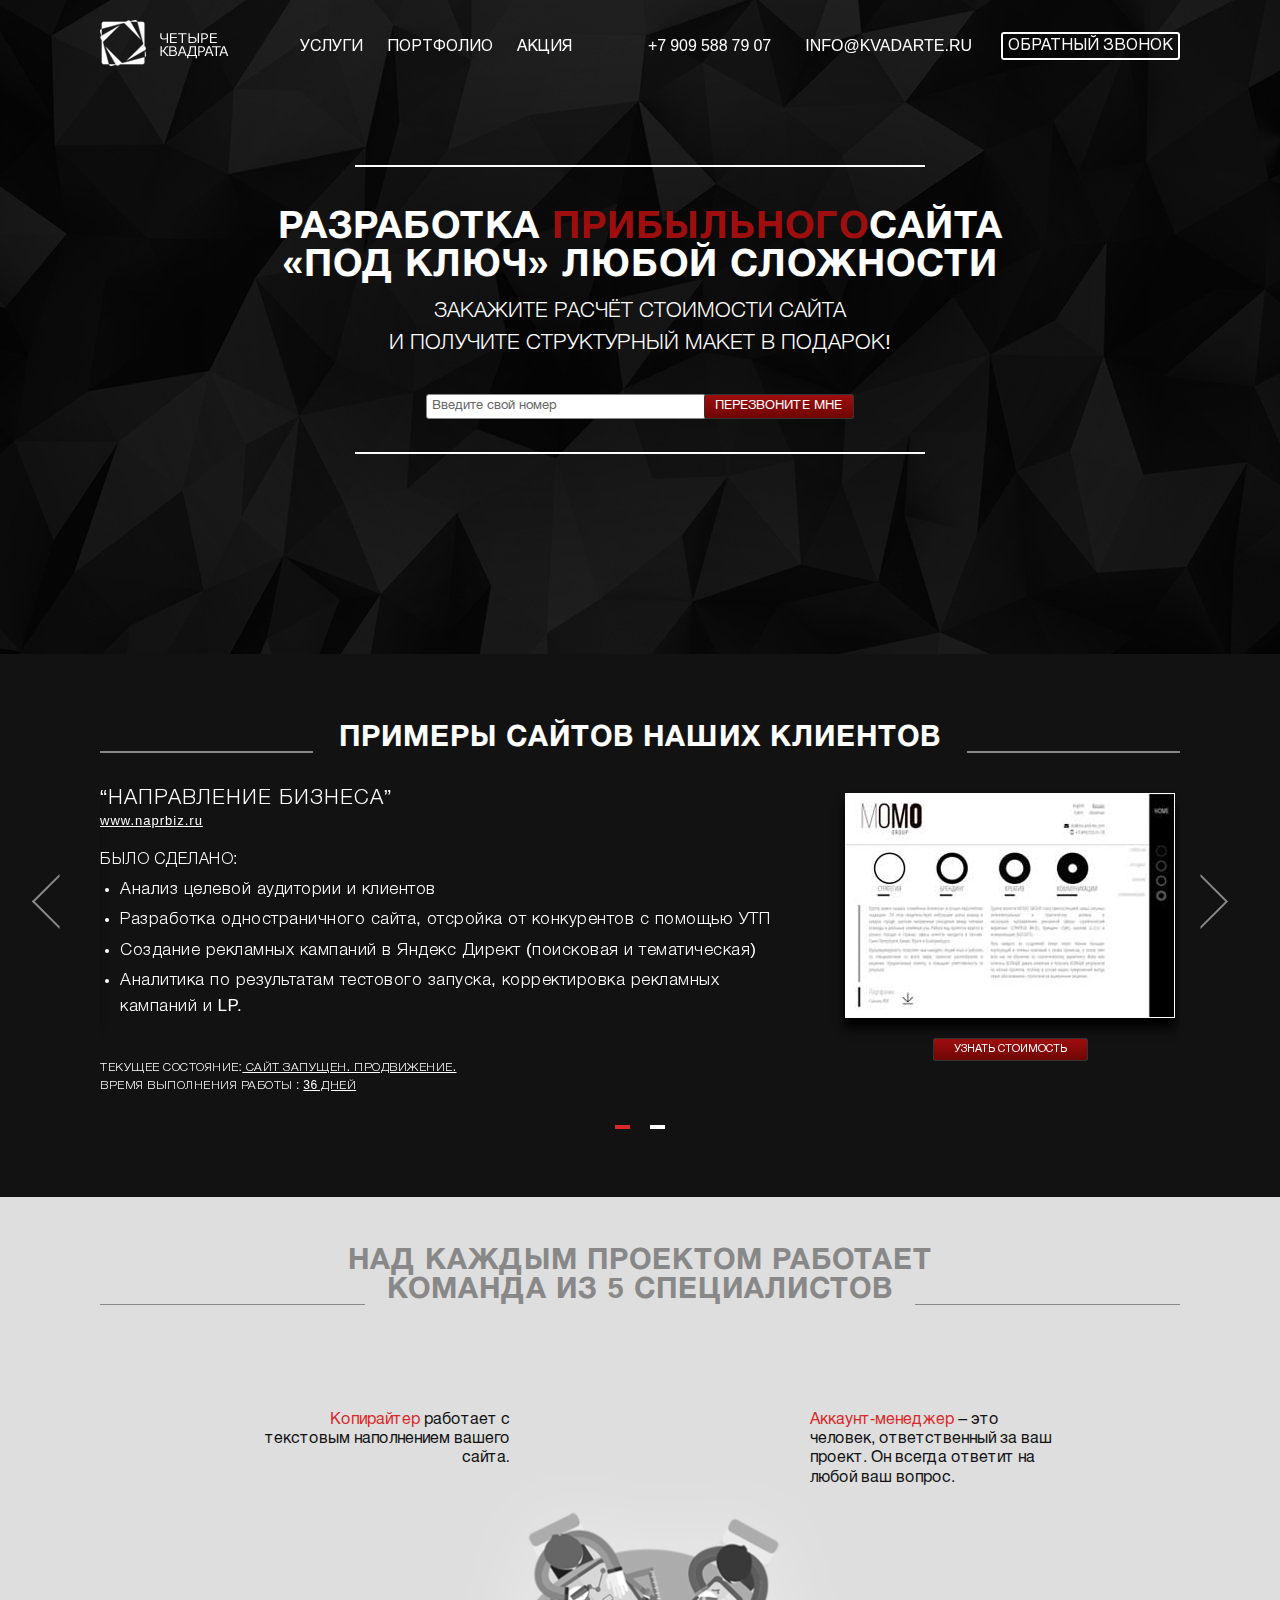
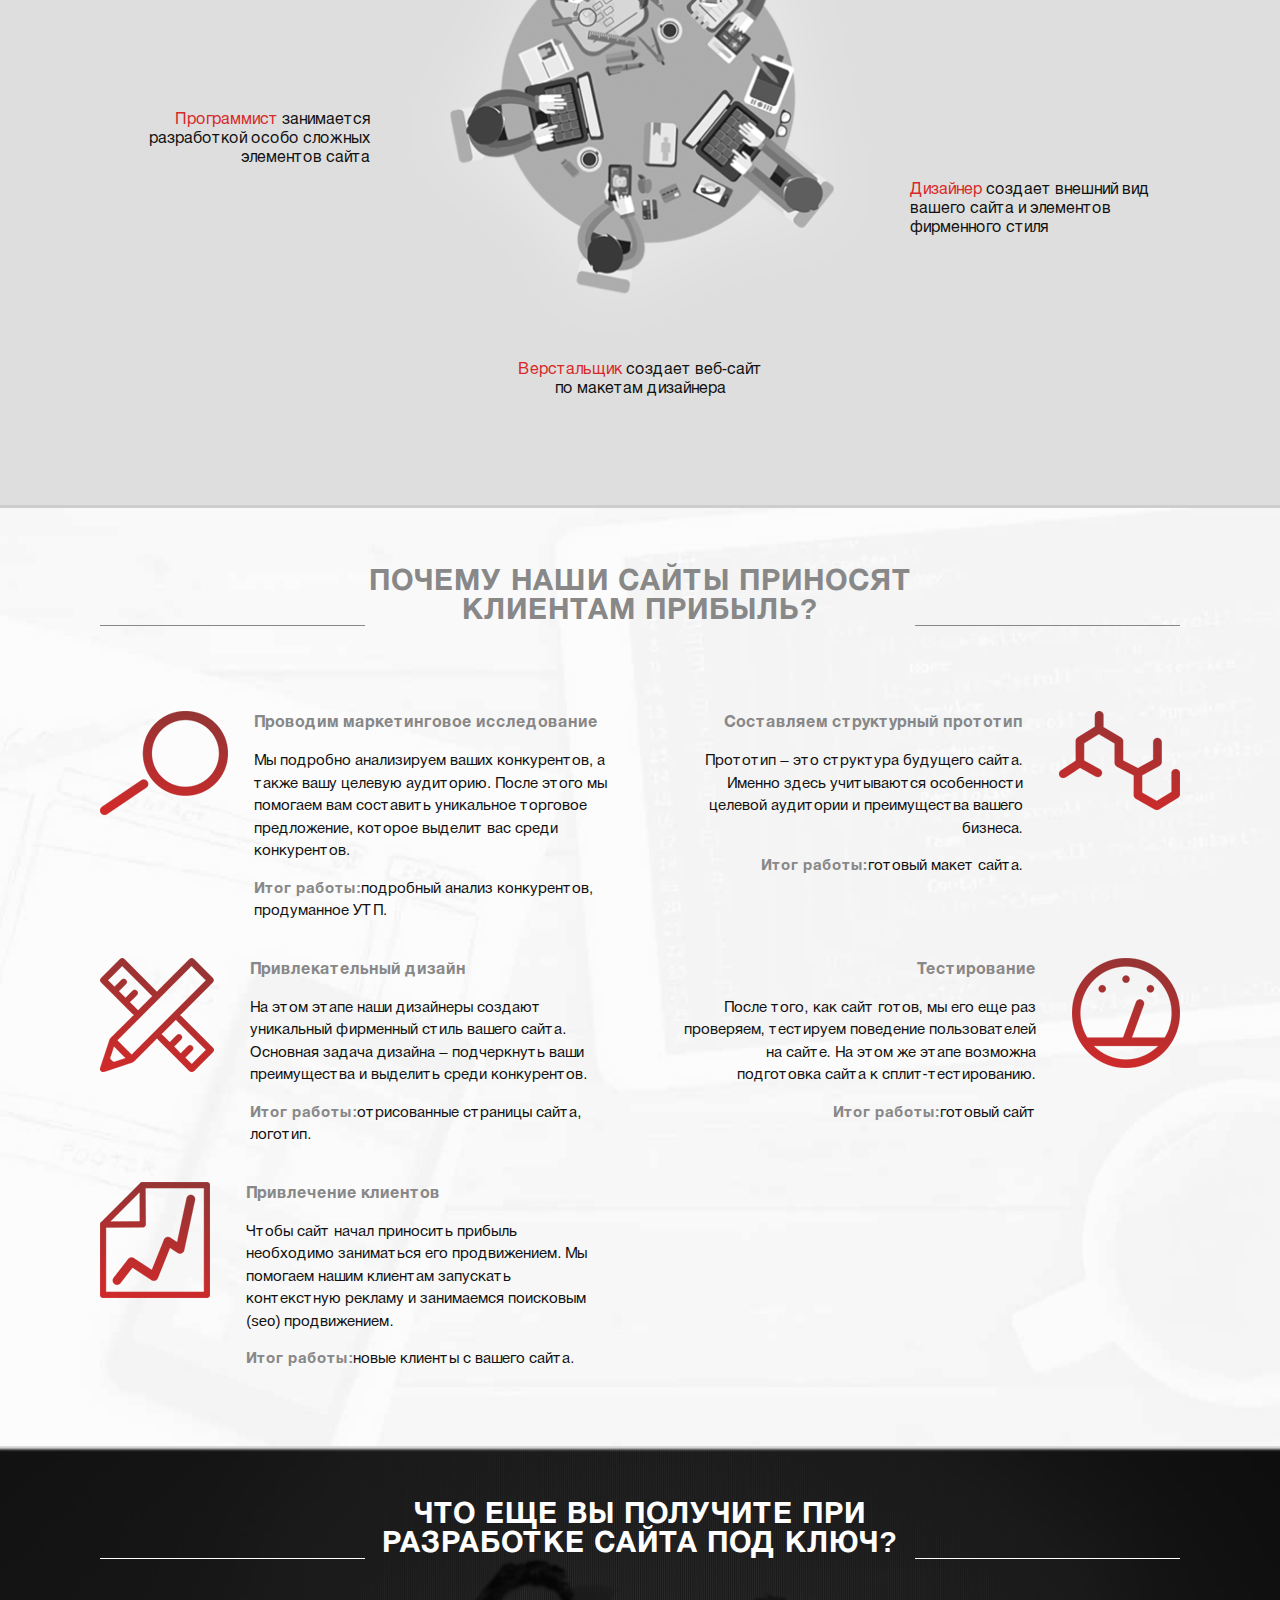
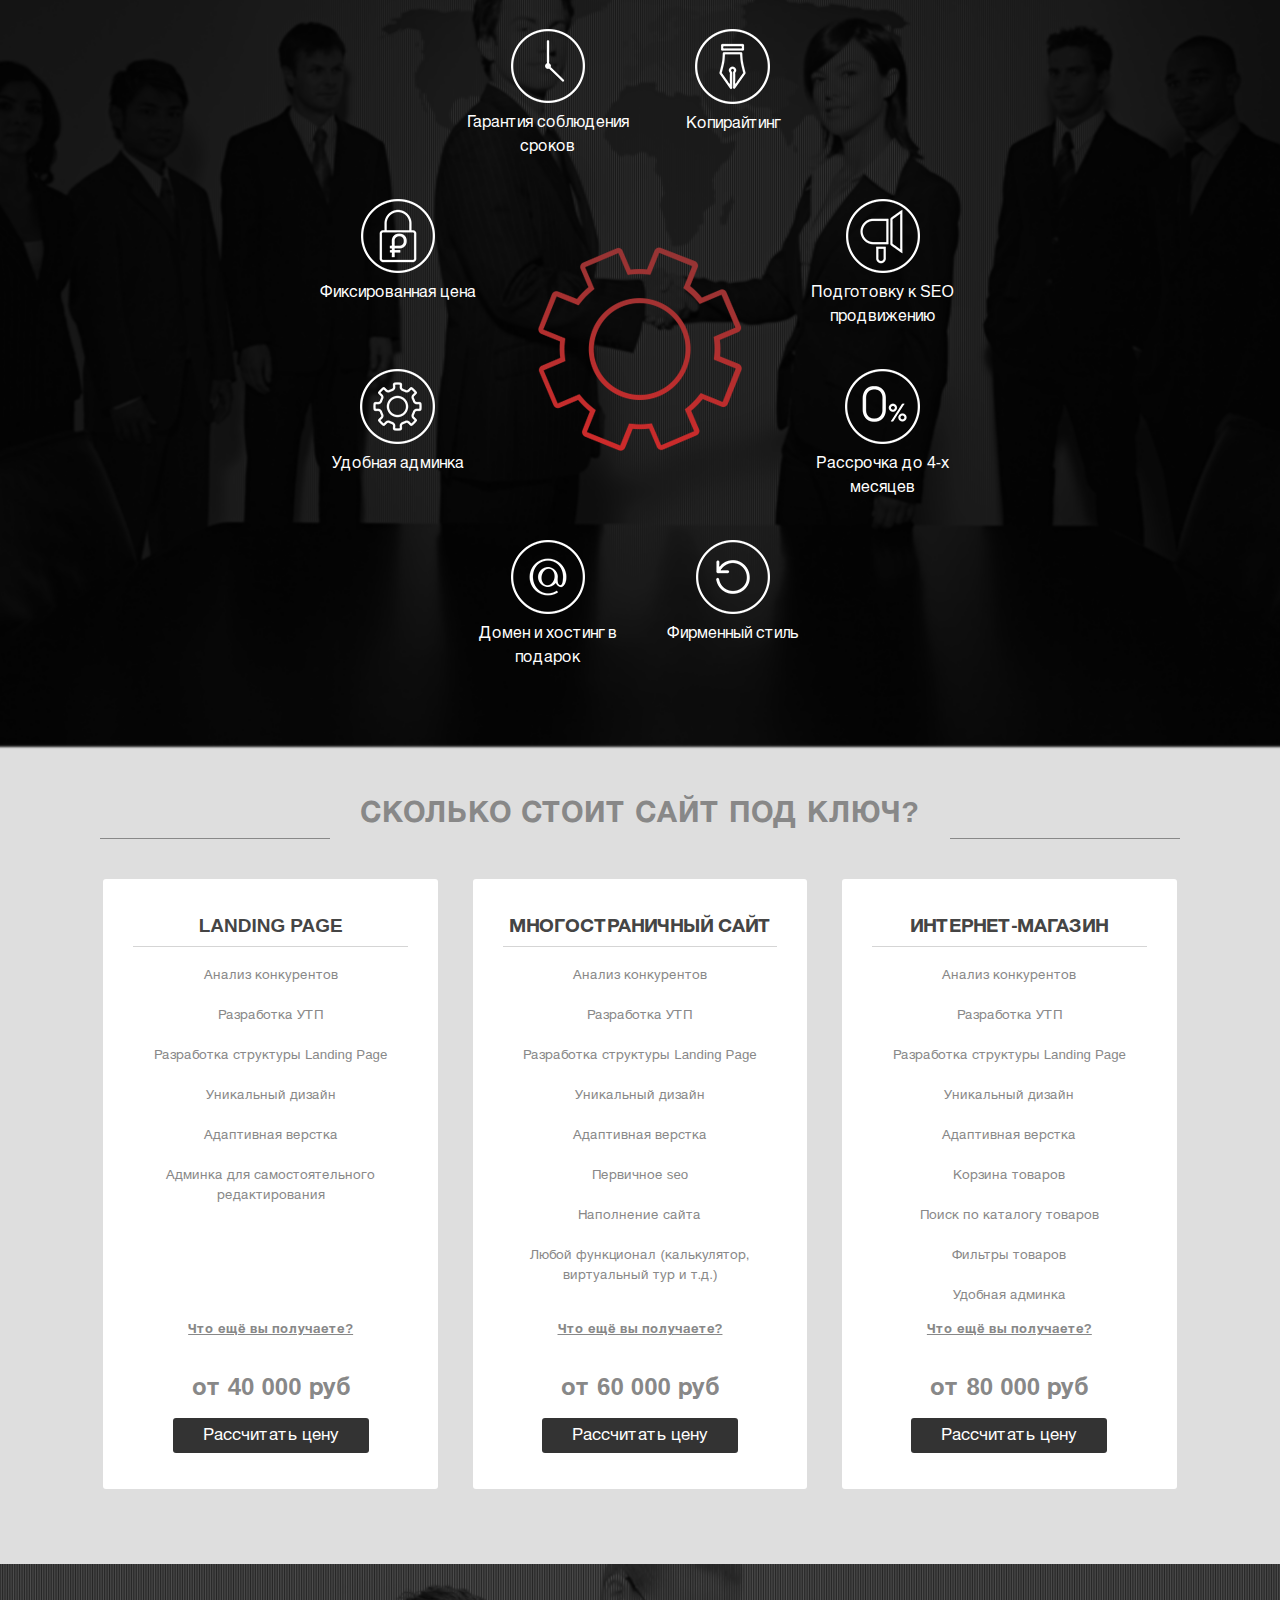
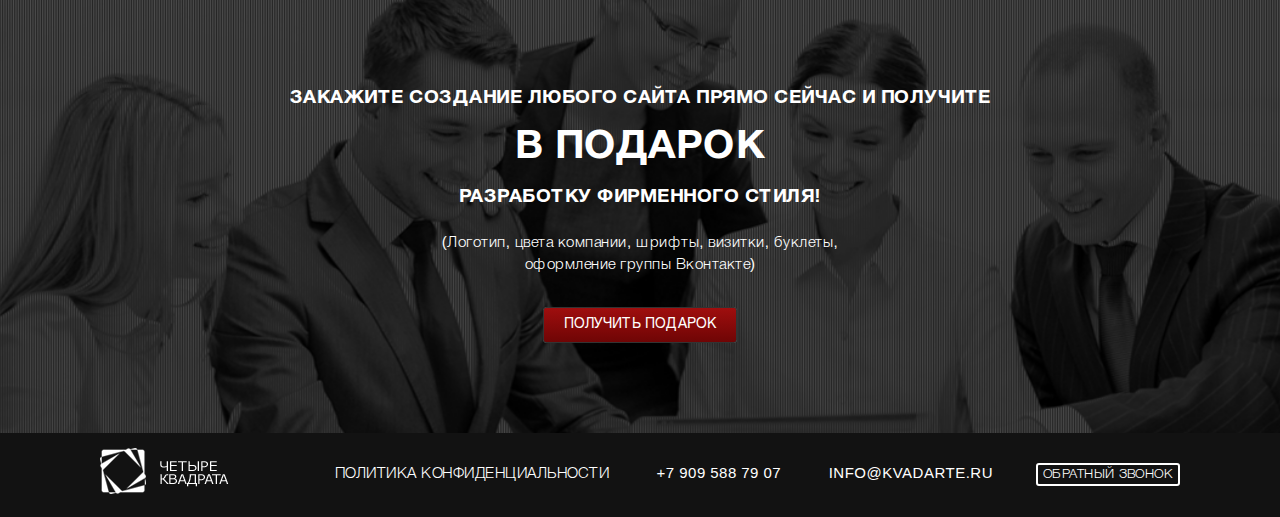
<file: index.html>
<!DOCTYPE html>
<html class="no-js" lang="ru">

<head>

	<meta charset="utf-8">

	<title>...</title>
	<meta name="keywords" content="">
	<meta name="description" content="">

	<meta http-equiv="X-UA-Compatible" content="IE=edge">

	<meta name="viewport" content="width=device-width, initial-scale=1, maximum-scale=1">

	<meta property="og:image" content="path/to/image.jpg">

	<!-- <link rel="stylesheet" href="css/fonts.min.css"> -->

	<link rel="shortcut icon" href="img/favicon/favicon.ico" type="image/x-icon">
	<link rel="apple-touch-icon" href="img/favicon/apple-touch-icon.png">
	<link rel="apple-touch-icon" sizes="72x72" href="img/favicon/apple-touch-icon-72x72.png">
	<link rel="apple-touch-icon" sizes="114x114" href="img/favicon/apple-touch-icon-114x114.png">

	<link rel="stylesheet" href="css/main.min.css">
	<!--[if (lte IE 9)]>

	<![endif]-->
</head>

<body>
	<header id="top" class="header">
		<div class="header__container">
			<div class="header__top-menu-container">
			</div>
			<div class="header__top-menu">
					<div class="header__logo">
						<img src="img/header__logo.png" alt="">
					</div>
					<div class="header__left-menu-ul">
						<ul>
							<li><a href="#price">Услуги</a></li>
							<li><a href="#our__results">Портфолио</a></li>
							<li><a href="#footer">Акция </a></li>
						</ul>
					</div>
				<div class="header__callback">
					<ul>
						<li class="header__callback-tel"><a href="tel:+7909887907">+7 909 588 79 07</a></li>
						<li class="header__callback-mail"><a href="mailto:info@kvadarte.ru">info@kvadarte.ru</a></li>
						<li class="header__callback-call "><a class="popup-with-form" href="#form">обратный звонок</a></li>
					</ul>
				</div>
			</div>
			<div class="header__box">
				<div class="header__promotion">
					<div class="header__title">
						<h1>Разработка <span>прибыльного</span>сайта
							«под ключ» любой сложности</h1>
					</div>
					<div class="header__text">
						<span>Закажите расчёт стоимости сайта<br>
						и получите структурный макет в подарок!</span>
					</div>
					<div class="header__box-form">
						<form class="header-form" action="index.html" method="post">
							<input id="tel" type="tel" name="" value="" placeholder="Введите свой номер">
							<input class="call__me" type="submit" name="" value="Перезвоните мне">
						</form>
					</div>
				</div>

			</div>
		</div>
	</header>

	<section class="our__results" id="our__results">
		<div class="our__results-container">
			<div class="our__results-slider-item-title">
				<h2>Примеры сайтов наших клиентов</h2>
			</div>
			<div class="our__results-slider owl-carousel">
				<div class="our__results-slider-item">

					<div class="our__results-left">
						<div class="our__results-left-title">
							<h3>“НАПРАВЛЕНИЕ БИЗНЕСА”</h3>
							<span><a href="#">www.naprbiz.ru</a></span>
						</div>
						<div class="our__results-left-text">
							<div class="our__results-left-text-title">
								<span>Было сделано:</span>
							</div>
							<div class="our__results-left-text-ul">
								<ul>
									<li>Анализ целевой аудитории и клиентов</li>
									<li> Разработка одностраничного сайта, отсройка от конкурентов с помощью УТП</li>
									<li> Создание рекламных кампаний в Яндекс Директ (поисковая и тематическая)</li>
									<li>Аналитика по результатам тестового запуска, корректировка рекламных   кампаний и LP.</li>
								</ul>
							</div>
							<div class="our__results-left-text-site">
								<span> Текущее состояние:<a href="#"> Сайт запущен. Продвижение. </a></span>
								<span> Время Выполнения работы : <a href="#"> 36 дней </a></span>
							</div>
						</div>
					</div>
					<div class="our__results-right our__results-right_1 ">
						<div class="our__results-right-img">
							<a href="#"><img src="img/our_results_ya.jpg" alt=""></a>
						</div>
						<div class="our__results-right-btn">
						<button type="button" name="button"><a class="popup-with-form" href="#form">Узнать стоимость</a></button>
						</div>
					</div>
				</div>
				<div class="our__results-slider-item">

					<div class="our__results-left">
						<div class="our__results-left-title">
							<h3>“НАПРАВЛЕНИЕ БИЗНЕСА”</h3>
							<span><a href="#">www.naprbiz.ru</a></span>
						</div>
						<div class="our__results-left-text">
							<div class="our__results-left-text-title">
								<span>Было сделано:</span>
							</div>
							<div class="our__results-left-text-ul">
								<ul>
									<li>Анализ целевой аудитории и клиентов</li>
									<li> Разработка одностраничного сайта, отсройка от конкурентов с помощью УТП</li>
									<li> Создание рекламных кампаний в Яндекс Директ (поисковая и тематическая)</li>
									<li>Аналитика по результатам тестового запуска, корректировка рекламных   кампаний и LP.</li>
								</ul>
							</div>
							<div class="our__results-left-text-site">
								<span> Текущее состояние:<a href="#"> Сайт запущен. Продвижение. </a></span>
								<span> Время Выполнения работы : <a href="#"> 36 дней </a></span>
							</div>
						</div>
					</div>
					<div class="our__results-right our__results-right_1 ">
						<div class="our__results-right-img">
							<a href="#"><img src="img/our_results_ya.jpg" alt=""></a>
						</div>
						<div class="our__results-right-btn">
							<button type="button" name="button"><a class="popup-with-form" href="#form">Узнать стоимость</a></button>
						</div>
					</div>
				</div>
			</div>
		</div>
	</section>

	<section class="command">
		<div class="command__container">
			<div class="command__box">
				<div class="command__title">
					<h2>НАД КАЖДЫМ ПРОЕКТОМ РАБОТАЕТ<br>
 					КОМАНДА ИЗ 5 СПЕЦИАЛИСТОВ</h2>
				</div>
				<div class="command__item">
					<div class="command__inner command__inner_1">
						<div class="command__inner-title">
							<h3>Копирайтер</h3>
						</div>
						<p class="command__inner-description"><span>Копирайтер</span> работает с текстовым наполнением вашего сайта.</p>
						<div class="command__inner-link">
						<i class="fa fa-angle-down" aria-hidden="true"></i>
						</div>
					</div>
					<div class="command__inner command__inner_2">
						<div class="command__inner-title">
							<h3>Аккаунт-менеджер</h3>
						</div>
						<p class="command__inner-description"><span>Аккаунт-менеджер</span> – это человек, ответственный за ваш проект. Он всегда ответит на любой ваш вопрос.</p>
						<div class="command__inner-link">
						<i class="fa fa-angle-down" aria-hidden="true"></i>
						</div>
					</div>
					<div class="command__inner command__inner_3">
						<div class="command__inner-title">
							<h3>Программист</h3>
						</div>
						<p class="command__inner-description"><span>Программист</span> занимается разработкой особо сложных элементов сайта</p>
						<div class="command__inner-link">
						<i class="fa fa-angle-down" aria-hidden="true"></i>
						</div>
					</div>
					<div class="command__inner command__inner_4">
						<div class="command__inner-title">
							<h3>Дизайнер</h3>
						</div>
						<p class="command__inner-description"><span>Дизайнер</span> создает внешний вид вашего сайта и элементов фирменного стиля</p>
						<div class="command__inner-link">
						<i class="fa fa-angle-down" aria-hidden="true"></i>
						</div>
					</div>
					<div class="command__inner command__inner_5">
						<div class="command__inner-title">
							<h3>Верстальщик</h3>
						</div>
						<p class="command__inner-description"><span>Верстальщик</span> создает веб-сайт по макетам дизайнера</p>
						<div class="command__inner-link">
						<i class="fa fa-angle-down" aria-hidden="true"></i>
						</div>
					</div>
					<div class="command__img">
						<img src="img/command__table.png" alt="">
					</div>
				</div>
			</div>
		</div>
	</section>

	<section class="features">
		<div class="fearures__container">
			<div class="features__box">
				<div class="features__title">
					<h2>ПОЧЕМУ НАШИ САЙТЫ ПРИНОСЯТ<br>
 					КЛИЕНТАМ ПРИБЫЛЬ?</h2>
				</div>
				<div class="features__item">
					<div class="features__inner">
						<div class="features__inner-img features__inner-img_1"></div>
						<div class="features__inner-description">
							<div class="features__inner-title">
								<h3>Проводим маркетинговое исследование</h3>
							</div>
							<div class="features__inner-img-m features__inner-img-m_1">

							</div>
							<div class="features__inner-text">
								<p>Мы подробно анализируем ваших конкурентов, а также вашу целевую аудиторию. После этого мы помогаем вам составить уникальное торговое предложение, которое выделит вас среди конкурентов.
								</p>
							</div>
							<div class="features__inner-result">
								<p><span>Итог работы:</span>подробный анализ конкурентов, продуманное УТП.</p>
							</div>
						</div>
					</div>
					<div class="features__inner">
						<div class="features__inner-description">
							<div class="features__inner-title">
								<h3>Составляем структурный прототип</h3>
							</div>
							<div class="features__inner-img-m features__inner-img-m_2">

							</div>
							<div class="features__inner-text">
								<p>Прототип – это структура будущего сайта. Именно здесь учитываются особенности целевой аудитории и преимущества вашего бизнеса.
								</p>
							</div>
							<div class="features__inner-result">
								<p><span>Итог работы:</span>готовый макет сайта.</p>
							</div>
						</div>
						<div class="features__inner-img features__inner-img_2"></div>
				</div>
					<div class="features__inner">
						<div class="features__inner-img features__inner-img_3"></div>
						<div class="features__inner-description">
						<div class="features__inner-title">
							<h3>Привлекательный дизайн</h3>
						</div>
						<div class="features__inner-img-m features__inner-img-m_3">

						</div>
						<div class="features__inner-text">
							<p>На этом этапе наши дизайнеры создают уникальный фирменный стиль вашего сайта. Основная задача дизайна – подчеркнуть ваши преимущества и выделить среди конкурентов.
							</p>
						</div>
						<div class="features__inner-result">
							<p><span>Итог работы:</span>отрисованные страницы сайта, логотип.</p>
						</div>
					</div>
				</div>
					<div class="features__inner ">
						<div class="features__inner-description">
						<div class="features__inner-title">
							<h3>Тестирование</h3>
						</div>
						<div class="features__inner-img-m features__inner-img-m_4">

						</div>
						<div class="features__inner-text">
							<p>После того, как сайт готов, мы его еще раз проверяем, тестируем поведение пользователей на сайте. На этом же этапе возможна подготовка сайта к сплит-тестированию.
							</p>
						</div>
						<div class="features__inner-result">
							<p><span>Итог работы:</span>готовый сайт</p>
						</div>
					</div>
					<div class="features__inner-img features__inner-img_4"></div>
				</div>
					<div class="features__inner">
						<div class="features__inner-img features__inner-img_5"></div>
						<div class="features__inner-description">
						<div class="features__inner-title">
							<h3>Привлечение клиентов</h3>
						</div>
						<div class="features__inner-img-m features__inner-img-m_5">

						</div>
						<div class="features__inner-text">
							<p>Чтобы сайт начал приносить прибыль необходимо заниматься его продвижением. Мы помогаем нашим клиентам запускать контекстную рекламу и занимаемся поисковым (seo) продвижением.
							</p>
						</div>
						<div class="features__inner-result">
							<p><span>Итог работы:</span>новые клиенты с вашего сайта.</p>
						</div>
					</div>
				</div>
				</div>
			</div>
		</div>
	</section>

	<section class="result">
		<div class="result__container">
			<div class="result__box">
				<div class="result__title">
					<h2>ЧТО ЕЩЕ ВЫ ПОЛУЧИТЕ ПРИ<br>
					РАЗРАБОТКЕ САЙТА ПОД КЛЮЧ?</h2>
				</div>
				<div class="result__item">
					<div class="result__row">
						<div class="resut__inner">
							<div class="resut__inner-img resut__inner-img_1">

							</div>
							<div class="result__inner-text">
								<span>Гарантия соблюдения сроков</span>
							</div>
						</div>
						<div class="resut__inner">
							<div class="resut__inner-img resut__inner-img_2">

							</div>
							<div class="result__inner-text">
								<span>Копирайтинг</span>
							</div>
						</div>
					</div>
					<div class="result__row">
						<div class="resut__inner">
							<div class="resut__inner-img resut__inner-img_3">

							</div>
							<div class="result__inner-text">
								<span>Фиксированная цена</span>
							</div>
						</div>
						<div class="resut__inner">
							<div class="resut__inner-img resut__inner-img_4">

							</div>
							<div class="result__inner-text">
								<span>Подготовку к SEO  продвижению</span>
							</div>
						</div>
					</div>
					<div class="result__row">
						<div class="resut__inner">
							<div class="resut__inner-img resut__inner-img_5">

							</div>
							<div class="result__inner-text">
								<span>Удобная админка</span>
							</div>
						</div>
						<div class="resut__inner">
							<div class="resut__inner-img resut__inner-img_6">

							</div>
							<div class="result__inner-text">
								<span>Рассрочка до 4-х  месяцев</span>
							</div>
						</div>
					</div>
					<div class="result__row">
						<div class="resut__inner">
							<div class="resut__inner-img resut__inner-img_7">

							</div>
							<div class="result__inner-text">
								<span>Домен и хостинг  в подарок</span>
							</div>
						</div>
						<div class="resut__inner">
							<div class="resut__inner-img resut__inner-img_8">

							</div>
							<div class="result__inner-text">
								<span>Фирменный стиль</span>
							</div>
						</div>
					</div>
					<div class="result__img">
						<img src="img/result__img.png" alt="">
					</div>
				</div>
			</div>
		</div>
	</section>

	<section class="price" id="price">
		<div class="price__container">
			<div class="price__title">
				<h2>СКОЛЬКО СТОИТ САЙТ ПОД КЛЮЧ? </h2>
			</div>
			<div class="price__box">
				<div class="price__item price__item_advertising">
					<div class="price__item-title">
						<h3>LANDING PAGE</h3>
					</div>
					<div class="price__item-text">
						<div class="price__item-ul">
							<ul>
								<li>Анализ конкурентов</li>
								<li>Разработка УТП</li>
								<li>Разработка структуры Landing Page</li>
								<li>Уникальный дизайн</li>
								<li>Адаптивная верстка</li>
								<li>Админка для самостоятельного редактирования</li>
							</ul>
						</div>
					</div>
					<div class="price__item-time">
						<span class="price__item-time-link"><a class="popup-modal" href="#modal">Что ещё вы получаете?</a></span>
						<span class="price__item-time-number" >от 40 000 руб</span>
						<div class="price__item-button">
							<a class="popup-with-form" href="#form">Рассчитать цену</a>
						</div>
					</div>

				</div>
				<div class="price__item price__item_seo">
					<div class="price__item-title">
						<h3>МНОГОСТРАНИЧНЫЙ  САЙТ </h3>
					</div>
					<div class="price__item-text">
						<div class="price__item-ul">
							<ul>
								<li>Анализ конкурентов</li>
								<li>Разработка УТП</li>
								<li>Разработка структуры Landing Page</li>
								<li>Уникальный дизайн</li>
								<li>Адаптивная верстка</li>
								<li>Первичное seo</li>
								<li>Наполнение сайта</li>
								<li>Любой функционал (калькулятор, виртуальный тур и т.д.)</li>
							</ul>
						</div>
					</div>
					<div class="price__item-time">
						<span class="price__item-time-link"><a class="popup-modal" href="#modal">Что ещё вы получаете?</a></span>
						<span class="price__item-time-number" >от 60 000 руб</span>
						<div class="price__item-button">
							<a class="popup-with-form" href="#form">Рассчитать цену</a>
						</div>
					</div>

				</div>
				<div class="price__item price__item_com">
					<div class="price__item-title">
						<h3>ИНТЕРНЕТ-МАГАЗИН</h3>
					</div>
					<div class="price__item-text">
						<div class="price__item-ul">
							<ul>
								<li>Анализ конкурентов</li>
								<li>Разработка УТП</li>
								<li>Разработка структуры Landing Page</li>
								<li>Уникальный дизайн</li>
								<li>Адаптивная верстка</li>
								<li>Корзина товаров</li>
								<li>Поиск по каталогу товаров</li>
								<li>Фильтры товаров</li>
								<li>Удобная админка</li>
							</ul>
						</div>
					</div>

					<div class="price__item-time">
						<span class="price__item-time-link"><a class="popup-modal" href="#modal">Что ещё вы получаете?</a></span>
						<span class="price__item-time-number" >от 80 000 руб</span>
						<div class="price__item-button">
							<a class="popup-with-form" href="#form">Рассчитать цену</a>
						</div>
					</div>
				</div>
			</div>
		</div>
	</section>

	<footer class="footer" id="footer">
		<div class="footer__container">
			<div class="footer__box">
				<div class="footer__title">
					<h2>Закажите создание любого сайта прямо сейчас и получите <span>в подарок</span>разработку фирменного стиля!</h2>
				</div>
				<div class="footer__text">
					<p>(Логотип, цвета компании, шрифты, визитки, буклеты,<br>
					оформление группы Вконтакте)</p>
				</div>
				<div class="footer__box-btn">
					<button type="button" name="button"><a class="popup-with-form" href="#form">Получить подарок</a></button>
				</div>
			</div>
		</div>
		<div class="footer__menu">
			<div class="footer__container">
				<div class="footer__flex">
					<div class="footer__logo">
						<img src="img/header__logo.png" alt="">
					</div>
					<div class="footer__callback">
						<ul>
							<li><a href="#">Политика конфиденциальности</a></li>
							<li class="footer__callback-tel"><a href="tel:+7909887907">+7 909 588 79 07</a></li>
							<li class="footer__callback-mail"><a href="mailto:info@kvadarte.ru">info@kvadarte.ru</a></li>
							<li class="footer__callback-call "><a class="popup-with-form" href="#form">обратный звонок</a></li>
						</ul>
					</div>
				</div>
			</div>
		</div>
		<div class="footer__up">
			<a href="#top">наверх <i class="fa fa-chevron-up" aria-hidden="true"></i> </a>
		</div>
	</footer>

	<div id="form" class="reques__call white-popup-block mfp-hide">
		<form class="reques__call-form" action="index.html" method="post">
			<div class="reques__call-title">
				<span>Заказать обратный звонок</span>
			</div>
				<input type="text" name="" value="" placeholder="Введите Ваше имя">
				<input type="tel" name="" value="" placeholder="Введите свой номер">
				<input class="call_me" type="submit" name="" value="Перезвоните мне">
				<div class="seqrity">
					<span>* Ваши данные останутся в безопасности</span>
				</div>
		</form>
	</div>

	<div class="thanks">
		<div class="thanks__text">
			<p>Ваша заявка принята! Менеджер свяжется с Вами в ближайшее время.</p>
			<a class="thanks__sh" href="">вернуться на сайт</a>
		</div>
		<div class="thanks__img">
			<img src="img/thanks__logo.png" alt="">
		</div>
	</div>

	<div class="get white-popup-block mfp-hide" id="modal">
		<div class="get__title">
			<h3>Что вы ещё получаете?</h3>
		</div>
		<div class="get__ul">
			<ul>
				<li>1) Персональный менеджер</li1>
				<li>2) Гарантийная поддержка сайта 2 года </li>
				<li>3) Контроль на каждом этапе работ </li>
				<li>4) Поэтапная оплата (Предоплата 50%, оплата 30% после согласования дизайна и 20% после выполнения работ) </li>
				<li>5) Гарантия соблюдения сроков прописана в договоре </li>
				<li>6) Уникальная графика на сайт (без использования шаблонных решений) </li>
				<li>7) Удобная и понятная система управления сайтом (Вы сможете настроить, изменить и добавить содержимое на сайт без посторонней помощи) </li>
				<li>8) Бесплатное обучение по работе с системой управления сайтом </li>
				<li>9) Подключение корпоративной почты в виде info@site.ru </li>
				<li>10) Помощь в наполнении сайта</li>
			</ul>
		</div>
		<div class="get__close popup-modal-dismiss">
			<a href="#">Закрыть</a>
		</div>
	</div>

	<!-- Load Scripts Start -->
	<script src="js\libs.js" type="text/javascript"></script>
	<script src="js\common.js" type="text/javascript"></script>
	<!-- Load Scripts End -->

</body>

</html>
</file>
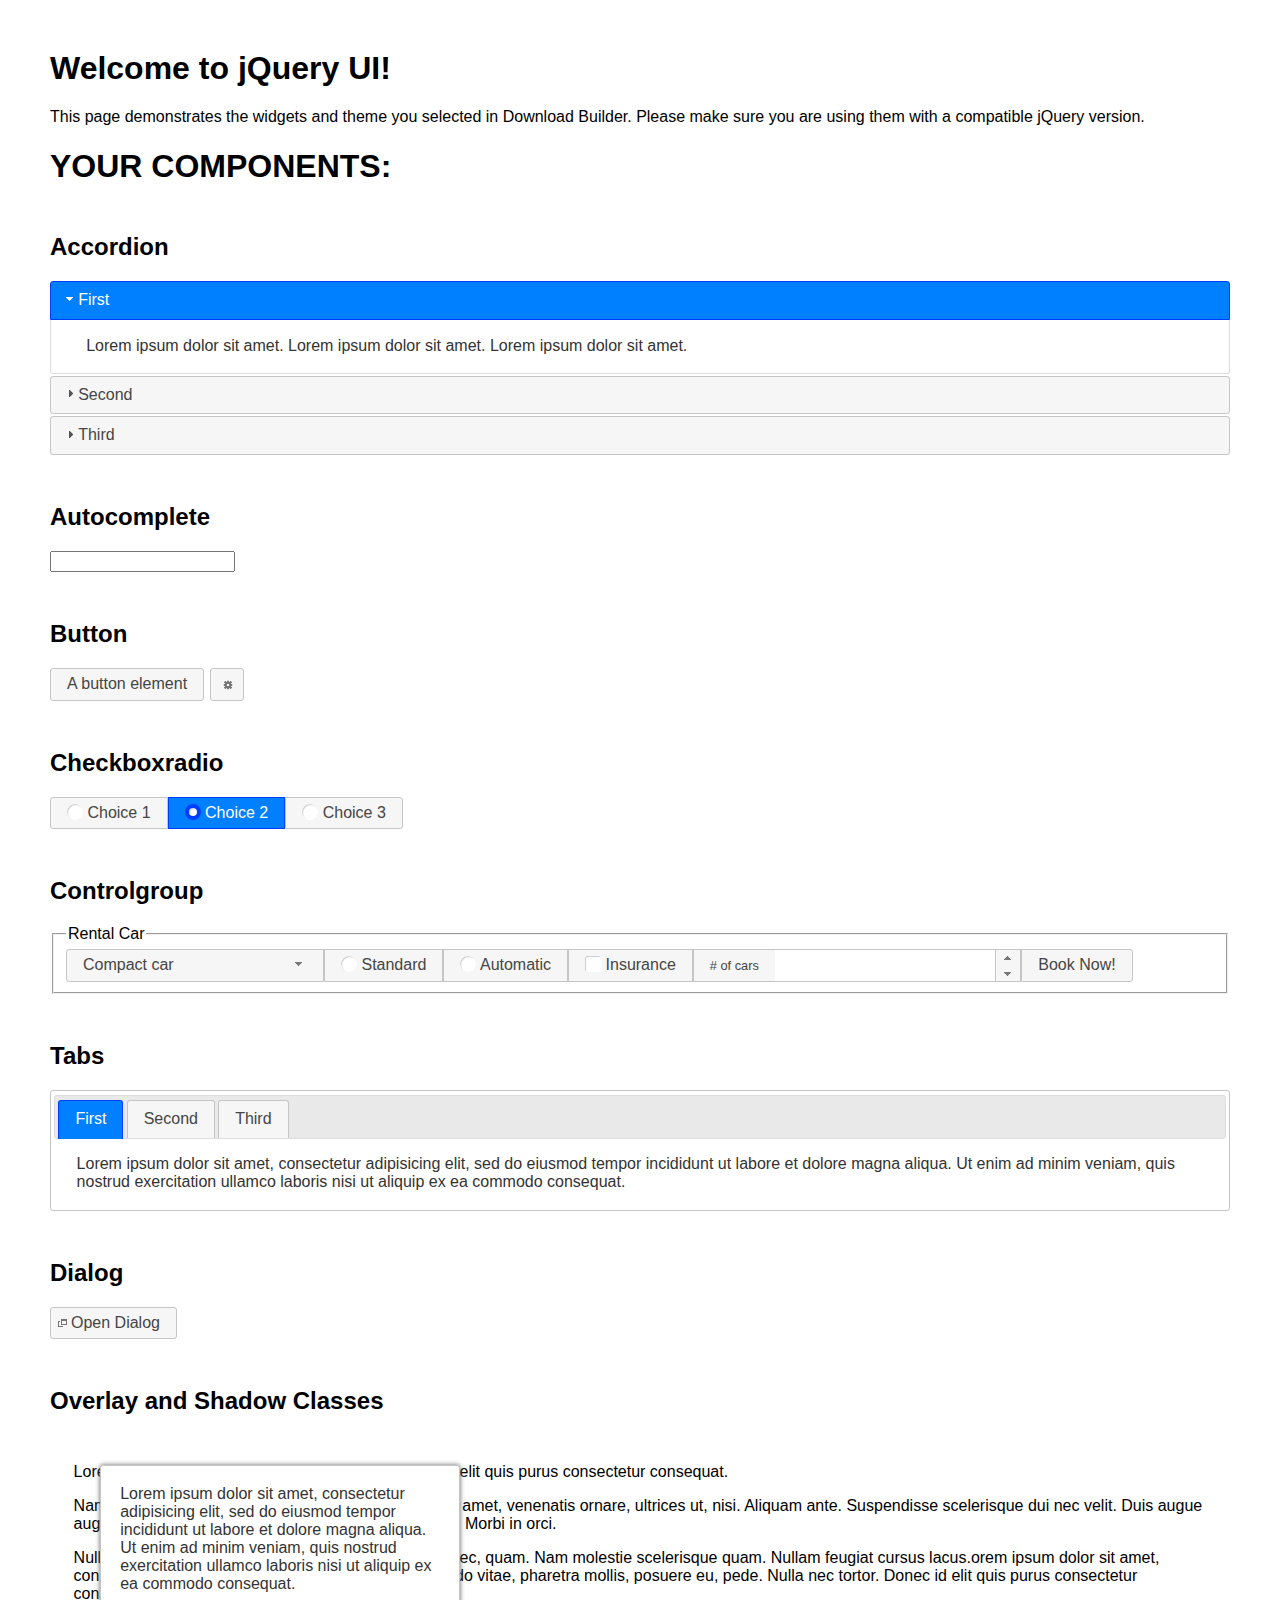
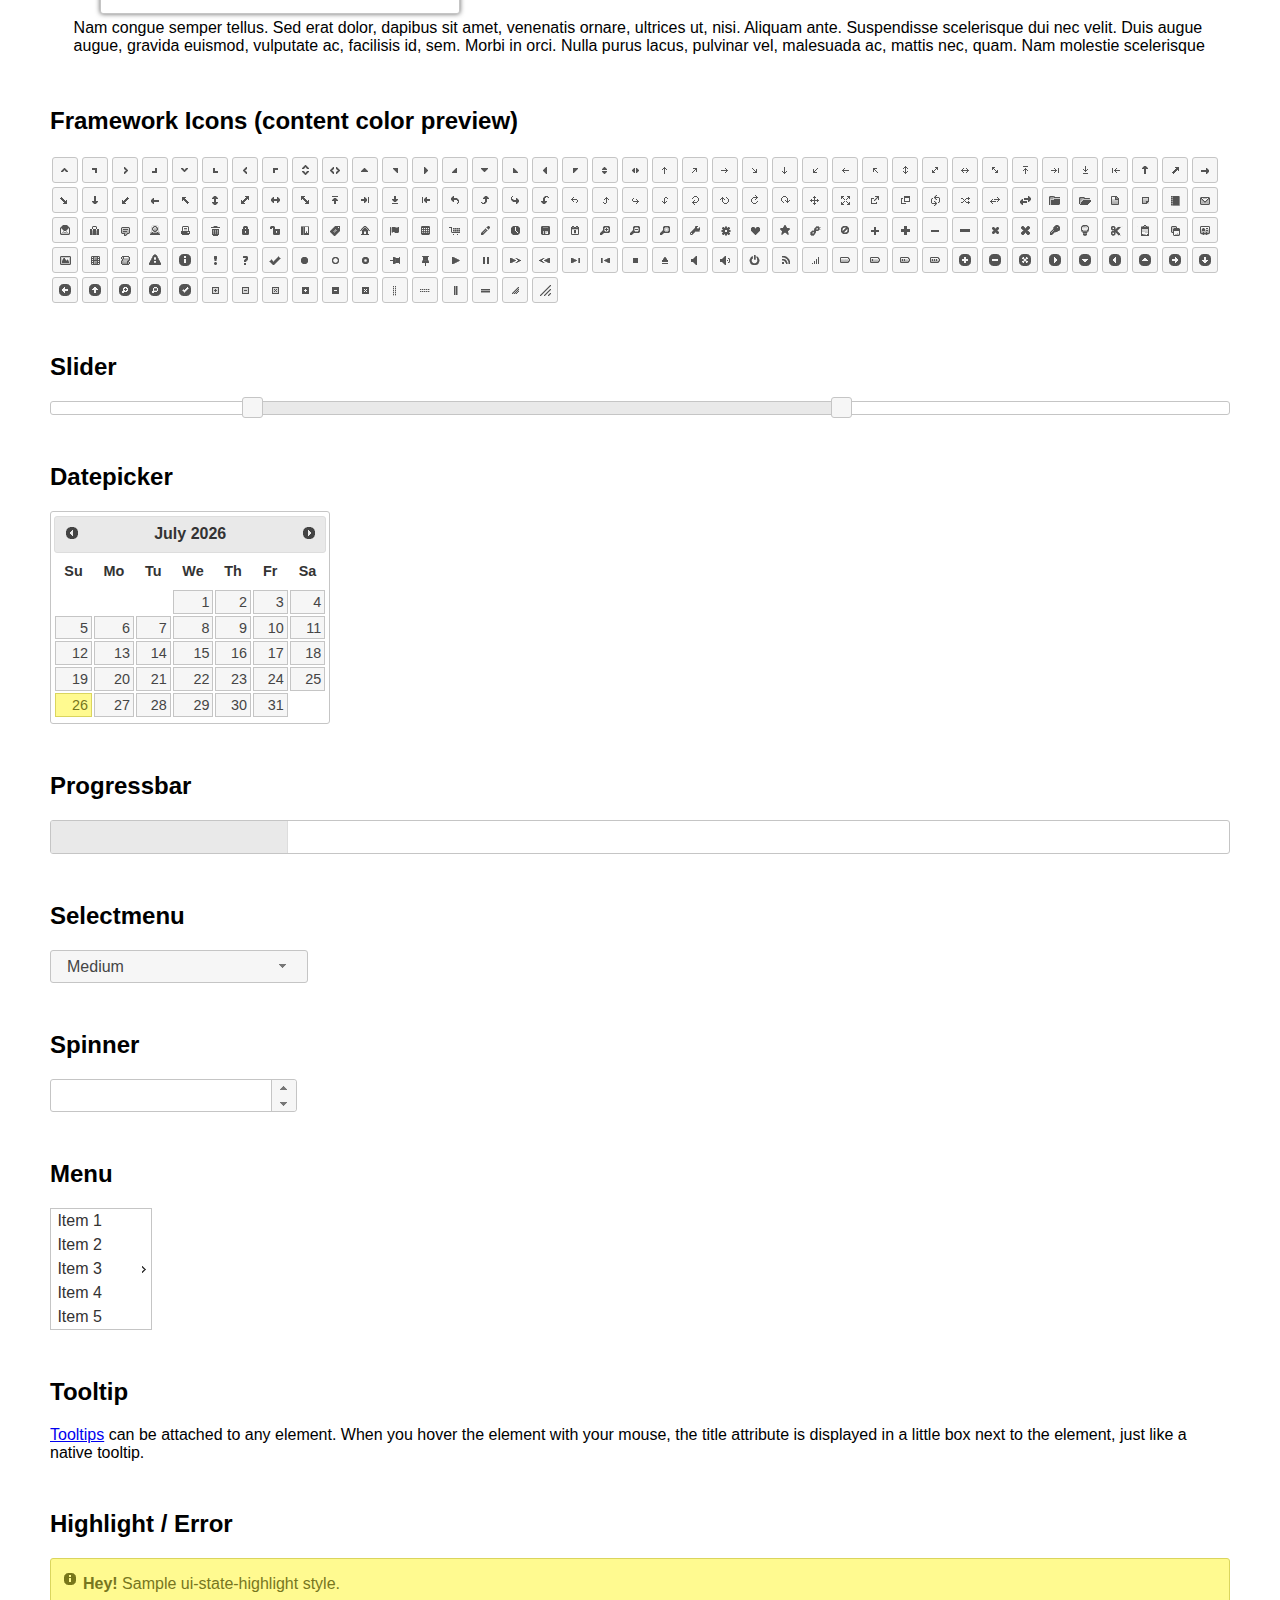
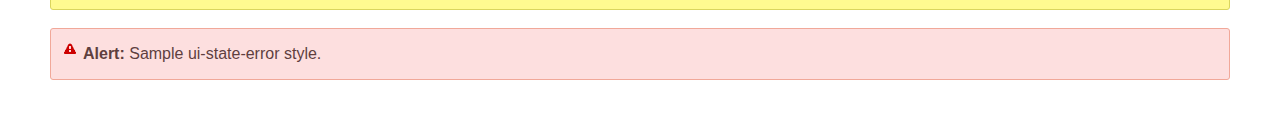
<file: libs/jquery-ui-1.12.0/index.html>
<!doctype html>
<html lang="us">
<head>
	<meta charset="utf-8">
	<title>jQuery UI Example Page</title>
	<link href="jquery-ui.css" rel="stylesheet">
	<style>
	body{
		font-family: "Trebuchet MS", sans-serif;
		margin: 50px;
	}
	.demoHeaders {
		margin-top: 2em;
	}
	#dialog-link {
		padding: .4em 1em .4em 20px;
		text-decoration: none;
		position: relative;
	}
	#dialog-link span.ui-icon {
		margin: 0 5px 0 0;
		position: absolute;
		left: .2em;
		top: 50%;
		margin-top: -8px;
	}
	#icons {
		margin: 0;
		padding: 0;
	}
	#icons li {
		margin: 2px;
		position: relative;
		padding: 4px 0;
		cursor: pointer;
		float: left;
		list-style: none;
	}
	#icons span.ui-icon {
		float: left;
		margin: 0 4px;
	}
	.fakewindowcontain .ui-widget-overlay {
		position: absolute;
	}
	select {
		width: 200px;
	}
	</style>
</head>
<body>

<h1>Welcome to jQuery UI!</h1>

<div class="ui-widget">
	<p>This page demonstrates the widgets and theme you selected in Download Builder. Please make sure you are using them with a compatible jQuery version.</p>
</div>

<h1>YOUR COMPONENTS:</h1>


<!-- Accordion -->
<h2 class="demoHeaders">Accordion</h2>
<div id="accordion">
	<h3>First</h3>
	<div>Lorem ipsum dolor sit amet. Lorem ipsum dolor sit amet. Lorem ipsum dolor sit amet.</div>
	<h3>Second</h3>
	<div>Phasellus mattis tincidunt nibh.</div>
	<h3>Third</h3>
	<div>Nam dui erat, auctor a, dignissim quis.</div>
</div>



<!-- Autocomplete -->
<h2 class="demoHeaders">Autocomplete</h2>
<div>
	<input id="autocomplete" title="type &quot;a&quot;">
</div>



<!-- Button -->
<h2 class="demoHeaders">Button</h2>
<button id="button">A button element</button>
<button id="button-icon">An icon-only button</button>



<!-- Checkboxradio -->
<h2 class="demoHeaders">Checkboxradio</h2>
<form style="margin-top: 1em;">
	<div id="radioset">
		<input type="radio" id="radio1" name="radio"><label for="radio1">Choice 1</label>
		<input type="radio" id="radio2" name="radio" checked="checked"><label for="radio2">Choice 2</label>
		<input type="radio" id="radio3" name="radio"><label for="radio3">Choice 3</label>
	</div>
</form>



<!-- Controlgroup -->
<h2 class="demoHeaders">Controlgroup</h2>
<fieldset>
	<legend>Rental Car</legend>
	<div id="controlgroup">
		<select id="car-type">
			<option>Compact car</option>
			<option>Midsize car</option>
			<option>Full size car</option>
			<option>SUV</option>
			<option>Luxury</option>
			<option>Truck</option>
			<option>Van</option>
		</select>
		<label for="transmission-standard">Standard</label>
		<input type="radio" name="transmission" id="transmission-standard">
		<label for="transmission-automatic">Automatic</label>
		<input type="radio" name="transmission" id="transmission-automatic">
		<label for="insurance">Insurance</label>
		<input type="checkbox" name="insurance" id="insurance">
		<label for="horizontal-spinner" class="ui-controlgroup-label"># of cars</label>
		<input id="horizontal-spinner" class="ui-spinner-input">
		<button>Book Now!</button>
	</div>
</fieldset>



<!-- Tabs -->
<h2 class="demoHeaders">Tabs</h2>
<div id="tabs">
	<ul>
		<li><a href="#tabs-1">First</a></li>
		<li><a href="#tabs-2">Second</a></li>
		<li><a href="#tabs-3">Third</a></li>
	</ul>
	<div id="tabs-1">Lorem ipsum dolor sit amet, consectetur adipisicing elit, sed do eiusmod tempor incididunt ut labore et dolore magna aliqua. Ut enim ad minim veniam, quis nostrud exercitation ullamco laboris nisi ut aliquip ex ea commodo consequat.</div>
	<div id="tabs-2">Phasellus mattis tincidunt nibh. Cras orci urna, blandit id, pretium vel, aliquet ornare, felis. Maecenas scelerisque sem non nisl. Fusce sed lorem in enim dictum bibendum.</div>
	<div id="tabs-3">Nam dui erat, auctor a, dignissim quis, sollicitudin eu, felis. Pellentesque nisi urna, interdum eget, sagittis et, consequat vestibulum, lacus. Mauris porttitor ullamcorper augue.</div>
</div>



<h2 class="demoHeaders">Dialog</h2>
<p>
	<button id="dialog-link" class="ui-button ui-corner-all ui-widget">
		<span class="ui-icon ui-icon-newwin"></span>Open Dialog
	</button>
</p>

<h2 class="demoHeaders">Overlay and Shadow Classes</h2>
<div style="position: relative; width: 96%; height: 200px; padding:1% 2%; overflow:hidden;" class="fakewindowcontain">
	<p>Lorem ipsum dolor sit amet,  Nulla nec tortor. Donec id elit quis purus consectetur consequat. </p><p>Nam congue semper tellus. Sed erat dolor, dapibus sit amet, venenatis ornare, ultrices ut, nisi. Aliquam ante. Suspendisse scelerisque dui nec velit. Duis augue augue, gravida euismod, vulputate ac, facilisis id, sem. Morbi in orci. </p><p>Nulla purus lacus, pulvinar vel, malesuada ac, mattis nec, quam. Nam molestie scelerisque quam. Nullam feugiat cursus lacus.orem ipsum dolor sit amet, consectetur adipiscing elit. Donec libero risus, commodo vitae, pharetra mollis, posuere eu, pede. Nulla nec tortor. Donec id elit quis purus consectetur consequat. </p><p>Nam congue semper tellus. Sed erat dolor, dapibus sit amet, venenatis ornare, ultrices ut, nisi. Aliquam ante. Suspendisse scelerisque dui nec velit. Duis augue augue, gravida euismod, vulputate ac, facilisis id, sem. Morbi in orci. Nulla purus lacus, pulvinar vel, malesuada ac, mattis nec, quam. Nam molestie scelerisque quam. </p><p>Nullam feugiat cursus lacus.orem ipsum dolor sit amet, consectetur adipiscing elit. Donec libero risus, commodo vitae, pharetra mollis, posuere eu, pede. Nulla nec tortor. Donec id elit quis purus consectetur consequat. Nam congue semper tellus. Sed erat dolor, dapibus sit amet, venenatis ornare, ultrices ut, nisi. Aliquam ante. </p><p>Suspendisse scelerisque dui nec velit. Duis augue augue, gravida euismod, vulputate ac, facilisis id, sem. Morbi in orci. Nulla purus lacus, pulvinar vel, malesuada ac, mattis nec, quam. Nam molestie scelerisque quam. Nullam feugiat cursus lacus.orem ipsum dolor sit amet, consectetur adipiscing elit. Donec libero risus, commodo vitae, pharetra mollis, posuere eu, pede. Nulla nec tortor. Donec id elit quis purus consectetur consequat. Nam congue semper tellus. Sed erat dolor, dapibus sit amet, venenatis ornare, ultrices ut, nisi. </p>

	<!-- ui-dialog -->
	<div class="ui-widget-overlay ui-front"></div>
	<div style="position: absolute; width: 320px; left: 50px; top: 30px; padding: 1.2em" class="ui-widget ui-front ui-widget-content ui-corner-all ui-widget-shadow">
		Lorem ipsum dolor sit amet, consectetur adipisicing elit, sed do eiusmod tempor incididunt ut labore et dolore magna aliqua. Ut enim ad minim veniam, quis nostrud exercitation ullamco laboris nisi ut aliquip ex ea commodo consequat.
	</div>

</div>

<!-- ui-dialog -->
<div id="dialog" title="Dialog Title">
	<p>Lorem ipsum dolor sit amet, consectetur adipisicing elit, sed do eiusmod tempor incididunt ut labore et dolore magna aliqua. Ut enim ad minim veniam, quis nostrud exercitation ullamco laboris nisi ut aliquip ex ea commodo consequat.</p>
</div>



<h2 class="demoHeaders">Framework Icons (content color preview)</h2>
<ul id="icons" class="ui-widget ui-helper-clearfix">
	<li class="ui-state-default ui-corner-all" title=".ui-icon-caret-1-n"><span class="ui-icon ui-icon-caret-1-n"></span></li>
	<li class="ui-state-default ui-corner-all" title=".ui-icon-caret-1-ne"><span class="ui-icon ui-icon-caret-1-ne"></span></li>
	<li class="ui-state-default ui-corner-all" title=".ui-icon-caret-1-e"><span class="ui-icon ui-icon-caret-1-e"></span></li>
	<li class="ui-state-default ui-corner-all" title=".ui-icon-caret-1-se"><span class="ui-icon ui-icon-caret-1-se"></span></li>
	<li class="ui-state-default ui-corner-all" title=".ui-icon-caret-1-s"><span class="ui-icon ui-icon-caret-1-s"></span></li>
	<li class="ui-state-default ui-corner-all" title=".ui-icon-caret-1-sw"><span class="ui-icon ui-icon-caret-1-sw"></span></li>
	<li class="ui-state-default ui-corner-all" title=".ui-icon-caret-1-w"><span class="ui-icon ui-icon-caret-1-w"></span></li>
	<li class="ui-state-default ui-corner-all" title=".ui-icon-caret-1-nw"><span class="ui-icon ui-icon-caret-1-nw"></span></li>
	<li class="ui-state-default ui-corner-all" title=".ui-icon-caret-2-n-s"><span class="ui-icon ui-icon-caret-2-n-s"></span></li>
	<li class="ui-state-default ui-corner-all" title=".ui-icon-caret-2-e-w"><span class="ui-icon ui-icon-caret-2-e-w"></span></li>
	<li class="ui-state-default ui-corner-all" title=".ui-icon-triangle-1-n"><span class="ui-icon ui-icon-triangle-1-n"></span></li>
	<li class="ui-state-default ui-corner-all" title=".ui-icon-triangle-1-ne"><span class="ui-icon ui-icon-triangle-1-ne"></span></li>
	<li class="ui-state-default ui-corner-all" title=".ui-icon-triangle-1-e"><span class="ui-icon ui-icon-triangle-1-e"></span></li>
	<li class="ui-state-default ui-corner-all" title=".ui-icon-triangle-1-se"><span class="ui-icon ui-icon-triangle-1-se"></span></li>
	<li class="ui-state-default ui-corner-all" title=".ui-icon-triangle-1-s"><span class="ui-icon ui-icon-triangle-1-s"></span></li>
	<li class="ui-state-default ui-corner-all" title=".ui-icon-triangle-1-sw"><span class="ui-icon ui-icon-triangle-1-sw"></span></li>
	<li class="ui-state-default ui-corner-all" title=".ui-icon-triangle-1-w"><span class="ui-icon ui-icon-triangle-1-w"></span></li>
	<li class="ui-state-default ui-corner-all" title=".ui-icon-triangle-1-nw"><span class="ui-icon ui-icon-triangle-1-nw"></span></li>
	<li class="ui-state-default ui-corner-all" title=".ui-icon-triangle-2-n-s"><span class="ui-icon ui-icon-triangle-2-n-s"></span></li>
	<li class="ui-state-default ui-corner-all" title=".ui-icon-triangle-2-e-w"><span class="ui-icon ui-icon-triangle-2-e-w"></span></li>
	<li class="ui-state-default ui-corner-all" title=".ui-icon-arrow-1-n"><span class="ui-icon ui-icon-arrow-1-n"></span></li>
	<li class="ui-state-default ui-corner-all" title=".ui-icon-arrow-1-ne"><span class="ui-icon ui-icon-arrow-1-ne"></span></li>
	<li class="ui-state-default ui-corner-all" title=".ui-icon-arrow-1-e"><span class="ui-icon ui-icon-arrow-1-e"></span></li>
	<li class="ui-state-default ui-corner-all" title=".ui-icon-arrow-1-se"><span class="ui-icon ui-icon-arrow-1-se"></span></li>
	<li class="ui-state-default ui-corner-all" title=".ui-icon-arrow-1-s"><span class="ui-icon ui-icon-arrow-1-s"></span></li>
	<li class="ui-state-default ui-corner-all" title=".ui-icon-arrow-1-sw"><span class="ui-icon ui-icon-arrow-1-sw"></span></li>
	<li class="ui-state-default ui-corner-all" title=".ui-icon-arrow-1-w"><span class="ui-icon ui-icon-arrow-1-w"></span></li>
	<li class="ui-state-default ui-corner-all" title=".ui-icon-arrow-1-nw"><span class="ui-icon ui-icon-arrow-1-nw"></span></li>
	<li class="ui-state-default ui-corner-all" title=".ui-icon-arrow-2-n-s"><span class="ui-icon ui-icon-arrow-2-n-s"></span></li>
	<li class="ui-state-default ui-corner-all" title=".ui-icon-arrow-2-ne-sw"><span class="ui-icon ui-icon-arrow-2-ne-sw"></span></li>
	<li class="ui-state-default ui-corner-all" title=".ui-icon-arrow-2-e-w"><span class="ui-icon ui-icon-arrow-2-e-w"></span></li>
	<li class="ui-state-default ui-corner-all" title=".ui-icon-arrow-2-se-nw"><span class="ui-icon ui-icon-arrow-2-se-nw"></span></li>
	<li class="ui-state-default ui-corner-all" title=".ui-icon-arrowstop-1-n"><span class="ui-icon ui-icon-arrowstop-1-n"></span></li>
	<li class="ui-state-default ui-corner-all" title=".ui-icon-arrowstop-1-e"><span class="ui-icon ui-icon-arrowstop-1-e"></span></li>
	<li class="ui-state-default ui-corner-all" title=".ui-icon-arrowstop-1-s"><span class="ui-icon ui-icon-arrowstop-1-s"></span></li>
	<li class="ui-state-default ui-corner-all" title=".ui-icon-arrowstop-1-w"><span class="ui-icon ui-icon-arrowstop-1-w"></span></li>
	<li class="ui-state-default ui-corner-all" title=".ui-icon-arrowthick-1-n"><span class="ui-icon ui-icon-arrowthick-1-n"></span></li>
	<li class="ui-state-default ui-corner-all" title=".ui-icon-arrowthick-1-ne"><span class="ui-icon ui-icon-arrowthick-1-ne"></span></li>
	<li class="ui-state-default ui-corner-all" title=".ui-icon-arrowthick-1-e"><span class="ui-icon ui-icon-arrowthick-1-e"></span></li>
	<li class="ui-state-default ui-corner-all" title=".ui-icon-arrowthick-1-se"><span class="ui-icon ui-icon-arrowthick-1-se"></span></li>
	<li class="ui-state-default ui-corner-all" title=".ui-icon-arrowthick-1-s"><span class="ui-icon ui-icon-arrowthick-1-s"></span></li>
	<li class="ui-state-default ui-corner-all" title=".ui-icon-arrowthick-1-sw"><span class="ui-icon ui-icon-arrowthick-1-sw"></span></li>
	<li class="ui-state-default ui-corner-all" title=".ui-icon-arrowthick-1-w"><span class="ui-icon ui-icon-arrowthick-1-w"></span></li>
	<li class="ui-state-default ui-corner-all" title=".ui-icon-arrowthick-1-nw"><span class="ui-icon ui-icon-arrowthick-1-nw"></span></li>
	<li class="ui-state-default ui-corner-all" title=".ui-icon-arrowthick-2-n-s"><span class="ui-icon ui-icon-arrowthick-2-n-s"></span></li>
	<li class="ui-state-default ui-corner-all" title=".ui-icon-arrowthick-2-ne-sw"><span class="ui-icon ui-icon-arrowthick-2-ne-sw"></span></li>
	<li class="ui-state-default ui-corner-all" title=".ui-icon-arrowthick-2-e-w"><span class="ui-icon ui-icon-arrowthick-2-e-w"></span></li>
	<li class="ui-state-default ui-corner-all" title=".ui-icon-arrowthick-2-se-nw"><span class="ui-icon ui-icon-arrowthick-2-se-nw"></span></li>
	<li class="ui-state-default ui-corner-all" title=".ui-icon-arrowthickstop-1-n"><span class="ui-icon ui-icon-arrowthickstop-1-n"></span></li>
	<li class="ui-state-default ui-corner-all" title=".ui-icon-arrowthickstop-1-e"><span class="ui-icon ui-icon-arrowthickstop-1-e"></span></li>
	<li class="ui-state-default ui-corner-all" title=".ui-icon-arrowthickstop-1-s"><span class="ui-icon ui-icon-arrowthickstop-1-s"></span></li>
	<li class="ui-state-default ui-corner-all" title=".ui-icon-arrowthickstop-1-w"><span class="ui-icon ui-icon-arrowthickstop-1-w"></span></li>
	<li class="ui-state-default ui-corner-all" title=".ui-icon-arrowreturnthick-1-w"><span class="ui-icon ui-icon-arrowreturnthick-1-w"></span></li>
	<li class="ui-state-default ui-corner-all" title=".ui-icon-arrowreturnthick-1-n"><span class="ui-icon ui-icon-arrowreturnthick-1-n"></span></li>
	<li class="ui-state-default ui-corner-all" title=".ui-icon-arrowreturnthick-1-e"><span class="ui-icon ui-icon-arrowreturnthick-1-e"></span></li>
	<li class="ui-state-default ui-corner-all" title=".ui-icon-arrowreturnthick-1-s"><span class="ui-icon ui-icon-arrowreturnthick-1-s"></span></li>
	<li class="ui-state-default ui-corner-all" title=".ui-icon-arrowreturn-1-w"><span class="ui-icon ui-icon-arrowreturn-1-w"></span></li>
	<li class="ui-state-default ui-corner-all" title=".ui-icon-arrowreturn-1-n"><span class="ui-icon ui-icon-arrowreturn-1-n"></span></li>
	<li class="ui-state-default ui-corner-all" title=".ui-icon-arrowreturn-1-e"><span class="ui-icon ui-icon-arrowreturn-1-e"></span></li>
	<li class="ui-state-default ui-corner-all" title=".ui-icon-arrowreturn-1-s"><span class="ui-icon ui-icon-arrowreturn-1-s"></span></li>
	<li class="ui-state-default ui-corner-all" title=".ui-icon-arrowrefresh-1-w"><span class="ui-icon ui-icon-arrowrefresh-1-w"></span></li>
	<li class="ui-state-default ui-corner-all" title=".ui-icon-arrowrefresh-1-n"><span class="ui-icon ui-icon-arrowrefresh-1-n"></span></li>
	<li class="ui-state-default ui-corner-all" title=".ui-icon-arrowrefresh-1-e"><span class="ui-icon ui-icon-arrowrefresh-1-e"></span></li>
	<li class="ui-state-default ui-corner-all" title=".ui-icon-arrowrefresh-1-s"><span class="ui-icon ui-icon-arrowrefresh-1-s"></span></li>
	<li class="ui-state-default ui-corner-all" title=".ui-icon-arrow-4"><span class="ui-icon ui-icon-arrow-4"></span></li>
	<li class="ui-state-default ui-corner-all" title=".ui-icon-arrow-4-diag"><span class="ui-icon ui-icon-arrow-4-diag"></span></li>
	<li class="ui-state-default ui-corner-all" title=".ui-icon-extlink"><span class="ui-icon ui-icon-extlink"></span></li>
	<li class="ui-state-default ui-corner-all" title=".ui-icon-newwin"><span class="ui-icon ui-icon-newwin"></span></li>
	<li class="ui-state-default ui-corner-all" title=".ui-icon-refresh"><span class="ui-icon ui-icon-refresh"></span></li>
	<li class="ui-state-default ui-corner-all" title=".ui-icon-shuffle"><span class="ui-icon ui-icon-shuffle"></span></li>
	<li class="ui-state-default ui-corner-all" title=".ui-icon-transfer-e-w"><span class="ui-icon ui-icon-transfer-e-w"></span></li>
	<li class="ui-state-default ui-corner-all" title=".ui-icon-transferthick-e-w"><span class="ui-icon ui-icon-transferthick-e-w"></span></li>
	<li class="ui-state-default ui-corner-all" title=".ui-icon-folder-collapsed"><span class="ui-icon ui-icon-folder-collapsed"></span></li>
	<li class="ui-state-default ui-corner-all" title=".ui-icon-folder-open"><span class="ui-icon ui-icon-folder-open"></span></li>
	<li class="ui-state-default ui-corner-all" title=".ui-icon-document"><span class="ui-icon ui-icon-document"></span></li>
	<li class="ui-state-default ui-corner-all" title=".ui-icon-document-b"><span class="ui-icon ui-icon-document-b"></span></li>
	<li class="ui-state-default ui-corner-all" title=".ui-icon-note"><span class="ui-icon ui-icon-note"></span></li>
	<li class="ui-state-default ui-corner-all" title=".ui-icon-mail-closed"><span class="ui-icon ui-icon-mail-closed"></span></li>
	<li class="ui-state-default ui-corner-all" title=".ui-icon-mail-open"><span class="ui-icon ui-icon-mail-open"></span></li>
	<li class="ui-state-default ui-corner-all" title=".ui-icon-suitcase"><span class="ui-icon ui-icon-suitcase"></span></li>
	<li class="ui-state-default ui-corner-all" title=".ui-icon-comment"><span class="ui-icon ui-icon-comment"></span></li>
	<li class="ui-state-default ui-corner-all" title=".ui-icon-person"><span class="ui-icon ui-icon-person"></span></li>
	<li class="ui-state-default ui-corner-all" title=".ui-icon-print"><span class="ui-icon ui-icon-print"></span></li>
	<li class="ui-state-default ui-corner-all" title=".ui-icon-trash"><span class="ui-icon ui-icon-trash"></span></li>
	<li class="ui-state-default ui-corner-all" title=".ui-icon-locked"><span class="ui-icon ui-icon-locked"></span></li>
	<li class="ui-state-default ui-corner-all" title=".ui-icon-unlocked"><span class="ui-icon ui-icon-unlocked"></span></li>
	<li class="ui-state-default ui-corner-all" title=".ui-icon-bookmark"><span class="ui-icon ui-icon-bookmark"></span></li>
	<li class="ui-state-default ui-corner-all" title=".ui-icon-tag"><span class="ui-icon ui-icon-tag"></span></li>
	<li class="ui-state-default ui-corner-all" title=".ui-icon-home"><span class="ui-icon ui-icon-home"></span></li>
	<li class="ui-state-default ui-corner-all" title=".ui-icon-flag"><span class="ui-icon ui-icon-flag"></span></li>
	<li class="ui-state-default ui-corner-all" title=".ui-icon-calculator"><span class="ui-icon ui-icon-calculator"></span></li>
	<li class="ui-state-default ui-corner-all" title=".ui-icon-cart"><span class="ui-icon ui-icon-cart"></span></li>
	<li class="ui-state-default ui-corner-all" title=".ui-icon-pencil"><span class="ui-icon ui-icon-pencil"></span></li>
	<li class="ui-state-default ui-corner-all" title=".ui-icon-clock"><span class="ui-icon ui-icon-clock"></span></li>
	<li class="ui-state-default ui-corner-all" title=".ui-icon-disk"><span class="ui-icon ui-icon-disk"></span></li>
	<li class="ui-state-default ui-corner-all" title=".ui-icon-calendar"><span class="ui-icon ui-icon-calendar"></span></li>
	<li class="ui-state-default ui-corner-all" title=".ui-icon-zoomin"><span class="ui-icon ui-icon-zoomin"></span></li>
	<li class="ui-state-default ui-corner-all" title=".ui-icon-zoomout"><span class="ui-icon ui-icon-zoomout"></span></li>
	<li class="ui-state-default ui-corner-all" title=".ui-icon-search"><span class="ui-icon ui-icon-search"></span></li>
	<li class="ui-state-default ui-corner-all" title=".ui-icon-wrench"><span class="ui-icon ui-icon-wrench"></span></li>
	<li class="ui-state-default ui-corner-all" title=".ui-icon-gear"><span class="ui-icon ui-icon-gear"></span></li>
	<li class="ui-state-default ui-corner-all" title=".ui-icon-heart"><span class="ui-icon ui-icon-heart"></span></li>
	<li class="ui-state-default ui-corner-all" title=".ui-icon-star"><span class="ui-icon ui-icon-star"></span></li>
	<li class="ui-state-default ui-corner-all" title=".ui-icon-link"><span class="ui-icon ui-icon-link"></span></li>
	<li class="ui-state-default ui-corner-all" title=".ui-icon-cancel"><span class="ui-icon ui-icon-cancel"></span></li>
	<li class="ui-state-default ui-corner-all" title=".ui-icon-plus"><span class="ui-icon ui-icon-plus"></span></li>
	<li class="ui-state-default ui-corner-all" title=".ui-icon-plusthick"><span class="ui-icon ui-icon-plusthick"></span></li>
	<li class="ui-state-default ui-corner-all" title=".ui-icon-minus"><span class="ui-icon ui-icon-minus"></span></li>
	<li class="ui-state-default ui-corner-all" title=".ui-icon-minusthick"><span class="ui-icon ui-icon-minusthick"></span></li>
	<li class="ui-state-default ui-corner-all" title=".ui-icon-close"><span class="ui-icon ui-icon-close"></span></li>
	<li class="ui-state-default ui-corner-all" title=".ui-icon-closethick"><span class="ui-icon ui-icon-closethick"></span></li>
	<li class="ui-state-default ui-corner-all" title=".ui-icon-key"><span class="ui-icon ui-icon-key"></span></li>
	<li class="ui-state-default ui-corner-all" title=".ui-icon-lightbulb"><span class="ui-icon ui-icon-lightbulb"></span></li>
	<li class="ui-state-default ui-corner-all" title=".ui-icon-scissors"><span class="ui-icon ui-icon-scissors"></span></li>
	<li class="ui-state-default ui-corner-all" title=".ui-icon-clipboard"><span class="ui-icon ui-icon-clipboard"></span></li>
	<li class="ui-state-default ui-corner-all" title=".ui-icon-copy"><span class="ui-icon ui-icon-copy"></span></li>
	<li class="ui-state-default ui-corner-all" title=".ui-icon-contact"><span class="ui-icon ui-icon-contact"></span></li>
	<li class="ui-state-default ui-corner-all" title=".ui-icon-image"><span class="ui-icon ui-icon-image"></span></li>
	<li class="ui-state-default ui-corner-all" title=".ui-icon-video"><span class="ui-icon ui-icon-video"></span></li>
	<li class="ui-state-default ui-corner-all" title=".ui-icon-script"><span class="ui-icon ui-icon-script"></span></li>
	<li class="ui-state-default ui-corner-all" title=".ui-icon-alert"><span class="ui-icon ui-icon-alert"></span></li>
	<li class="ui-state-default ui-corner-all" title=".ui-icon-info"><span class="ui-icon ui-icon-info"></span></li>
	<li class="ui-state-default ui-corner-all" title=".ui-icon-notice"><span class="ui-icon ui-icon-notice"></span></li>
	<li class="ui-state-default ui-corner-all" title=".ui-icon-help"><span class="ui-icon ui-icon-help"></span></li>
	<li class="ui-state-default ui-corner-all" title=".ui-icon-check"><span class="ui-icon ui-icon-check"></span></li>
	<li class="ui-state-default ui-corner-all" title=".ui-icon-bullet"><span class="ui-icon ui-icon-bullet"></span></li>
	<li class="ui-state-default ui-corner-all" title=".ui-icon-radio-off"><span class="ui-icon ui-icon-radio-off"></span></li>
	<li class="ui-state-default ui-corner-all" title=".ui-icon-radio-on"><span class="ui-icon ui-icon-radio-on"></span></li>
	<li class="ui-state-default ui-corner-all" title=".ui-icon-pin-w"><span class="ui-icon ui-icon-pin-w"></span></li>
	<li class="ui-state-default ui-corner-all" title=".ui-icon-pin-s"><span class="ui-icon ui-icon-pin-s"></span></li>
	<li class="ui-state-default ui-corner-all" title=".ui-icon-play"><span class="ui-icon ui-icon-play"></span></li>
	<li class="ui-state-default ui-corner-all" title=".ui-icon-pause"><span class="ui-icon ui-icon-pause"></span></li>
	<li class="ui-state-default ui-corner-all" title=".ui-icon-seek-next"><span class="ui-icon ui-icon-seek-next"></span></li>
	<li class="ui-state-default ui-corner-all" title=".ui-icon-seek-prev"><span class="ui-icon ui-icon-seek-prev"></span></li>
	<li class="ui-state-default ui-corner-all" title=".ui-icon-seek-end"><span class="ui-icon ui-icon-seek-end"></span></li>
	<li class="ui-state-default ui-corner-all" title=".ui-icon-seek-first"><span class="ui-icon ui-icon-seek-first"></span></li>
	<li class="ui-state-default ui-corner-all" title=".ui-icon-stop"><span class="ui-icon ui-icon-stop"></span></li>
	<li class="ui-state-default ui-corner-all" title=".ui-icon-eject"><span class="ui-icon ui-icon-eject"></span></li>
	<li class="ui-state-default ui-corner-all" title=".ui-icon-volume-off"><span class="ui-icon ui-icon-volume-off"></span></li>
	<li class="ui-state-default ui-corner-all" title=".ui-icon-volume-on"><span class="ui-icon ui-icon-volume-on"></span></li>
	<li class="ui-state-default ui-corner-all" title=".ui-icon-power"><span class="ui-icon ui-icon-power"></span></li>
	<li class="ui-state-default ui-corner-all" title=".ui-icon-signal-diag"><span class="ui-icon ui-icon-signal-diag"></span></li>
	<li class="ui-state-default ui-corner-all" title=".ui-icon-signal"><span class="ui-icon ui-icon-signal"></span></li>
	<li class="ui-state-default ui-corner-all" title=".ui-icon-battery-0"><span class="ui-icon ui-icon-battery-0"></span></li>
	<li class="ui-state-default ui-corner-all" title=".ui-icon-battery-1"><span class="ui-icon ui-icon-battery-1"></span></li>
	<li class="ui-state-default ui-corner-all" title=".ui-icon-battery-2"><span class="ui-icon ui-icon-battery-2"></span></li>
	<li class="ui-state-default ui-corner-all" title=".ui-icon-battery-3"><span class="ui-icon ui-icon-battery-3"></span></li>
	<li class="ui-state-default ui-corner-all" title=".ui-icon-circle-plus"><span class="ui-icon ui-icon-circle-plus"></span></li>
	<li class="ui-state-default ui-corner-all" title=".ui-icon-circle-minus"><span class="ui-icon ui-icon-circle-minus"></span></li>
	<li class="ui-state-default ui-corner-all" title=".ui-icon-circle-close"><span class="ui-icon ui-icon-circle-close"></span></li>
	<li class="ui-state-default ui-corner-all" title=".ui-icon-circle-triangle-e"><span class="ui-icon ui-icon-circle-triangle-e"></span></li>
	<li class="ui-state-default ui-corner-all" title=".ui-icon-circle-triangle-s"><span class="ui-icon ui-icon-circle-triangle-s"></span></li>
	<li class="ui-state-default ui-corner-all" title=".ui-icon-circle-triangle-w"><span class="ui-icon ui-icon-circle-triangle-w"></span></li>
	<li class="ui-state-default ui-corner-all" title=".ui-icon-circle-triangle-n"><span class="ui-icon ui-icon-circle-triangle-n"></span></li>
	<li class="ui-state-default ui-corner-all" title=".ui-icon-circle-arrow-e"><span class="ui-icon ui-icon-circle-arrow-e"></span></li>
	<li class="ui-state-default ui-corner-all" title=".ui-icon-circle-arrow-s"><span class="ui-icon ui-icon-circle-arrow-s"></span></li>
	<li class="ui-state-default ui-corner-all" title=".ui-icon-circle-arrow-w"><span class="ui-icon ui-icon-circle-arrow-w"></span></li>
	<li class="ui-state-default ui-corner-all" title=".ui-icon-circle-arrow-n"><span class="ui-icon ui-icon-circle-arrow-n"></span></li>
	<li class="ui-state-default ui-corner-all" title=".ui-icon-circle-zoomin"><span class="ui-icon ui-icon-circle-zoomin"></span></li>
	<li class="ui-state-default ui-corner-all" title=".ui-icon-circle-zoomout"><span class="ui-icon ui-icon-circle-zoomout"></span></li>
	<li class="ui-state-default ui-corner-all" title=".ui-icon-circle-check"><span class="ui-icon ui-icon-circle-check"></span></li>
	<li class="ui-state-default ui-corner-all" title=".ui-icon-circlesmall-plus"><span class="ui-icon ui-icon-circlesmall-plus"></span></li>
	<li class="ui-state-default ui-corner-all" title=".ui-icon-circlesmall-minus"><span class="ui-icon ui-icon-circlesmall-minus"></span></li>
	<li class="ui-state-default ui-corner-all" title=".ui-icon-circlesmall-close"><span class="ui-icon ui-icon-circlesmall-close"></span></li>
	<li class="ui-state-default ui-corner-all" title=".ui-icon-squaresmall-plus"><span class="ui-icon ui-icon-squaresmall-plus"></span></li>
	<li class="ui-state-default ui-corner-all" title=".ui-icon-squaresmall-minus"><span class="ui-icon ui-icon-squaresmall-minus"></span></li>
	<li class="ui-state-default ui-corner-all" title=".ui-icon-squaresmall-close"><span class="ui-icon ui-icon-squaresmall-close"></span></li>
	<li class="ui-state-default ui-corner-all" title=".ui-icon-grip-dotted-vertical"><span class="ui-icon ui-icon-grip-dotted-vertical"></span></li>
	<li class="ui-state-default ui-corner-all" title=".ui-icon-grip-dotted-horizontal"><span class="ui-icon ui-icon-grip-dotted-horizontal"></span></li>
	<li class="ui-state-default ui-corner-all" title=".ui-icon-grip-solid-vertical"><span class="ui-icon ui-icon-grip-solid-vertical"></span></li>
	<li class="ui-state-default ui-corner-all" title=".ui-icon-grip-solid-horizontal"><span class="ui-icon ui-icon-grip-solid-horizontal"></span></li>
	<li class="ui-state-default ui-corner-all" title=".ui-icon-gripsmall-diagonal-se"><span class="ui-icon ui-icon-gripsmall-diagonal-se"></span></li>
	<li class="ui-state-default ui-corner-all" title=".ui-icon-grip-diagonal-se"><span class="ui-icon ui-icon-grip-diagonal-se"></span></li>
</ul>


<!-- Slider -->
<h2 class="demoHeaders">Slider</h2>
<div id="slider"></div>



<!-- Datepicker -->
<h2 class="demoHeaders">Datepicker</h2>
<div id="datepicker"></div>



<!-- Progressbar -->
<h2 class="demoHeaders">Progressbar</h2>
<div id="progressbar"></div>



<!-- Progressbar -->
<h2 class="demoHeaders">Selectmenu</h2>
<select id="selectmenu">
	<option>Slower</option>
	<option>Slow</option>
	<option selected="selected">Medium</option>
	<option>Fast</option>
	<option>Faster</option>
</select>



<!-- Spinner -->
<h2 class="demoHeaders">Spinner</h2>
<input id="spinner">



<!-- Menu -->
<h2 class="demoHeaders">Menu</h2>
<ul style="width:100px;" id="menu">
	<li><div>Item 1</div></li>
	<li><div>Item 2</div></li>
	<li><div>Item 3</div>
		<ul>
			<li><div>Item 3-1</div></li>
			<li><div>Item 3-2</div></li>
			<li><div>Item 3-3</div></li>
			<li><div>Item 3-4</div></li>
			<li><div>Item 3-5</div></li>
		</ul>
	</li>
	<li><div>Item 4</div></li>
	<li><div>Item 5</div></li>
</ul>



<!-- Tooltip -->
<h2 class="demoHeaders">Tooltip</h2>
<p id="tooltip">
	<a href="#" title="That&apos;s what this widget is">Tooltips</a> can be attached to any element. When you hover
the element with your mouse, the title attribute is displayed in a little box next to the element, just like a native tooltip.
</p>


<!-- Highlight / Error -->
<h2 class="demoHeaders">Highlight / Error</h2>
<div class="ui-widget">
	<div class="ui-state-highlight ui-corner-all" style="margin-top: 20px; padding: 0 .7em;">
		<p><span class="ui-icon ui-icon-info" style="float: left; margin-right: .3em;"></span>
		<strong>Hey!</strong> Sample ui-state-highlight style.</p>
	</div>
</div>
<br>
<div class="ui-widget">
	<div class="ui-state-error ui-corner-all" style="padding: 0 .7em;">
		<p><span class="ui-icon ui-icon-alert" style="float: left; margin-right: .3em;"></span>
		<strong>Alert:</strong> Sample ui-state-error style.</p>
	</div>
</div>

<script src="external/jquery/jquery.js"></script>
<script src="jquery-ui.js"></script>
<script>

$( "#accordion" ).accordion();



var availableTags = [
	"ActionScript",
	"AppleScript",
	"Asp",
	"BASIC",
	"C",
	"C++",
	"Clojure",
	"COBOL",
	"ColdFusion",
	"Erlang",
	"Fortran",
	"Groovy",
	"Haskell",
	"Java",
	"JavaScript",
	"Lisp",
	"Perl",
	"PHP",
	"Python",
	"Ruby",
	"Scala",
	"Scheme"
];
$( "#autocomplete" ).autocomplete({
	source: availableTags
});



$( "#button" ).button();
$( "#button-icon" ).button({
	icon: "ui-icon-gear",
	showLabel: false
});



$( "#radioset" ).buttonset();



$( "#controlgroup" ).controlgroup();



$( "#tabs" ).tabs();



$( "#dialog" ).dialog({
	autoOpen: false,
	width: 400,
	buttons: [
		{
			text: "Ok",
			click: function() {
				$( this ).dialog( "close" );
			}
		},
		{
			text: "Cancel",
			click: function() {
				$( this ).dialog( "close" );
			}
		}
	]
});

// Link to open the dialog
$( "#dialog-link" ).click(function( event ) {
	$( "#dialog" ).dialog( "open" );
	event.preventDefault();
});



$( "#datepicker" ).datepicker({
	inline: true
});



$( "#slider" ).slider({
	range: true,
	values: [ 17, 67 ]
});



$( "#progressbar" ).progressbar({
	value: 20
});



$( "#spinner" ).spinner();



$( "#menu" ).menu();



$( "#tooltip" ).tooltip();



$( "#selectmenu" ).selectmenu();


// Hover states on the static widgets
$( "#dialog-link, #icons li" ).hover(
	function() {
		$( this ).addClass( "ui-state-hover" );
	},
	function() {
		$( this ).removeClass( "ui-state-hover" );
	}
);
</script>
</body>
</html>
</file>
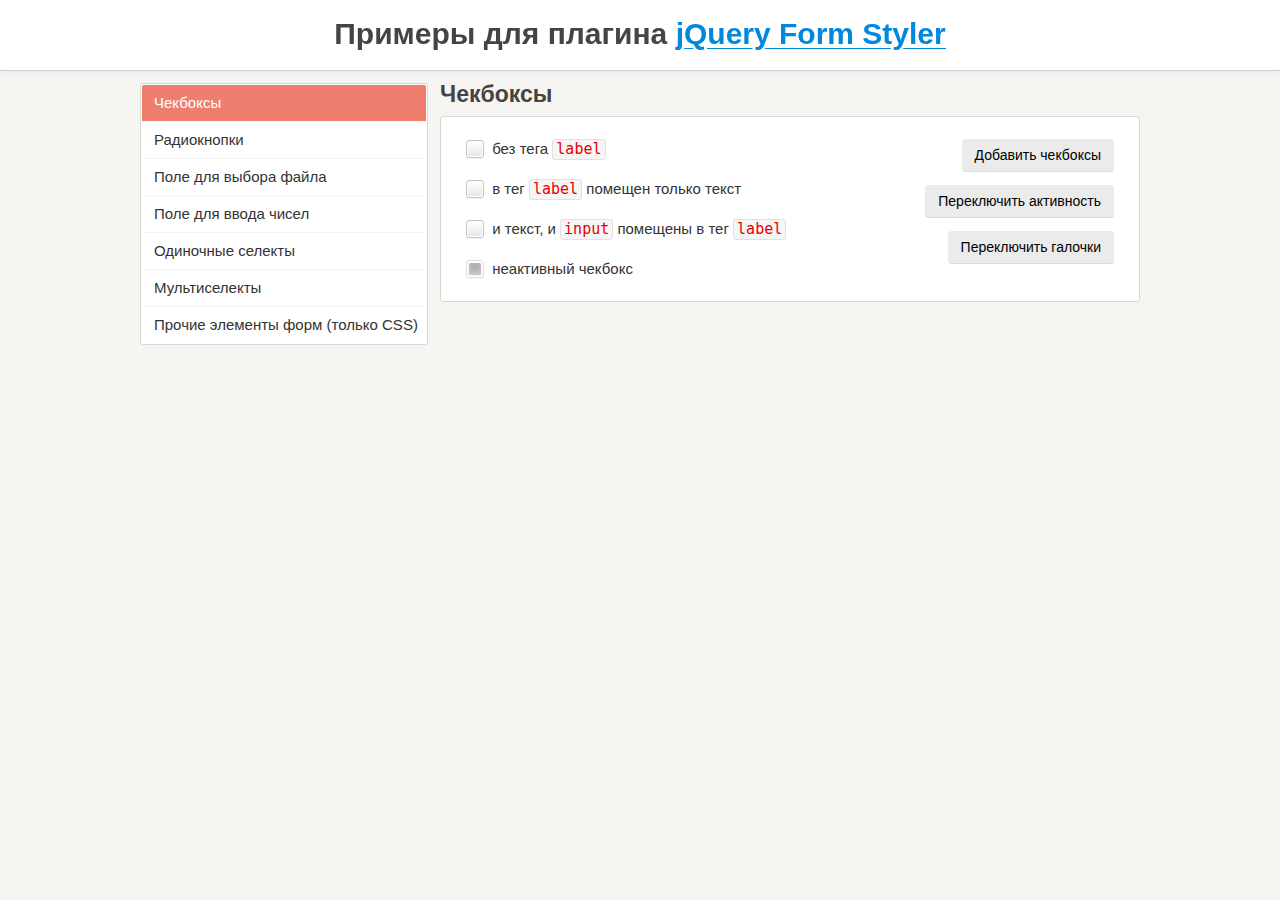
<file: libs/jQueryFormStyler-master/demo/index.html>
<!DOCTYPE html>
<html>
<head>
	<meta charset="utf-8" />
	<meta name="viewport" content="width=device-width, initial-scale=1.0" />
	<title>Примеры для плагина jQuery Form Styler</title>
	<link href="demo.css" rel="stylesheet" />
	<link href="../jquery.formstyler.css" rel="stylesheet" />
	<script src="http://ajax.googleapis.com/ajax/libs/jquery/1.11.3/jquery.min.js"></script>
	<script src="../jquery.formstyler.js"></script>
	<script>
		(function($) {
		$(function() {
			$('input, select').styler({
				selectSearch: true
			});
		});
		})(jQuery);
	</script>
	<script src="demo.js"></script>
</head>

<body>

<h1>Примеры для плагина <a href="http://dimox.name/jquery-form-styler/">jQuery Form Styler</a></h1>

<div class="wrapper">

	<ul class="menu">
		<li class="current" data-hash="checkbox">Чекбоксы</li>
		<li data-hash="radio">Радиокнопки</li>
		<li data-hash="file">Поле для выбора файла</li>
		<li data-hash="number">Поле для ввода чисел</li>
		<li data-hash="select">Одиночные селекты</li>
		<li data-hash="multiselect">Мультиселекты</li>
		<li data-hash="css">Прочие элементы форм (только CSS)</li>
	</ul>

	<div class="content">

		<div class="box visible">
			<h2>Чекбоксы</h2>

			<div class="section lh">
				<div class="buttons">
					<button type="submit" class="button  add-checkbox">Добавить чекбоксы</button>
					<button type="submit" class="button  disable-input">Переключить активность</button>
					<button type="submit" class="button  check">Переключить галочки</button>
				</div>
				<input type="checkbox" /> без тега <code>label</code><br />
				<span id="r"><input type="checkbox" id="checkbox1" /></span> <label for="checkbox1"> в тег <code>label</code> помещен только текст</label><br />
				<label><input type="checkbox" /> и текст, и <code>input</code> помещены в тег <code>label</code></label><br />
				<label><input type="checkbox" disabled checked /> неактивный чекбокс</label>
			</div><!-- .section -->
		</div><!-- .box -->

		<div class="box">
			<h2>Радиокнопки</h2>

			<div class="section lh">
				<div class="buttons">
					<button type="submit" class="button  add-radio">Добавить радиокнопки</button>
					<button type="submit" class="button  disable-input">Переключить активность</button>
				</div>
				<input type="radio" name="radio" /> без тега <code>label</code><br />
				<input type="radio" name="radio" id="radio1" /> <label for="radio1"> в тег <code>label</code> помещен только текст</label><br />
				<label><input type="radio" name="radio" /> и текст, и <code>input</code> помещены в тег <code>label</code></label><br />
				<label><input type="radio" name="radio" disabled /> неактивная радиокнопка</label>
			</div><!-- .section -->
		</div><!-- .box -->

		<div class="box">
			<h2>Поле для выбора файла</h2>

			<div class="section">
				<div class="buttons">
					<button type="submit" class="button  add-file">Добавить поле</button>
					<button type="submit" class="button  disable-input">Переключить активность</button>
				</div>
				<input type="file" />
			</div><!-- .section -->
		</div><!-- .box -->

		<div class="box">
			<h2>Поле для ввода чисел</h2>

			<div class="section">
				<div class="buttons">
					<button type="submit" class="button  add-number">Добавить поле</button>
					<button type="submit" class="button  disable-input">Переключить активность</button>
				</div>
				<p>Поле без атрибутов.</p>
				<input type="number" />
			</div><!-- .section -->

			<div class="section">
				<p>Поле с атрибутами <code>min="0" max="100" step="5"</code>.</p>
				<input type="number" min="0" max="100" step="5" />
			</div><!-- .section -->

			<div class="section  number-plus-minus">
			<p>Другой вид переключателей.</p>
				<input type="number" />
			</div><!-- .section -->
		</div><!-- .box -->

		<div class="box">

			<h2>Одиночные селекты</h2>

			<p style="color: #43C617">По умолчанию ширина селекта на этой странице установлена 250 пикселей.</p>

			<div class="section">
				<div class="buttons">
					<button type="submit" class="button  add-select">Добавить селект</button>
					<button type="submit" class="button  add-options">Добавить пункты в список</button>
					<button type="submit" class="button  disable-select">Переключить активность селекта</button>
					<button type="submit" class="button  disable-options">Переключить активность пунктов</button>
				</div>
				<p><strong>Простой селект</strong> с несколькими пунктами, <br />один из них неактивный.</p>
				<select>
					<option>-- Выберите --</option>
					<option>Пункт 1</option>
					<option>Пункт 2</option>
					<option disabled>Пункт 3</option>
					<option>Пункт 4</option>
					<option>Пункт 5</option>
				</select>
			</div><!-- .section -->

			<div class="section">

				<p>Селект <strong>без заданной ширины</strong>, имеющий пункт <strong>с длинным текстом</strong>.</p>
				<select class="width-auto">
					<option>-- Выберите --</option>
					<option>Пункт 1</option>
					<option>Пункт 2</option>
					<option>Какой-то пункт с очень-очень-очень длинным-длинным-длинным текстом</option>
					<option>Пункт 4</option>
					<option>Пункт 5</option>
				</select>

				<br /><br />

				<p>Селект <strong>с шириной 200 пикселей</strong>, имеющий пункт <strong>с длинным текстом</strong>.</p>
				<select class="width-200">
					<option>-- Выберите --</option>
					<option>Пункт 1</option>
					<option>Пункт 2</option>
					<option>Какой-то пункт с очень-очень-очень длинным-длинным-длинным текстом</option>
					<option>Пункт 4</option>
					<option>Пункт 5</option>
				</select>

			</div><!-- .section -->

			<div class="section">

				<div class="sec maxheight">
					<p>Выпадающий список этого селекта <br /><strong>органичен по высоте</strong>.</p>
					<select>
						<option>-- Выберите --</option>
						<option>Пункт 1</option>
						<option>Пункт 2</option>
						<option>Пункт 3</option>
						<option>Пункт 4</option>
						<option>Пункт 5</option>
						<option>Пункт 6</option>
						<option>Пункт 7</option>
						<option>Пункт 8</option>
						<option>Пункт 9</option>
						<option>Пункт 10</option>
						<option>Пункт 11</option>
						<option>Пункт 12</option>
						<option>Пункт 13</option>
						<option>Пункт 14</option>
						<option>Пункт 15</option>
						<option>Пункт 16</option>
						<option>Пункт 17</option>
						<option>Пункт 18</option>
						<option>Пункт 19</option>
						<option>Пункт 20</option>
						<option>Пункт 21</option>
						<option>Пункт 22</option>
						<option>Пункт 23</option>
						<option>Пункт 24</option>
						<option>Пункт 25</option>
						<option>Пункт 26</option>
						<option>Пункт 27</option>
						<option>Пункт 28</option>
						<option>Пункт 29</option>
						<option>Пункт 30</option>
					</select>
				</div><!-- .sec -->

				<div class="sec">
					<p>Селект <strong>с длинным списком</strong>, не ограниченным максимальной высотой.</p>
					<select>
						<option>-- Выберите --</option>
						<option>Пункт 1</option>
						<option>Пункт 2</option>
						<option>Пункт 3</option>
						<option>Пункт 4</option>
						<option>Пункт 5</option>
						<option>Пункт 6</option>
						<option>Пункт 7</option>
						<option>Пункт 8</option>
						<option>Пункт 9</option>
						<option>Пункт 10</option>
						<option>Пункт 11</option>
						<option>Пункт 12</option>
						<option>Пункт 13</option>
						<option>Пункт 14</option>
						<option>Пункт 15</option>
						<option>Пункт 16</option>
						<option>Пункт 17</option>
						<option>Пункт 18</option>
						<option>Пункт 19</option>
						<option>Пункт 20</option>
						<option>Пункт 21</option>
						<option>Пункт 22</option>
						<option>Пункт 23</option>
						<option>Пункт 24</option>
						<option>Пункт 25</option>
						<option>Пункт 26</option>
						<option>Пункт 27</option>
						<option>Пункт 28</option>
						<option>Пункт 29</option>
						<option>Пункт 30</option>
						<option>Пункт 31</option>
						<option>Пункт 32</option>
						<option>Пункт 33</option>
						<option>Пункт 34</option>
						<option>Пункт 35</option>
						<option>Пункт 36</option>
						<option>Пункт 37</option>
						<option>Пункт 38</option>
						<option>Пункт 39</option>
						<option>Пункт 40</option>
						<option>Пункт 41</option>
						<option>Пункт 42</option>
						<option>Пункт 43</option>
						<option>Пункт 44</option>
						<option>Пункт 45</option>
						<option>Пункт 46</option>
						<option>Пункт 47</option>
						<option>Пункт 48</option>
						<option>Пункт 49</option>
						<option>Пункт 50</option>
						<option>Пункт 51</option>
						<option>Пункт 52</option>
						<option>Пункт 53</option>
						<option>Пункт 54</option>
						<option>Пункт 55</option>
						<option>Пункт 56</option>
						<option>Пункт 57</option>
						<option>Пункт 58</option>
						<option>Пункт 59</option>
						<option>Пункт 60</option>
						<option>Пункт 61</option>
						<option>Пункт 62</option>
						<option>Пункт 63</option>
						<option>Пункт 64</option>
						<option>Пункт 65</option>
						<option>Пункт 66</option>
						<option>Пункт 67</option>
						<option>Пункт 68</option>
						<option>Пункт 69</option>
						<option>Пункт 70</option>
						<option>Пункт 71</option>
						<option>Пункт 72</option>
						<option>Пункт 73</option>
						<option>Пункт 74</option>
						<option>Пункт 75</option>
						<option>Пункт 76</option>
						<option>Пункт 77</option>
						<option>Пункт 78</option>
						<option>Пункт 79</option>
						<option>Пункт 80</option>
						<option>Пункт 81</option>
						<option>Пункт 82</option>
						<option>Пункт 83</option>
						<option>Пункт 84</option>
						<option>Пункт 85</option>
						<option>Пункт 86</option>
						<option>Пункт 87</option>
						<option>Пункт 88</option>
						<option>Пункт 89</option>
						<option>Пункт 90</option>
						<option>Пункт 91</option>
						<option>Пункт 92</option>
						<option>Пункт 93</option>
						<option>Пункт 94</option>
						<option>Пункт 95</option>
						<option>Пункт 96</option>
						<option>Пункт 97</option>
						<option>Пункт 98</option>
						<option>Пункт 99</option>
						<option>Пункт 100</option>
					</select>
				</div><!-- .sec -->

			</div><!-- .section -->

			<div class="section">

				<div class="sec">
					<p>Проверяем, правильное ли значение передается при изменении. У оригинального селекта прописано: <code>onchange="alert(this.value)"</code>.</p>
					<select onchange="alert(this.value)">
						<option>-- Выберите --</option>
						<option>Пункт 1</option>
						<option>Пункт 2</option>
						<option>Пункт 3</option>
						<option>Пункт 4</option>
						<option>Пункт 5</option>
					</select>
				</div><!-- .sec -->

				<div class="sec">
					<p>Селект <strong>с замещающим текстом</strong> (placeholder). Текст "-- Выберите --" задан не через тег <code>option</code>, а через атрибут <code>data-placeholder</code>.</p>
					<select data-placeholder="-- Выберите --">
						<option></option>
						<option>Пункт 1</option>
						<option>Пункт 2</option>
						<option>Пункт 3</option>
						<option>Пункт 4</option>
						<option>Пункт 5</option>
					</select>
				</div><!-- .sec -->

			</div><!-- .section -->

			<div class="section">

				<div class="sec">
					<p>Селект <strong>с группировкой пунктов</strong> <br />(используется тег <code>optgroup</code>), один из них неактивный.</p>
					<select>
						<option>-- Выберите --</option>
						<optgroup label="Группа 1">
							<option>Пункт 1.1</option>
							<option>Пункт 1.2</option>
							<option>Пункт 1.3</option>
						</optgroup>
						<optgroup label="Группа 2">
							<option>Пункт 2.1</option>
							<option disabled>Пункт 2.2</option>
							<option>Пункт 2.3</option>
						</optgroup>
					</select>
				</div><!-- .sec -->

				<div class="sec">
					<p>Селект с выделением групп <strong>разными цветами</strong> (указаны классы <code>.color1</code> и <code>.color2</code> для <code>optgroup</code>).</p>
					<select>
						<option>-- Выберите --</option>
						<optgroup label="Группа 1" class="color1">
							<option>Пункт 1.1</option>
							<option>Пункт 1.2</option>
							<option>Пункт 1.3</option>
						</optgroup>
						<optgroup label="Группа 2" class="color2">
							<option>Пункт 2.1</option>
							<option>Пункт 2.2</option>
							<option>Пункт 2.3</option>
						</optgroup>
					</select>
				</div><!-- .sec -->

			</div><!-- .section -->

			<div class="section">

				<div class="sec showChanged">
					<p>Показываем, что селект изменен, используя класс <code>.changed</code> (появляется зеленая обводка).</p>
					<select>
						<option>-- Выберите --</option>
						<option>Пункт 1</option>
						<option>Пункт 2</option>
						<option>Пункт 3</option>
						<option>Пункт 4</option>
						<option>Пункт 5</option>
					</select>
				</div><!-- .sec -->

				<div class="sec lang">
					<p>Класс, указаннный для <code>option</code>, передается свернутом селекту, благодаря чему мы в нем видим флаг.</p>
					<select>
						<option>-- Выберите язык --</option>
						<option class="lang-en">Английский</option>
						<option class="lang-es">Испанский</option>
						<option class="lang-de">Немецкий</option>
						<option class="lang-ru">Русский</option>
						<option class="lang-fr">Французский</option>
					</select>
				</div><!-- .sec -->

			</div><!-- .section -->

			<br /><br /><br /><br /><br /><br /><br /><br /><br /><br />

		</div><!-- .box -->

		<div class="box">

			<h2>Мультиселекты</h2>

			<div class="section">
				<div class="buttons">
					<button type="submit" class="button  add-select  multiple">Добавить селект</button>
					<button type="submit" class="button  add-options">Добавить пункты в список</button>
					<button type="submit" class="button  disable-select">Переключить активность селекта</button>
					<button type="submit" class="button  disable-options">Переключить активность пунктов</button>
				</div>
				<p><strong>Мультиселект</strong>, один из пунктов неактивный, <br />параметр <code>size</code> не указан.</p>
				<select multiple>
					<option>-- Выберите --</option>
					<option>Пункт 1</option>
					<option>Пункт 2</option>
					<option disabled>Пункт 3</option>
					<option>Пункт 4</option>
					<option>Пункт 5</option>
				</select>
			</div><!-- .section -->

			<div class="section">
				<p>Мультиселект <strong>с параметром</strong> <code>size</code> <strong>равным</strong> <code>6</code> и <strong>с заданной шириной</strong> (400 пикселей).</p>
				<select multiple size="6" class="width-400">
					<option>-- Выберите один или несколько пунктов --</option>
					<option>Пункт 1</option>
					<option>Пункт 2</option>
					<option>Пункт 3</option>
					<option>Пункт 4</option>
					<option>Пункт 5</option>
				</select>
			</div><!-- .section -->

			<div class="section">

				<div class="sec">
					<p>Мультиселект <strong>с группировкой пунктов</strong> (используется тег <code>optgroup</code>), один из них неактивный.</p>
					<select multiple size="9">
						<option>-- Выберите --</option>
						<optgroup label="Группа 1">
							<option>Пункт 1.1</option>
							<option>Пункт 1.2</option>
							<option>Пункт 1.3</option>
						</optgroup>
						<optgroup label="Группа 2">
							<option>Пункт 2.1</option>
							<option disabled>Пункт 2.2</option>
							<option>Пункт 2.3</option>
						</optgroup>
					</select>
				</div><!-- .sec -->

				<div class="sec">
					<p>Мультиселект с выделением групп <strong>разными цветами</strong> (указаны классы <code>.color1</code> и <code>.color2</code> для <code>optgroup</code>).</p>
					<select multiple size="9">
						<option>-- Выберите --</option>
						<optgroup label="Группа 1" class="color1">
							<option>Пункт 1.1</option>
							<option>Пункт 1.2</option>
							<option>Пункт 1.3</option>
						</optgroup>
						<optgroup label="Группа 2" class="color2">
							<option>Пункт 2.1</option>
							<option>Пункт 2.2</option>
							<option>Пункт 2.3</option>
						</optgroup>
					</select>
				</div><!-- .sec -->

			</div><!-- .section -->

		</div><!-- .box -->

		<div class="box">

			<h2>Прочие элементы форм (только CSS)</h2>

			<div class="section css">
				<p>Стилизация данных элементов <strong>не требует наличия плагина</strong>.</p>

				<input class="styler" type="text" size="60" placeholder="Однострочное текстовое поле..." /> <code>&lt;input type="text"></code>

				<input class="styler" type="password" size="60" placeholder="Поле для ввода пароля..." /> <code>&lt;input type="password"></code>

				<textarea class="styler" cols="60" rows="5" placeholder="Многострочное текстовое поле..."></textarea> <code>&lt;textarea>&lt;/textarea></code><br />

				<input class="styler" type="button" value="Кнопка" /> <code>&lt;input type="button"></code><br />

				<button class="styler" type="submit">Кнопка</button> <code>&lt;button>&lt;/button></code><br />

				<input class="styler" type="reset" value="Сброс" /> <code>&lt;input type="reset"></code><br />

				<input class="styler" type="button" value="Кнопка неактивная" disabled /> <code>&lt;input type="button" disabled></code><br />
				<button class="styler" type="submit" disabled>Кнопка неактивная</button> <code>&lt;button disabled>&lt;/button></code>

			</div><!-- .section -->

		</div><!-- .box -->

	</div><!-- .content -->

</div><!-- .wrapper -->

</body>
</html>
</file>
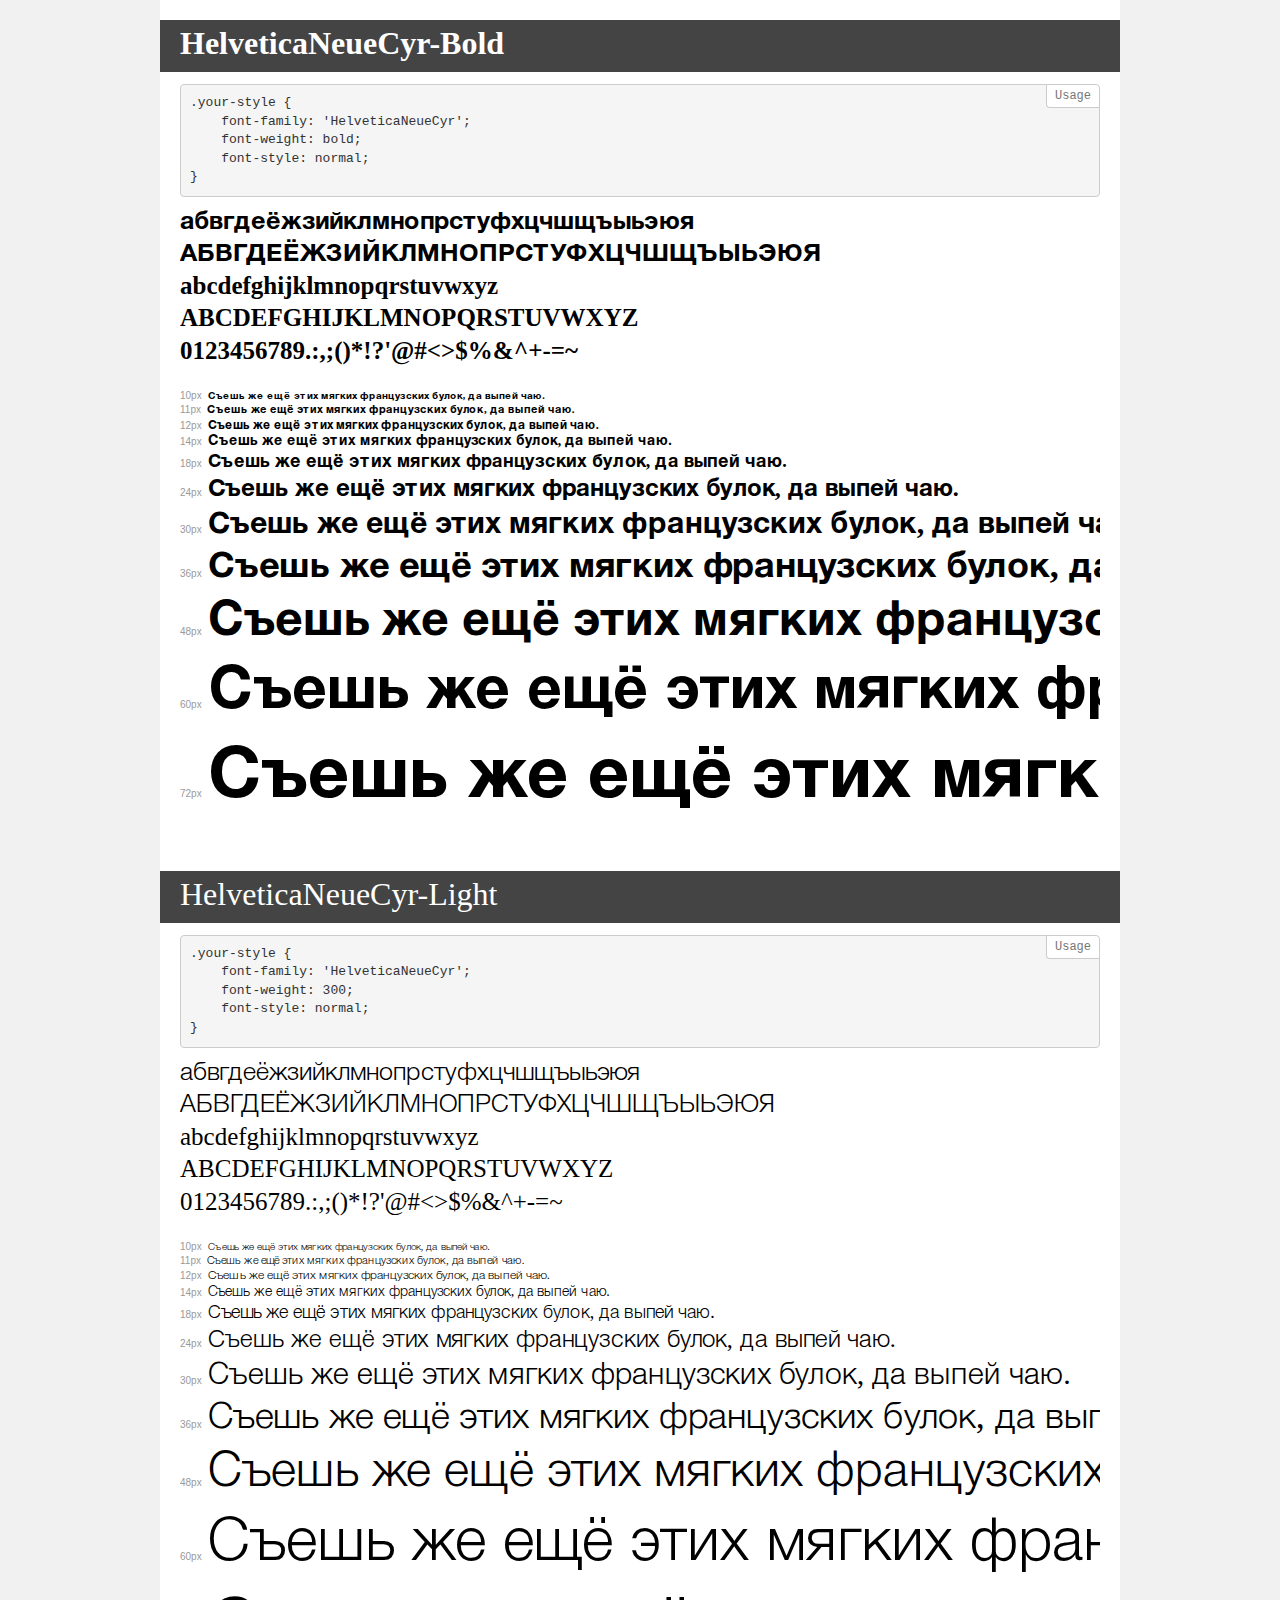
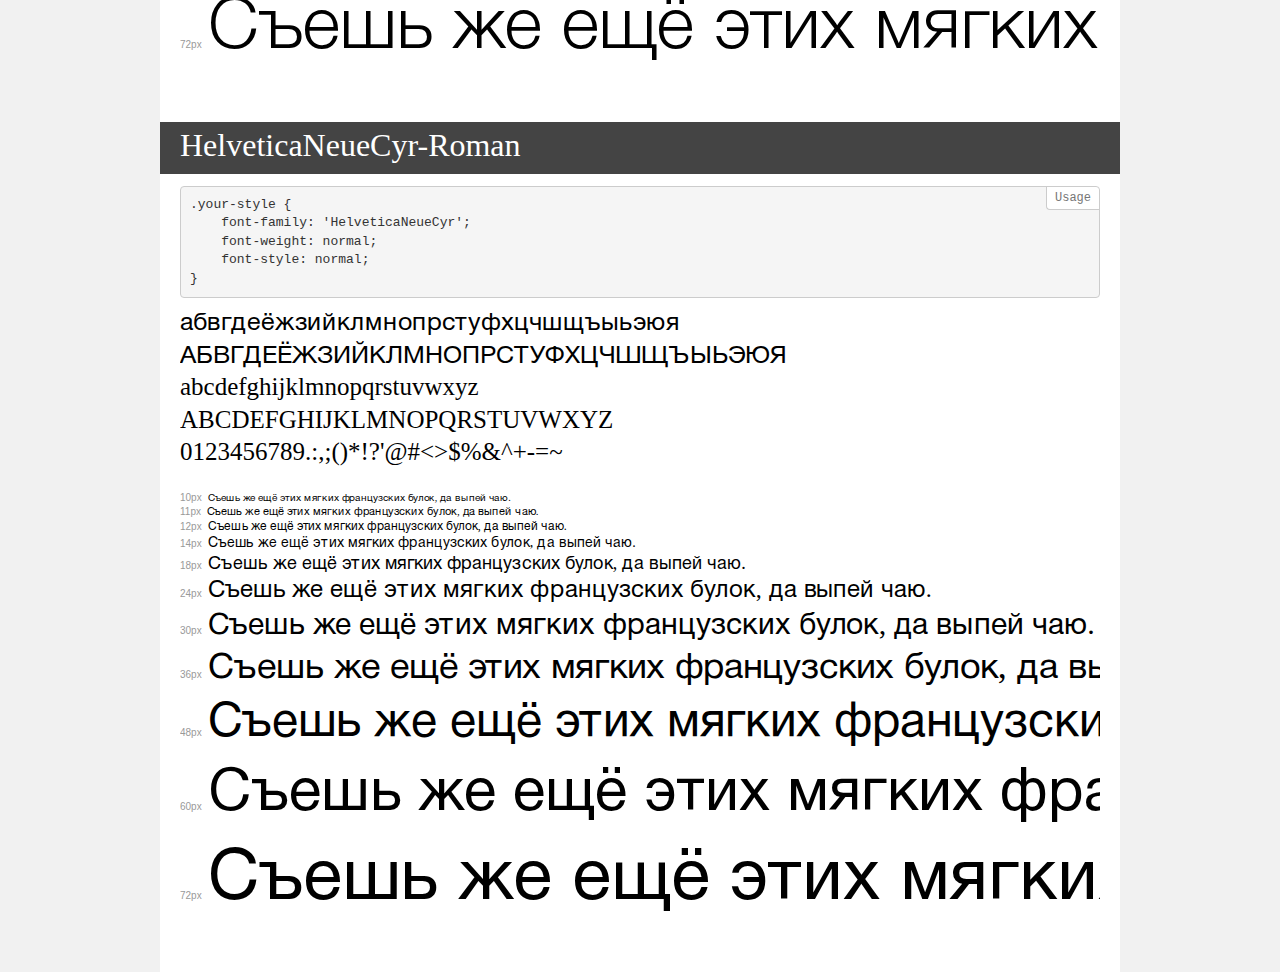
<file: fonts/demo.html>
<!DOCTYPE html>
<html>
<head>
	<meta charset="utf-8">
	<meta http-equiv="X-UA-Compatible" content="IE=edge">
	<meta name="viewport" content="width=device-width, initial-scale=1">
	<meta name="robots" content="noindex, noarchive">
	<title>Transfonter demo</title>
	<link href="stylesheet.css" rel="stylesheet">
	<style>
		/*
		http://meyerweb.com/eric/tools/css/reset/
		v2.0 | 20110126
		License: none (public domain)
		*/
		html, body, div, span, applet, object, iframe,
		h1, h2, h3, h4, h5, h6, p, blockquote, pre,
		a, abbr, acronym, address, big, cite, code,
		del, dfn, em, img, ins, kbd, q, s, samp,
		small, strike, strong, sub, sup, tt, var,
		b, u, i, center,
		dl, dt, dd, ol, ul, li,
		fieldset, form, label, legend,
		table, caption, tbody, tfoot, thead, tr, th, td,
		article, aside, canvas, details, embed,
		figure, figcaption, footer, header, hgroup,
		menu, nav, output, ruby, section, summary,
		time, mark, audio, video {
			margin: 0;
			padding: 0;
			border: 0;
			font-size: 100%;
			font: inherit;
			vertical-align: baseline;
		}
		/* HTML5 display-role reset for older browsers */
		article, aside, details, figcaption, figure,
		footer, header, hgroup, menu, nav, section {
			display: block;
		}
		body {
			line-height: 1;
		}
		ol, ul {
			list-style: none;
		}
		blockquote, q {
			quotes: none;
		}
		blockquote:before, blockquote:after,
		q:before, q:after {
			content: '';
			content: none;
		}
		table {
			border-collapse: collapse;
			border-spacing: 0;
		}
		/* common styles */
		body {
			background: #f1f1f1;
			color: #000;
		}
		.page {
			background: #fff;
			width: 920px;
			margin: 0 auto;
			padding: 20px 20px 0 20px;
			overflow: hidden;
		}
		.font-container {
			overflow-x: auto;
			overflow-y: hidden;
			margin-bottom: 40px;
			line-height: 1.3;
			white-space: nowrap;
			padding-bottom: 5px;
		}
		h1 {
			position: relative;
			background: #444;
			font-size: 32px;
			color: #fff;
			padding: 10px 20px;
			margin: 0 -20px 12px -20px;
		}
		.letters {
			font-size: 25px;
			margin-bottom: 20px;
		}
		.s10:before {
			content: '10px';
		}
		.s11:before {
			content: '11px';
		}
		.s12:before {
			content: '12px';
		}
		.s14:before {
			content: '14px';
		}
		.s18:before {
			content: '18px';
		}
		.s24:before {
			content: '24px';
		}
		.s30:before {
			content: '30px';
		}
		.s36:before {
			content: '36px';
		}
		.s48:before {
			content: '48px';
		}
		.s60:before {
			content: '60px';
		}
		.s72:before {
			content: '72px';
		}
		.s10:before, .s11:before, .s12:before, .s14:before,
		.s18:before, .s24:before, .s30:before, .s36:before,
		.s48:before, .s60:before, .s72:before {
			font-family: Arial, sans-serif;
			font-size: 10px;
			font-weight: normal;
			font-style: normal;
			color: #999;
			padding-right: 6px;
		}
		pre {
			display: block;
			position: relative;
			padding: 9px;
			margin: 0 0 10px;
			font-family: Monaco, Menlo, Consolas, "Courier New", monospace;
			font-size: 13px;
			line-height: 1.428571429;
			color: #333;
			font-weight: normal !important;
			font-style: normal !important;
			background-color: #f5f5f5;
			border: 1px solid #ccc;
			overflow-x: auto;
			border-radius: 4px;
		}
		pre:after {
			display: block;
			position: absolute;
			right: 0;
			top: 0;
			content: 'Usage';
			line-height: 1;
			padding: 5px 8px;
			font-size: 12px;
			color: #767676;
			background-color: #fff;
			border: 1px solid #ccc;
			border-right: none;
			border-top: none;
			border-radius: 0 4px 0 4px;
			z-index: 10;
		}
		/* responsive */
		@media (max-width: 959px) {
			.page {
				width: auto;
				margin: 0;
			}
		}
		/* fonts demo styles */
		.demo-0 {
			font-family: 'HelveticaNeueCyr';
			font-weight: bold;
			font-style: normal;
		}
		.demo-1 {
			font-family: 'HelveticaNeueCyr';
			font-weight: 300;
			font-style: normal;
		}
		.demo-2 {
			font-family: 'HelveticaNeueCyr';
			font-weight: normal;
			font-style: normal;
		}
	</style>
</head>
<body>
<div class="page">
	<div class="demo-0">
		<h1>HelveticaNeueCyr-Bold</h1>
		<pre>.your-style {
    font-family: 'HelveticaNeueCyr';
    font-weight: bold;
    font-style: normal;
}</pre>
		<div class="font-container">
			<p class="letters">
				абвгдеёжзийклмнопрстуфхцчшщъыьэюя <br />
				АБВГДЕЁЖЗИЙКЛМНОПРСТУФХЦЧШЩЪЫЬЭЮЯ <br />
				abcdefghijklmnopqrstuvwxyz <br />
				ABCDEFGHIJKLMNOPQRSTUVWXYZ <br />				0123456789.:,;()*!?'@#<>$%&^+-=~
			</p>
			<p class="s10" style="font-size: 10px;">Съешь же ещё этих мягких французских булок, да выпей чаю.</p>
			<p class="s11" style="font-size: 11px;">Съешь же ещё этих мягких французских булок, да выпей чаю.</p>
			<p class="s12" style="font-size: 12px;">Съешь же ещё этих мягких французских булок, да выпей чаю.</p>
			<p class="s14" style="font-size: 14px;">Съешь же ещё этих мягких французских булок, да выпей чаю.</p>
			<p class="s18" style="font-size: 18px;">Съешь же ещё этих мягких французских булок, да выпей чаю.</p>
			<p class="s24" style="font-size: 24px;">Съешь же ещё этих мягких французских булок, да выпей чаю.</p>
			<p class="s30" style="font-size: 30px;">Съешь же ещё этих мягких французских булок, да выпей чаю.</p>
			<p class="s36" style="font-size: 36px;">Съешь же ещё этих мягких французских булок, да выпей чаю.</p>
			<p class="s48" style="font-size: 48px;">Съешь же ещё этих мягких французских булок, да выпей чаю.</p>
			<p class="s60" style="font-size: 60px;">Съешь же ещё этих мягких французских булок, да выпей чаю.</p>
			<p class="s72" style="font-size: 72px;">Съешь же ещё этих мягких французских булок, да выпей чаю.</p>
		</div>
	</div>
	<div class="demo-1">
		<h1>HelveticaNeueCyr-Light</h1>
		<pre>.your-style {
    font-family: 'HelveticaNeueCyr';
    font-weight: 300;
    font-style: normal;
}</pre>
		<div class="font-container">
			<p class="letters">
				абвгдеёжзийклмнопрстуфхцчшщъыьэюя <br />
				АБВГДЕЁЖЗИЙКЛМНОПРСТУФХЦЧШЩЪЫЬЭЮЯ <br />
				abcdefghijklmnopqrstuvwxyz <br />
				ABCDEFGHIJKLMNOPQRSTUVWXYZ <br />				0123456789.:,;()*!?'@#<>$%&^+-=~
			</p>
			<p class="s10" style="font-size: 10px;">Съешь же ещё этих мягких французских булок, да выпей чаю.</p>
			<p class="s11" style="font-size: 11px;">Съешь же ещё этих мягких французских булок, да выпей чаю.</p>
			<p class="s12" style="font-size: 12px;">Съешь же ещё этих мягких французских булок, да выпей чаю.</p>
			<p class="s14" style="font-size: 14px;">Съешь же ещё этих мягких французских булок, да выпей чаю.</p>
			<p class="s18" style="font-size: 18px;">Съешь же ещё этих мягких французских булок, да выпей чаю.</p>
			<p class="s24" style="font-size: 24px;">Съешь же ещё этих мягких французских булок, да выпей чаю.</p>
			<p class="s30" style="font-size: 30px;">Съешь же ещё этих мягких французских булок, да выпей чаю.</p>
			<p class="s36" style="font-size: 36px;">Съешь же ещё этих мягких французских булок, да выпей чаю.</p>
			<p class="s48" style="font-size: 48px;">Съешь же ещё этих мягких французских булок, да выпей чаю.</p>
			<p class="s60" style="font-size: 60px;">Съешь же ещё этих мягких французских булок, да выпей чаю.</p>
			<p class="s72" style="font-size: 72px;">Съешь же ещё этих мягких французских булок, да выпей чаю.</p>
		</div>
	</div>
	<div class="demo-2">
		<h1>HelveticaNeueCyr-Roman</h1>
		<pre>.your-style {
    font-family: 'HelveticaNeueCyr';
    font-weight: normal;
    font-style: normal;
}</pre>
		<div class="font-container">
			<p class="letters">
				абвгдеёжзийклмнопрстуфхцчшщъыьэюя <br />
				АБВГДЕЁЖЗИЙКЛМНОПРСТУФХЦЧШЩЪЫЬЭЮЯ <br />
				abcdefghijklmnopqrstuvwxyz <br />
				ABCDEFGHIJKLMNOPQRSTUVWXYZ <br />				0123456789.:,;()*!?'@#<>$%&^+-=~
			</p>
			<p class="s10" style="font-size: 10px;">Съешь же ещё этих мягких французских булок, да выпей чаю.</p>
			<p class="s11" style="font-size: 11px;">Съешь же ещё этих мягких французских булок, да выпей чаю.</p>
			<p class="s12" style="font-size: 12px;">Съешь же ещё этих мягких французских булок, да выпей чаю.</p>
			<p class="s14" style="font-size: 14px;">Съешь же ещё этих мягких французских булок, да выпей чаю.</p>
			<p class="s18" style="font-size: 18px;">Съешь же ещё этих мягких французских булок, да выпей чаю.</p>
			<p class="s24" style="font-size: 24px;">Съешь же ещё этих мягких французских булок, да выпей чаю.</p>
			<p class="s30" style="font-size: 30px;">Съешь же ещё этих мягких французских булок, да выпей чаю.</p>
			<p class="s36" style="font-size: 36px;">Съешь же ещё этих мягких французских булок, да выпей чаю.</p>
			<p class="s48" style="font-size: 48px;">Съешь же ещё этих мягких французских булок, да выпей чаю.</p>
			<p class="s60" style="font-size: 60px;">Съешь же ещё этих мягких французских булок, да выпей чаю.</p>
			<p class="s72" style="font-size: 72px;">Съешь же ещё этих мягких французских булок, да выпей чаю.</p>
		</div>
	</div>
</div>
</body>
</html>
</file>
<file: libs/jQueryFormStyler-master/demo/demo.css>
* {
	margin: 0;
	padding: 0;
}
body {
	overflow-y: scroll;
	padding: 83px 0 0;
	background: #F7F5F2;
	font: 15px/18px Arial, sans-serif;
	color: #333;
}
h1 {
	position: fixed;
	z-index: 1000;
	top: 0;
	left: 0;
	width: 100%;
	height: 70px;
	border-bottom: 1px solid #D0CFCE;
	background: #FFF;
	box-shadow: 0 2px 5px rgba(0,0,0,.05);
	font-size: 30px;
	line-height: 68px;
	color: #444;
	text-align: center;
}
h1 a {
	background: -webkit-linear-gradient(#08D 1px, #FFF 0) 0 31px;
	background:         linear-gradient(#08D 1px, #FFF 0) 0 31px;
	text-decoration: none;
	text-shadow: -1px 0 #FFF, -2px 0 #FFF, -3px 0 #FFF, 1px 0 #FFF, 2px 0 #FFF, 3px 0 #FFF;
}
h1 a:hover {
	background: -webkit-linear-gradient(#0AD 1px, #FFF 0) 0 31px;
	background:         linear-gradient(#0AD 1px, #FFF 0) 0 31px;
}
@media screen and (max-width: 620px) {
	h1 {
		font-size: 15px;
	}
	h1 a {
		background-position: 0 15px;
	}
}
h2 {
	margin: 0 0 10px;
	font-size: 23px;
	line-height: 1;
	color: #444;
}
a {
	color: #08D;
}
a:hover {
	color: #0AD;
}
code {
	padding: 0 3px 1px;
	border: 1px solid #E1E1E1;
	border-radius: 3px;
	background: #F6F6F6;
	color: #EA0000;
}
label {
	cursor: pointer;
}
p {
	margin: 0 0 15px;
}
small {
	font-size: 12px;
}
.wrapper {
	position: relative;
	width: 1000px;
	margin: 0 auto;
}
.wrapper:after {
	content: '';
	display: table;
	clear: both;
}
.menu {
	position: fixed;
	float: left;
	width: 284px;
	padding: 1px;
	border: 1px solid #D8D7D6;
	border-radius: 3px;
	background: #E8EDF1;
	background: #FFF;
}
@media screen and (max-width: 1000px) {
	.menu {
		position: absolute;
	}
}
.menu li {
	height: 36px;
	padding: 0 0 0 12px;
	border-top: 1px solid #F7F5F2;
	list-style: none;
	line-height: 36px;
	cursor: pointer;
}
.menu li:first-child {
	border-top: none;
	border-radius: 2px 2px 0 0;
}
.menu li:last-child {
	border-radius: 0 0 2px 2px;
}
.menu li:hover,
.menu li.current {
	color: #FFF;
}
.menu li.current {
	background: #F07E6F;
}
.menu li:hover {
	background: #EE6D5B;
}
.content {
	float: right;
	width: 700px;
}
.box {
	position: absolute;
	top: -2000px;
	left: 0;
	overflow: hidden;
	height: 100px;
}
.box.visible {
	position: static;
	overflow: visible;
	width: auto;
	height: auto;
}
.section {
	margin: 0 0 12px;
	padding: 20px 25px 22px;
	border: 1px solid #D8D7D6;
	border-radius: 3px;
	background: #FFF;
}
.section:after {
	content: '';
	display: table;
	clear: both;
}
.section.lh {
	padding: 12px 25px;
	line-height: 40px;
}
.sec {
	float: right;
	width: 290px;
}
.sec:first-child {
	float: left;
	width: 330px;
}

.number-plus-minus .jq-number {
	padding: 0 38px;
}
.number-plus-minus .jq-number__field {
	width: 60px;
}
.number-plus-minus .jq-number__field input {
	text-align: center;
}
.number-plus-minus .jq-number__spin {
	left: 0;
	height: 32px;
}
.number-plus-minus .jq-number__spin.plus {
	right: 0;
	left: auto;
}
.number-plus-minus .jq-number__spin:before {
	content: '';
	position: absolute;
	top: 15px;
	left: 10px;
	width: 12px;
	height: 2px;
	border: none;
	background: #666;
}
.number-plus-minus .jq-number__spin.minus:after {
	display: none;
}
.number-plus-minus .jq-number__spin.plus:after {
	top: 10px;
	left: 15px;
	width: 2px;
	height: 12px;
	border: none;
	background: #666;
}
.number-plus-minus .jq-number__spin:hover:before,
.number-plus-minus .jq-number__spin.plus:hover:after {
	background: #000;
}

.jq-selectbox {
	width: 250px;
}
.jq-selectbox.width-auto {
	width: auto;
}
.jq-selectbox.width-200 {
	width: 200px;
}
.maxheight .jq-selectbox__dropdown ul {
	max-height: 203px;
}
.showChanged .jq-selectbox.changed .jq-selectbox__select {
	box-shadow: 0 0 0 5px #CDFF9B;
}

.lang-en,
.lang-en .jq-selectbox__select-text {
	background: url([data-uri]) no-repeat 0 7px;
}
.lang-es,
.lang-es .jq-selectbox__select-text {
	background: url([data-uri]) no-repeat 0 7px;
}
.lang-de,
.lang-de .jq-selectbox__select-text {
	background: url([data-uri]) no-repeat 0 7px;
}
.lang-ru,
.lang-ru .jq-selectbox__select-text {
	background: url([data-uri]) no-repeat 0 7px;
}
.lang-fr,
.lang-fr .jq-selectbox__select-text {
	background: url([data-uri]) no-repeat 0 7px;
}
.lang .changed .jq-selectbox__select-text {
	padding-left: 25px;
}
.lang .jq-selectbox li {
	padding-left: 35px;
	background-position: 10px 6px;
}
.lang .jq-selectbox li:first-child {
	padding-left: 10px;
}

.jq-select-multiple.width-400 {
	width: 400px;
}

.buttons {
	float: right;
	width: 270px;
	text-align: right;
}
.button:not([disabled]) {
	height: 32px;
	margin: 3px 0 10px;
	padding: 0 13px;
	border: none;
	border-radius: 4px;
	outline: none;
	background: #EBEBEB;
	box-shadow: 0 1px rgba(0,0,0,.15);
	font: 14px/1 Arial, Tahoma, sans-serif;
	cursor: pointer;
}
.button::-moz-focus-inner {
	padding: 0;
	border: 0;
}
.button:not([disabled]):hover {
	background: #4EA7DC;
	box-shadow: 0 2px rgba(0,0,0,.15);
	color: #FFF;
}
.button:not([disabled]):active {
	position: relative;
	top: 1px;
	background: #2B95D5;
	box-shadow: none;
}
.button:after {
	content: '';
}
.lh .button {
	margin: 10px 0 0;
}
.jq-file {
	margin: 3px 0 0;
}
.color1 {
	background: #FFE8AA;
}
.color2 {
	background: #D2FFAA;
}
.css input,
.css textarea,
.css button {
	margin: 0 0 20px;
}
.css input[type='text'],
.css input[type='password'],
.css textarea {
	width: 375px;
}
.css input[type='number'] {
	width: 50px;
}
.css code {
	position: relative;
	top: 7px;
	vertical-align: top;
	margin-left: 6px;
}
</file>
<file: fonts/stylesheet.css>
/* This stylesheet generated by Transfonter (http://transfonter.org) on January 13, 2017 11:47 AM */

@font-face {
	font-family: 'HelveticaNeueCyr';
	src: url('subset-HelveticaNeueCyr-Bold.eot');
	src: url('subset-HelveticaNeueCyr-Bold.eot?#iefix') format('embedded-opentype'),
		url('subset-HelveticaNeueCyr-Bold.woff2') format('woff2'),
		url('subset-HelveticaNeueCyr-Bold.woff') format('woff'),
		url('subset-HelveticaNeueCyr-Bold.ttf') format('truetype');
	font-weight: bold;
	font-style: normal;
}

@font-face {
	font-family: 'HelveticaNeueCyr';
	src: url('subset-HelveticaNeueCyr-Light.eot');
	src: url('subset-HelveticaNeueCyr-Light.eot?#iefix') format('embedded-opentype'),
		url('subset-HelveticaNeueCyr-Light.woff2') format('woff2'),
		url('subset-HelveticaNeueCyr-Light.woff') format('woff'),
		url('subset-HelveticaNeueCyr-Light.ttf') format('truetype');
	font-weight: 300;
	font-style: normal;
}

@font-face {
	font-family: 'HelveticaNeueCyr';
	src: url('subset-HelveticaNeueCyr-Roman.eot');
	src: url('subset-HelveticaNeueCyr-Roman.eot?#iefix') format('embedded-opentype'),
		url('subset-HelveticaNeueCyr-Roman.woff2') format('woff2'),
		url('subset-HelveticaNeueCyr-Roman.woff') format('woff'),
		url('subset-HelveticaNeueCyr-Roman.ttf') format('truetype');
	font-weight: normal;
	font-style: normal;
}
</file>
<file: css/main.min.css>
@charset "UTF-8";img,legend{border:0}.animated.infinite,.command__img img{-webkit-animation-iteration-count:infinite}body,h1,h2,h3,h4,h5,h6,legend,td,th{padding:0}.fa-fw,.fa-li{text-align:center}@font-face{font-family:HelveticaNeueCyr;src:url(../fonts/subset-HelveticaNeueCyr-Bold.eot);src:url(../fonts/subset-HelveticaNeueCyr-Bold.eot?#iefix) format("embedded-opentype"),url(../fonts/subset-HelveticaNeueCyr-Bold.woff2) format("woff2"),url(../fonts/subset-HelveticaNeueCyr-Bold.woff) format("woff"),url(../fonts/subset-HelveticaNeueCyr-Bold.ttf) format("truetype");font-weight:700;font-style:normal}@font-face{font-family:HelveticaNeueCyr;src:url(../fonts/subset-HelveticaNeueCyr-Light.eot);src:url(../fonts/subset-HelveticaNeueCyr-Light.eot?#iefix) format("embedded-opentype"),url(../fonts/subset-HelveticaNeueCyr-Light.woff2) format("woff2"),url(../fonts/subset-HelveticaNeueCyr-Light.woff) format("woff"),url(../fonts/subset-HelveticaNeueCyr-Light.ttf) format("truetype");font-weight:300;font-style:normal}@font-face{font-family:HelveticaNeueCyr;src:url(../fonts/subset-HelveticaNeueCyr-Roman.eot);src:url(../fonts/subset-HelveticaNeueCyr-Roman.eot?#iefix) format("embedded-opentype"),url(../fonts/subset-HelveticaNeueCyr-Roman.woff2) format("woff2"),url(../fonts/subset-HelveticaNeueCyr-Roman.woff) format("woff"),url(../fonts/subset-HelveticaNeueCyr-Roman.ttf) format("truetype");font-weight:400;font-style:normal}/*! normalize.css v3.0.2 | MIT License | git.io/normalize */html{font-family:sans-serif;-ms-text-size-adjust:100%;-webkit-text-size-adjust:100%}article,aside,details,figcaption,figure,footer,header,hgroup,main,menu,nav,section,summary{display:block}audio,canvas,progress,video{display:inline-block;vertical-align:baseline}.hidden,[hidden],template{display:none}audio:not([controls]){display:none;height:0}a{background-color:transparent;outline:0!important}a:active,a:hover{outline:0}abbr[title]{border-bottom:1px dotted}dfn{font-style:italic}h1{font-size:2em}mark{background:#ff0;color:#000}small{font-size:80%}sub,sup{font-size:75%;line-height:0;position:relative;vertical-align:baseline}sup{top:-.5em}sub{bottom:-.25em}svg:not(:root){overflow:hidden}figure{margin:1em 40px}hr{-webkit-box-sizing:content-box;box-sizing:content-box;height:0}pre,textarea{overflow:auto}code,kbd,pre,samp{font-family:monospace,monospace;font-size:1em}button,input,optgroup,select,textarea{color:inherit;font:inherit;margin:0}button{overflow:visible}button,select{text-transform:none}button,html input[type=button],input[type=reset],input[type=submit]{-webkit-appearance:button;cursor:pointer}button[disabled],html input[disabled]{cursor:default}button::-moz-focus-inner,input::-moz-focus-inner{border:0;padding:0}input{line-height:normal}input[type=radio],input[type=checkbox]{-webkit-box-sizing:border-box;box-sizing:border-box;padding:0}input[type=number]::-webkit-inner-spin-button,input[type=number]::-webkit-outer-spin-button{height:auto}input[type=search]{-webkit-appearance:textfield;-webkit-box-sizing:content-box;box-sizing:content-box}*,.jq-file__name{-webkit-box-sizing:border-box}input[type=search]::-webkit-search-cancel-button,input[type=search]::-webkit-search-decoration{-webkit-appearance:none}fieldset{border:1px solid silver;margin:0 2px;padding:.35em .625em .75em}optgroup{font-weight:700}b,body,strong{font-weight:400;font-family:HelveticaNeueCyr,sans-serif}table{border-collapse:collapse;border-spacing:0}@keyframes pulse{0%{-webkit-box-shadow:0 0 0 43.92157%;box-shadow:0 0 0 43.92157%}100%{-webkit-box-shadow:0 0 50px #0ba7d5;box-shadow:0 0 50px #0ba7d5}}@-webkit-keyframes scale{0%,100%{-webkit-transform:scale(1);transform:scale(1)}50%{-webkit-transform:scale(1.2) translate(30px,30px) translateZ(0);transform:scale(1.2) translate(30px,30px) translateZ(0)}}@keyframes scale{0%,100%{-webkit-transform:scale(1);transform:scale(1)}50%{-webkit-transform:scale(1.2) translate(30px,30px) translateZ(0);transform:scale(1.2) translate(30px,30px) translateZ(0)}}@-webkit-keyframes gradient{50%{background:#90c34d;-webkit-box-shadow:-130px 0 150px -50px #0ba7d5 inset;box-shadow:-130px 0 150px -50px #0ba7d5 inset}}@keyframes gradient{50%{background:#90c34d;-webkit-box-shadow:-130px 0 150px -50px #0ba7d5 inset;box-shadow:-130px 0 150px -50px #0ba7d5 inset}}@-webkit-keyframes width{0%{width:0}100%{width:100%}}@keyframes width{0%{width:0}100%{width:100%}}@-webkit-keyframes background{0%{background-color:rgba(51,51,51,.1)}100%{background-color:rgba(51,51,51,.9)}}@keyframes background{0%{background-color:rgba(51,51,51,.1)}100%{background-color:rgba(51,51,51,.9)}}/*!
 * animate.css -http://daneden.me/animate
 * Version - 3.5.1
 * Licensed under the MIT license - http://opensource.org/licenses/MIT
 *
 * Copyright (c) 2016 Daniel Eden
 */.animated{-webkit-animation-duration:1s;animation-duration:1s;-webkit-animation-fill-mode:both;animation-fill-mode:both}.animated.infinite{animation-iteration-count:infinite}.animated.hinge{-webkit-animation-duration:2s;animation-duration:2s}.animated.bounceIn,.animated.bounceOut,.animated.flipOutX,.animated.flipOutY{-webkit-animation-duration:.75s;animation-duration:.75s}@-webkit-keyframes bounce{20%,53%,80%,from,to{-webkit-animation-timing-function:cubic-bezier(.215,.61,.355,1);animation-timing-function:cubic-bezier(.215,.61,.355,1);-webkit-transform:translate3d(0,0,0);transform:translate3d(0,0,0)}40%,43%{-webkit-animation-timing-function:cubic-bezier(.755,.05,.855,.06);animation-timing-function:cubic-bezier(.755,.05,.855,.06);-webkit-transform:translate3d(0,-30px,0);transform:translate3d(0,-30px,0)}70%{-webkit-animation-timing-function:cubic-bezier(.755,.05,.855,.06);animation-timing-function:cubic-bezier(.755,.05,.855,.06);-webkit-transform:translate3d(0,-15px,0);transform:translate3d(0,-15px,0)}90%{-webkit-transform:translate3d(0,-4px,0);transform:translate3d(0,-4px,0)}}@keyframes bounce{20%,53%,80%,from,to{-webkit-animation-timing-function:cubic-bezier(.215,.61,.355,1);animation-timing-function:cubic-bezier(.215,.61,.355,1);-webkit-transform:translate3d(0,0,0);transform:translate3d(0,0,0)}40%,43%{-webkit-animation-timing-function:cubic-bezier(.755,.05,.855,.06);animation-timing-function:cubic-bezier(.755,.05,.855,.06);-webkit-transform:translate3d(0,-30px,0);transform:translate3d(0,-30px,0)}70%{-webkit-animation-timing-function:cubic-bezier(.755,.05,.855,.06);animation-timing-function:cubic-bezier(.755,.05,.855,.06);-webkit-transform:translate3d(0,-15px,0);transform:translate3d(0,-15px,0)}90%{-webkit-transform:translate3d(0,-4px,0);transform:translate3d(0,-4px,0)}}.bounce{-webkit-animation-name:bounce;animation-name:bounce;-webkit-transform-origin:center bottom;-ms-transform-origin:center bottom;transform-origin:center bottom}@-webkit-keyframes flash{50%,from,to{opacity:1}25%,75%{opacity:0}}@keyframes flash{50%,from,to{opacity:1}25%,75%{opacity:0}}.flash{-webkit-animation-name:flash;animation-name:flash}@-webkit-keyframes pulse{from,to{-webkit-transform:scale3d(1,1,1);transform:scale3d(1,1,1)}50%{-webkit-transform:scale3d(1.05,1.05,1.05);transform:scale3d(1.05,1.05,1.05)}}@keyframes pulse{from,to{-webkit-transform:scale3d(1,1,1);transform:scale3d(1,1,1)}50%{-webkit-transform:scale3d(1.05,1.05,1.05);transform:scale3d(1.05,1.05,1.05)}}.pulse{-webkit-animation-name:pulse;animation-name:pulse}@-webkit-keyframes rubberBand{from,to{-webkit-transform:scale3d(1,1,1);transform:scale3d(1,1,1)}30%{-webkit-transform:scale3d(1.25,.75,1);transform:scale3d(1.25,.75,1)}40%{-webkit-transform:scale3d(.75,1.25,1);transform:scale3d(.75,1.25,1)}50%{-webkit-transform:scale3d(1.15,.85,1);transform:scale3d(1.15,.85,1)}65%{-webkit-transform:scale3d(.95,1.05,1);transform:scale3d(.95,1.05,1)}75%{-webkit-transform:scale3d(1.05,.95,1);transform:scale3d(1.05,.95,1)}}@keyframes rubberBand{from,to{-webkit-transform:scale3d(1,1,1);transform:scale3d(1,1,1)}30%{-webkit-transform:scale3d(1.25,.75,1);transform:scale3d(1.25,.75,1)}40%{-webkit-transform:scale3d(.75,1.25,1);transform:scale3d(.75,1.25,1)}50%{-webkit-transform:scale3d(1.15,.85,1);transform:scale3d(1.15,.85,1)}65%{-webkit-transform:scale3d(.95,1.05,1);transform:scale3d(.95,1.05,1)}75%{-webkit-transform:scale3d(1.05,.95,1);transform:scale3d(1.05,.95,1)}}.rubberBand{-webkit-animation-name:rubberBand;animation-name:rubberBand}@-webkit-keyframes shake{from,to{-webkit-transform:translate3d(0,0,0);transform:translate3d(0,0,0)}10%,30%,50%,70%,90%{-webkit-transform:translate3d(-10px,0,0);transform:translate3d(-10px,0,0)}20%,40%,60%,80%{-webkit-transform:translate3d(10px,0,0);transform:translate3d(10px,0,0)}}@keyframes shake{from,to{-webkit-transform:translate3d(0,0,0);transform:translate3d(0,0,0)}10%,30%,50%,70%,90%{-webkit-transform:translate3d(-10px,0,0);transform:translate3d(-10px,0,0)}20%,40%,60%,80%{-webkit-transform:translate3d(10px,0,0);transform:translate3d(10px,0,0)}}.shake{-webkit-animation-name:shake;animation-name:shake}@-webkit-keyframes headShake{0%{-webkit-transform:translateX(0);transform:translateX(0)}6.5%{-webkit-transform:translateX(-6px) rotateY(-9deg);transform:translateX(-6px) rotateY(-9deg)}18.5%{-webkit-transform:translateX(5px) rotateY(7deg);transform:translateX(5px) rotateY(7deg)}31.5%{-webkit-transform:translateX(-3px) rotateY(-5deg);transform:translateX(-3px) rotateY(-5deg)}43.5%{-webkit-transform:translateX(2px) rotateY(3deg);transform:translateX(2px) rotateY(3deg)}50%{-webkit-transform:translateX(0);transform:translateX(0)}}@keyframes headShake{0%{-webkit-transform:translateX(0);transform:translateX(0)}6.5%{-webkit-transform:translateX(-6px) rotateY(-9deg);transform:translateX(-6px) rotateY(-9deg)}18.5%{-webkit-transform:translateX(5px) rotateY(7deg);transform:translateX(5px) rotateY(7deg)}31.5%{-webkit-transform:translateX(-3px) rotateY(-5deg);transform:translateX(-3px) rotateY(-5deg)}43.5%{-webkit-transform:translateX(2px) rotateY(3deg);transform:translateX(2px) rotateY(3deg)}50%{-webkit-transform:translateX(0);transform:translateX(0)}}.headShake{-webkit-animation-timing-function:ease-in-out;animation-timing-function:ease-in-out;-webkit-animation-name:headShake;animation-name:headShake}@-webkit-keyframes swing{20%{-webkit-transform:rotate3d(0,0,1,15deg);transform:rotate3d(0,0,1,15deg)}40%{-webkit-transform:rotate3d(0,0,1,-10deg);transform:rotate3d(0,0,1,-10deg)}60%{-webkit-transform:rotate3d(0,0,1,5deg);transform:rotate3d(0,0,1,5deg)}80%{-webkit-transform:rotate3d(0,0,1,-5deg);transform:rotate3d(0,0,1,-5deg)}to{-webkit-transform:rotate3d(0,0,1,0deg);transform:rotate3d(0,0,1,0deg)}}@keyframes swing{20%{-webkit-transform:rotate3d(0,0,1,15deg);transform:rotate3d(0,0,1,15deg)}40%{-webkit-transform:rotate3d(0,0,1,-10deg);transform:rotate3d(0,0,1,-10deg)}60%{-webkit-transform:rotate3d(0,0,1,5deg);transform:rotate3d(0,0,1,5deg)}80%{-webkit-transform:rotate3d(0,0,1,-5deg);transform:rotate3d(0,0,1,-5deg)}to{-webkit-transform:rotate3d(0,0,1,0deg);transform:rotate3d(0,0,1,0deg)}}.swing{-webkit-transform-origin:top center;-ms-transform-origin:top center;transform-origin:top center;-webkit-animation-name:swing;animation-name:swing}@-webkit-keyframes tada{from,to{-webkit-transform:scale3d(1,1,1);transform:scale3d(1,1,1)}10%,20%{-webkit-transform:scale3d(.9,.9,.9) rotate3d(0,0,1,-3deg);transform:scale3d(.9,.9,.9) rotate3d(0,0,1,-3deg)}30%,50%,70%,90%{-webkit-transform:scale3d(1.1,1.1,1.1) rotate3d(0,0,1,3deg);transform:scale3d(1.1,1.1,1.1) rotate3d(0,0,1,3deg)}40%,60%,80%{-webkit-transform:scale3d(1.1,1.1,1.1) rotate3d(0,0,1,-3deg);transform:scale3d(1.1,1.1,1.1) rotate3d(0,0,1,-3deg)}}@keyframes tada{from,to{-webkit-transform:scale3d(1,1,1);transform:scale3d(1,1,1)}10%,20%{-webkit-transform:scale3d(.9,.9,.9) rotate3d(0,0,1,-3deg);transform:scale3d(.9,.9,.9) rotate3d(0,0,1,-3deg)}30%,50%,70%,90%{-webkit-transform:scale3d(1.1,1.1,1.1) rotate3d(0,0,1,3deg);transform:scale3d(1.1,1.1,1.1) rotate3d(0,0,1,3deg)}40%,60%,80%{-webkit-transform:scale3d(1.1,1.1,1.1) rotate3d(0,0,1,-3deg);transform:scale3d(1.1,1.1,1.1) rotate3d(0,0,1,-3deg)}}.tada{-webkit-animation-name:tada;animation-name:tada}@-webkit-keyframes wobble{from,to{-webkit-transform:none;transform:none}15%{-webkit-transform:translate3d(-25%,0,0) rotate3d(0,0,1,-5deg);transform:translate3d(-25%,0,0) rotate3d(0,0,1,-5deg)}30%{-webkit-transform:translate3d(20%,0,0) rotate3d(0,0,1,3deg);transform:translate3d(20%,0,0) rotate3d(0,0,1,3deg)}45%{-webkit-transform:translate3d(-15%,0,0) rotate3d(0,0,1,-3deg);transform:translate3d(-15%,0,0) rotate3d(0,0,1,-3deg)}60%{-webkit-transform:translate3d(10%,0,0) rotate3d(0,0,1,2deg);transform:translate3d(10%,0,0) rotate3d(0,0,1,2deg)}75%{-webkit-transform:translate3d(-5%,0,0) rotate3d(0,0,1,-1deg);transform:translate3d(-5%,0,0) rotate3d(0,0,1,-1deg)}}@keyframes wobble{from,to{-webkit-transform:none;transform:none}15%{-webkit-transform:translate3d(-25%,0,0) rotate3d(0,0,1,-5deg);transform:translate3d(-25%,0,0) rotate3d(0,0,1,-5deg)}30%{-webkit-transform:translate3d(20%,0,0) rotate3d(0,0,1,3deg);transform:translate3d(20%,0,0) rotate3d(0,0,1,3deg)}45%{-webkit-transform:translate3d(-15%,0,0) rotate3d(0,0,1,-3deg);transform:translate3d(-15%,0,0) rotate3d(0,0,1,-3deg)}60%{-webkit-transform:translate3d(10%,0,0) rotate3d(0,0,1,2deg);transform:translate3d(10%,0,0) rotate3d(0,0,1,2deg)}75%{-webkit-transform:translate3d(-5%,0,0) rotate3d(0,0,1,-1deg);transform:translate3d(-5%,0,0) rotate3d(0,0,1,-1deg)}}.wobble{-webkit-animation-name:wobble;animation-name:wobble}@-webkit-keyframes jello{11.1%,from,to{-webkit-transform:none;transform:none}22.2%{-webkit-transform:skewX(-12.5deg) skewY(-12.5deg);transform:skewX(-12.5deg) skewY(-12.5deg)}33.3%{-webkit-transform:skewX(6.25deg) skewY(6.25deg);transform:skewX(6.25deg) skewY(6.25deg)}44.4%{-webkit-transform:skewX(-3.125deg) skewY(-3.125deg);transform:skewX(-3.125deg) skewY(-3.125deg)}55.5%{-webkit-transform:skewX(1.5625deg) skewY(1.5625deg);transform:skewX(1.5625deg) skewY(1.5625deg)}66.6%{-webkit-transform:skewX(-.78125deg) skewY(-.78125deg);transform:skewX(-.78125deg) skewY(-.78125deg)}77.7%{-webkit-transform:skewX(.39063deg) skewY(.39063deg);transform:skewX(.39063deg) skewY(.39063deg)}88.8%{-webkit-transform:skewX(-.19531deg) skewY(-.19531deg);transform:skewX(-.19531deg) skewY(-.19531deg)}}@keyframes jello{11.1%,from,to{-webkit-transform:none;transform:none}22.2%{-webkit-transform:skewX(-12.5deg) skewY(-12.5deg);transform:skewX(-12.5deg) skewY(-12.5deg)}33.3%{-webkit-transform:skewX(6.25deg) skewY(6.25deg);transform:skewX(6.25deg) skewY(6.25deg)}44.4%{-webkit-transform:skewX(-3.125deg) skewY(-3.125deg);transform:skewX(-3.125deg) skewY(-3.125deg)}55.5%{-webkit-transform:skewX(1.5625deg) skewY(1.5625deg);transform:skewX(1.5625deg) skewY(1.5625deg)}66.6%{-webkit-transform:skewX(-.78125deg) skewY(-.78125deg);transform:skewX(-.78125deg) skewY(-.78125deg)}77.7%{-webkit-transform:skewX(.39063deg) skewY(.39063deg);transform:skewX(.39063deg) skewY(.39063deg)}88.8%{-webkit-transform:skewX(-.19531deg) skewY(-.19531deg);transform:skewX(-.19531deg) skewY(-.19531deg)}}.jello{-webkit-animation-name:jello;animation-name:jello;-webkit-transform-origin:center;-ms-transform-origin:center;transform-origin:center}@-webkit-keyframes bounceIn{20%,40%,60%,80%,from,to{-webkit-animation-timing-function:cubic-bezier(.215,.61,.355,1);animation-timing-function:cubic-bezier(.215,.61,.355,1)}0%{opacity:0;-webkit-transform:scale3d(.3,.3,.3);transform:scale3d(.3,.3,.3)}20%{-webkit-transform:scale3d(1.1,1.1,1.1);transform:scale3d(1.1,1.1,1.1)}40%{-webkit-transform:scale3d(.9,.9,.9);transform:scale3d(.9,.9,.9)}60%{opacity:1;-webkit-transform:scale3d(1.03,1.03,1.03);transform:scale3d(1.03,1.03,1.03)}80%{-webkit-transform:scale3d(.97,.97,.97);transform:scale3d(.97,.97,.97)}to{opacity:1;-webkit-transform:scale3d(1,1,1);transform:scale3d(1,1,1)}}@keyframes bounceIn{20%,40%,60%,80%,from,to{-webkit-animation-timing-function:cubic-bezier(.215,.61,.355,1);animation-timing-function:cubic-bezier(.215,.61,.355,1)}0%{opacity:0;-webkit-transform:scale3d(.3,.3,.3);transform:scale3d(.3,.3,.3)}20%{-webkit-transform:scale3d(1.1,1.1,1.1);transform:scale3d(1.1,1.1,1.1)}40%{-webkit-transform:scale3d(.9,.9,.9);transform:scale3d(.9,.9,.9)}60%{opacity:1;-webkit-transform:scale3d(1.03,1.03,1.03);transform:scale3d(1.03,1.03,1.03)}80%{-webkit-transform:scale3d(.97,.97,.97);transform:scale3d(.97,.97,.97)}to{opacity:1;-webkit-transform:scale3d(1,1,1);transform:scale3d(1,1,1)}}.bounceIn{-webkit-animation-name:bounceIn;animation-name:bounceIn}@-webkit-keyframes bounceInDown{60%,75%,90%,from,to{-webkit-animation-timing-function:cubic-bezier(.215,.61,.355,1);animation-timing-function:cubic-bezier(.215,.61,.355,1)}0%{opacity:0;-webkit-transform:translate3d(0,-3000px,0);transform:translate3d(0,-3000px,0)}60%{opacity:1;-webkit-transform:translate3d(0,25px,0);transform:translate3d(0,25px,0)}75%{-webkit-transform:translate3d(0,-10px,0);transform:translate3d(0,-10px,0)}90%{-webkit-transform:translate3d(0,5px,0);transform:translate3d(0,5px,0)}to{-webkit-transform:none;transform:none}}@keyframes bounceInDown{60%,75%,90%,from,to{-webkit-animation-timing-function:cubic-bezier(.215,.61,.355,1);animation-timing-function:cubic-bezier(.215,.61,.355,1)}0%{opacity:0;-webkit-transform:translate3d(0,-3000px,0);transform:translate3d(0,-3000px,0)}60%{opacity:1;-webkit-transform:translate3d(0,25px,0);transform:translate3d(0,25px,0)}75%{-webkit-transform:translate3d(0,-10px,0);transform:translate3d(0,-10px,0)}90%{-webkit-transform:translate3d(0,5px,0);transform:translate3d(0,5px,0)}to{-webkit-transform:none;transform:none}}.bounceInDown{-webkit-animation-name:bounceInDown;animation-name:bounceInDown}@-webkit-keyframes bounceInLeft{60%,75%,90%,from,to{-webkit-animation-timing-function:cubic-bezier(.215,.61,.355,1);animation-timing-function:cubic-bezier(.215,.61,.355,1)}0%{opacity:0;-webkit-transform:translate3d(-3000px,0,0);transform:translate3d(-3000px,0,0)}60%{opacity:1;-webkit-transform:translate3d(25px,0,0);transform:translate3d(25px,0,0)}75%{-webkit-transform:translate3d(-10px,0,0);transform:translate3d(-10px,0,0)}90%{-webkit-transform:translate3d(5px,0,0);transform:translate3d(5px,0,0)}to{-webkit-transform:none;transform:none}}@keyframes bounceInLeft{60%,75%,90%,from,to{-webkit-animation-timing-function:cubic-bezier(.215,.61,.355,1);animation-timing-function:cubic-bezier(.215,.61,.355,1)}0%{opacity:0;-webkit-transform:translate3d(-3000px,0,0);transform:translate3d(-3000px,0,0)}60%{opacity:1;-webkit-transform:translate3d(25px,0,0);transform:translate3d(25px,0,0)}75%{-webkit-transform:translate3d(-10px,0,0);transform:translate3d(-10px,0,0)}90%{-webkit-transform:translate3d(5px,0,0);transform:translate3d(5px,0,0)}to{-webkit-transform:none;transform:none}}.bounceInLeft{-webkit-animation-name:bounceInLeft;animation-name:bounceInLeft}@-webkit-keyframes bounceInRight{60%,75%,90%,from,to{-webkit-animation-timing-function:cubic-bezier(.215,.61,.355,1);animation-timing-function:cubic-bezier(.215,.61,.355,1)}from{opacity:0;-webkit-transform:translate3d(3000px,0,0);transform:translate3d(3000px,0,0)}60%{opacity:1;-webkit-transform:translate3d(-25px,0,0);transform:translate3d(-25px,0,0)}75%{-webkit-transform:translate3d(10px,0,0);transform:translate3d(10px,0,0)}90%{-webkit-transform:translate3d(-5px,0,0);transform:translate3d(-5px,0,0)}to{-webkit-transform:none;transform:none}}@keyframes bounceInRight{60%,75%,90%,from,to{-webkit-animation-timing-function:cubic-bezier(.215,.61,.355,1);animation-timing-function:cubic-bezier(.215,.61,.355,1)}from{opacity:0;-webkit-transform:translate3d(3000px,0,0);transform:translate3d(3000px,0,0)}60%{opacity:1;-webkit-transform:translate3d(-25px,0,0);transform:translate3d(-25px,0,0)}75%{-webkit-transform:translate3d(10px,0,0);transform:translate3d(10px,0,0)}90%{-webkit-transform:translate3d(-5px,0,0);transform:translate3d(-5px,0,0)}to{-webkit-transform:none;transform:none}}.bounceInRight{-webkit-animation-name:bounceInRight;animation-name:bounceInRight}@-webkit-keyframes bounceInUp{60%,75%,90%,from,to{-webkit-animation-timing-function:cubic-bezier(.215,.61,.355,1);animation-timing-function:cubic-bezier(.215,.61,.355,1)}from{opacity:0;-webkit-transform:translate3d(0,3000px,0);transform:translate3d(0,3000px,0)}60%{opacity:1;-webkit-transform:translate3d(0,-20px,0);transform:translate3d(0,-20px,0)}75%{-webkit-transform:translate3d(0,10px,0);transform:translate3d(0,10px,0)}90%{-webkit-transform:translate3d(0,-5px,0);transform:translate3d(0,-5px,0)}to{-webkit-transform:translate3d(0,0,0);transform:translate3d(0,0,0)}}@keyframes bounceInUp{60%,75%,90%,from,to{-webkit-animation-timing-function:cubic-bezier(.215,.61,.355,1);animation-timing-function:cubic-bezier(.215,.61,.355,1)}from{opacity:0;-webkit-transform:translate3d(0,3000px,0);transform:translate3d(0,3000px,0)}60%{opacity:1;-webkit-transform:translate3d(0,-20px,0);transform:translate3d(0,-20px,0)}75%{-webkit-transform:translate3d(0,10px,0);transform:translate3d(0,10px,0)}90%{-webkit-transform:translate3d(0,-5px,0);transform:translate3d(0,-5px,0)}to{-webkit-transform:translate3d(0,0,0);transform:translate3d(0,0,0)}}.bounceInUp{-webkit-animation-name:bounceInUp;animation-name:bounceInUp}@-webkit-keyframes bounceOut{20%{-webkit-transform:scale3d(.9,.9,.9);transform:scale3d(.9,.9,.9)}50%,55%{opacity:1;-webkit-transform:scale3d(1.1,1.1,1.1);transform:scale3d(1.1,1.1,1.1)}to{opacity:0;-webkit-transform:scale3d(.3,.3,.3);transform:scale3d(.3,.3,.3)}}@keyframes bounceOut{20%{-webkit-transform:scale3d(.9,.9,.9);transform:scale3d(.9,.9,.9)}50%,55%{opacity:1;-webkit-transform:scale3d(1.1,1.1,1.1);transform:scale3d(1.1,1.1,1.1)}to{opacity:0;-webkit-transform:scale3d(.3,.3,.3);transform:scale3d(.3,.3,.3)}}.bounceOut{-webkit-animation-name:bounceOut;animation-name:bounceOut}@-webkit-keyframes bounceOutDown{20%{-webkit-transform:translate3d(0,10px,0);transform:translate3d(0,10px,0)}40%,45%{opacity:1;-webkit-transform:translate3d(0,-20px,0);transform:translate3d(0,-20px,0)}to{opacity:0;-webkit-transform:translate3d(0,2000px,0);transform:translate3d(0,2000px,0)}}@keyframes bounceOutDown{20%{-webkit-transform:translate3d(0,10px,0);transform:translate3d(0,10px,0)}40%,45%{opacity:1;-webkit-transform:translate3d(0,-20px,0);transform:translate3d(0,-20px,0)}to{opacity:0;-webkit-transform:translate3d(0,2000px,0);transform:translate3d(0,2000px,0)}}.bounceOutDown{-webkit-animation-name:bounceOutDown;animation-name:bounceOutDown}@-webkit-keyframes bounceOutLeft{20%{opacity:1;-webkit-transform:translate3d(20px,0,0);transform:translate3d(20px,0,0)}to{opacity:0;-webkit-transform:translate3d(-2000px,0,0);transform:translate3d(-2000px,0,0)}}@keyframes bounceOutLeft{20%{opacity:1;-webkit-transform:translate3d(20px,0,0);transform:translate3d(20px,0,0)}to{opacity:0;-webkit-transform:translate3d(-2000px,0,0);transform:translate3d(-2000px,0,0)}}.bounceOutLeft{-webkit-animation-name:bounceOutLeft;animation-name:bounceOutLeft}@-webkit-keyframes bounceOutRight{20%{opacity:1;-webkit-transform:translate3d(-20px,0,0);transform:translate3d(-20px,0,0)}to{opacity:0;-webkit-transform:translate3d(2000px,0,0);transform:translate3d(2000px,0,0)}}@keyframes bounceOutRight{20%{opacity:1;-webkit-transform:translate3d(-20px,0,0);transform:translate3d(-20px,0,0)}to{opacity:0;-webkit-transform:translate3d(2000px,0,0);transform:translate3d(2000px,0,0)}}.bounceOutRight{-webkit-animation-name:bounceOutRight;animation-name:bounceOutRight}@-webkit-keyframes bounceOutUp{20%{-webkit-transform:translate3d(0,-10px,0);transform:translate3d(0,-10px,0)}40%,45%{opacity:1;-webkit-transform:translate3d(0,20px,0);transform:translate3d(0,20px,0)}to{opacity:0;-webkit-transform:translate3d(0,-2000px,0);transform:translate3d(0,-2000px,0)}}@keyframes bounceOutUp{20%{-webkit-transform:translate3d(0,-10px,0);transform:translate3d(0,-10px,0)}40%,45%{opacity:1;-webkit-transform:translate3d(0,20px,0);transform:translate3d(0,20px,0)}to{opacity:0;-webkit-transform:translate3d(0,-2000px,0);transform:translate3d(0,-2000px,0)}}.bounceOutUp{-webkit-animation-name:bounceOutUp;animation-name:bounceOutUp}@-webkit-keyframes fadeIn{from{opacity:0}to{opacity:1}}@keyframes fadeIn{from{opacity:0}to{opacity:1}}.fadeIn{-webkit-animation-name:fadeIn;animation-name:fadeIn}@-webkit-keyframes fadeInDown{from{opacity:0;-webkit-transform:translate3d(0,-100%,0);transform:translate3d(0,-100%,0)}to{opacity:1;-webkit-transform:none;transform:none}}@keyframes fadeInDown{from{opacity:0;-webkit-transform:translate3d(0,-100%,0);transform:translate3d(0,-100%,0)}to{opacity:1;-webkit-transform:none;transform:none}}.fadeInDown{-webkit-animation-name:fadeInDown;animation-name:fadeInDown}@-webkit-keyframes fadeInDownBig{from{opacity:0;-webkit-transform:translate3d(0,-2000px,0);transform:translate3d(0,-2000px,0)}to{opacity:1;-webkit-transform:none;transform:none}}@keyframes fadeInDownBig{from{opacity:0;-webkit-transform:translate3d(0,-2000px,0);transform:translate3d(0,-2000px,0)}to{opacity:1;-webkit-transform:none;transform:none}}.fadeInDownBig{-webkit-animation-name:fadeInDownBig;animation-name:fadeInDownBig}@-webkit-keyframes fadeInLeft{from{opacity:0;-webkit-transform:translate3d(-100%,0,0);transform:translate3d(-100%,0,0)}to{opacity:1;-webkit-transform:none;transform:none}}@keyframes fadeInLeft{from{opacity:0;-webkit-transform:translate3d(-100%,0,0);transform:translate3d(-100%,0,0)}to{opacity:1;-webkit-transform:none;transform:none}}.fadeInLeft{-webkit-animation-name:fadeInLeft;animation-name:fadeInLeft}@-webkit-keyframes fadeInLeftBig{from{opacity:0;-webkit-transform:translate3d(-2000px,0,0);transform:translate3d(-2000px,0,0)}to{opacity:1;-webkit-transform:none;transform:none}}@keyframes fadeInLeftBig{from{opacity:0;-webkit-transform:translate3d(-2000px,0,0);transform:translate3d(-2000px,0,0)}to{opacity:1;-webkit-transform:none;transform:none}}.fadeInLeftBig{-webkit-animation-name:fadeInLeftBig;animation-name:fadeInLeftBig}@-webkit-keyframes fadeInRight{from{opacity:0;-webkit-transform:translate3d(100%,0,0);transform:translate3d(100%,0,0)}to{opacity:1;-webkit-transform:none;transform:none}}@keyframes fadeInRight{from{opacity:0;-webkit-transform:translate3d(100%,0,0);transform:translate3d(100%,0,0)}to{opacity:1;-webkit-transform:none;transform:none}}.fadeInRight{-webkit-animation-name:fadeInRight;animation-name:fadeInRight}@-webkit-keyframes fadeInRightBig{from{opacity:0;-webkit-transform:translate3d(2000px,0,0);transform:translate3d(2000px,0,0)}to{opacity:1;-webkit-transform:none;transform:none}}@keyframes fadeInRightBig{from{opacity:0;-webkit-transform:translate3d(2000px,0,0);transform:translate3d(2000px,0,0)}to{opacity:1;-webkit-transform:none;transform:none}}.fadeInRightBig{-webkit-animation-name:fadeInRightBig;animation-name:fadeInRightBig}@-webkit-keyframes fadeInUp{from{opacity:0;-webkit-transform:translate3d(0,100%,0);transform:translate3d(0,100%,0)}to{opacity:1;-webkit-transform:none;transform:none}}@keyframes fadeInUp{from{opacity:0;-webkit-transform:translate3d(0,100%,0);transform:translate3d(0,100%,0)}to{opacity:1;-webkit-transform:none;transform:none}}.fadeInUp{-webkit-animation-name:fadeInUp;animation-name:fadeInUp}@-webkit-keyframes fadeInUpBig{from{opacity:0;-webkit-transform:translate3d(0,2000px,0);transform:translate3d(0,2000px,0)}to{opacity:1;-webkit-transform:none;transform:none}}@keyframes fadeInUpBig{from{opacity:0;-webkit-transform:translate3d(0,2000px,0);transform:translate3d(0,2000px,0)}to{opacity:1;-webkit-transform:none;transform:none}}.fadeInUpBig{-webkit-animation-name:fadeInUpBig;animation-name:fadeInUpBig}@-webkit-keyframes fadeOut{from{opacity:1}to{opacity:0}}@keyframes fadeOut{from{opacity:1}to{opacity:0}}.fadeOut{-webkit-animation-name:fadeOut;animation-name:fadeOut}@-webkit-keyframes fadeOutDown{from{opacity:1}to{opacity:0;-webkit-transform:translate3d(0,100%,0);transform:translate3d(0,100%,0)}}@keyframes fadeOutDown{from{opacity:1}to{opacity:0;-webkit-transform:translate3d(0,100%,0);transform:translate3d(0,100%,0)}}.fadeOutDown{-webkit-animation-name:fadeOutDown;animation-name:fadeOutDown}@-webkit-keyframes fadeOutDownBig{from{opacity:1}to{opacity:0;-webkit-transform:translate3d(0,2000px,0);transform:translate3d(0,2000px,0)}}@keyframes fadeOutDownBig{from{opacity:1}to{opacity:0;-webkit-transform:translate3d(0,2000px,0);transform:translate3d(0,2000px,0)}}.fadeOutDownBig{-webkit-animation-name:fadeOutDownBig;animation-name:fadeOutDownBig}@-webkit-keyframes fadeOutLeft{from{opacity:1}to{opacity:0;-webkit-transform:translate3d(-100%,0,0);transform:translate3d(-100%,0,0)}}@keyframes fadeOutLeft{from{opacity:1}to{opacity:0;-webkit-transform:translate3d(-100%,0,0);transform:translate3d(-100%,0,0)}}.fadeOutLeft{-webkit-animation-name:fadeOutLeft;animation-name:fadeOutLeft}@-webkit-keyframes fadeOutLeftBig{from{opacity:1}to{opacity:0;-webkit-transform:translate3d(-2000px,0,0);transform:translate3d(-2000px,0,0)}}@keyframes fadeOutLeftBig{from{opacity:1}to{opacity:0;-webkit-transform:translate3d(-2000px,0,0);transform:translate3d(-2000px,0,0)}}.fadeOutLeftBig{-webkit-animation-name:fadeOutLeftBig;animation-name:fadeOutLeftBig}@-webkit-keyframes fadeOutRight{from{opacity:1}to{opacity:0;-webkit-transform:translate3d(100%,0,0);transform:translate3d(100%,0,0)}}@keyframes fadeOutRight{from{opacity:1}to{opacity:0;-webkit-transform:translate3d(100%,0,0);transform:translate3d(100%,0,0)}}.fadeOutRight{-webkit-animation-name:fadeOutRight;animation-name:fadeOutRight}@-webkit-keyframes fadeOutRightBig{from{opacity:1}to{opacity:0;-webkit-transform:translate3d(2000px,0,0);transform:translate3d(2000px,0,0)}}@keyframes fadeOutRightBig{from{opacity:1}to{opacity:0;-webkit-transform:translate3d(2000px,0,0);transform:translate3d(2000px,0,0)}}.fadeOutRightBig{-webkit-animation-name:fadeOutRightBig;animation-name:fadeOutRightBig}@-webkit-keyframes fadeOutUp{from{opacity:1}to{opacity:0;-webkit-transform:translate3d(0,-100%,0);transform:translate3d(0,-100%,0)}}@keyframes fadeOutUp{from{opacity:1}to{opacity:0;-webkit-transform:translate3d(0,-100%,0);transform:translate3d(0,-100%,0)}}.fadeOutUp{-webkit-animation-name:fadeOutUp;animation-name:fadeOutUp}@-webkit-keyframes fadeOutUpBig{from{opacity:1}to{opacity:0;-webkit-transform:translate3d(0,-2000px,0);transform:translate3d(0,-2000px,0)}}@keyframes fadeOutUpBig{from{opacity:1}to{opacity:0;-webkit-transform:translate3d(0,-2000px,0);transform:translate3d(0,-2000px,0)}}.fadeOutUpBig{-webkit-animation-name:fadeOutUpBig;animation-name:fadeOutUpBig}@-webkit-keyframes flip{from{-webkit-transform:perspective(400px) rotate3d(0,1,0,-360deg);transform:perspective(400px) rotate3d(0,1,0,-360deg);-webkit-animation-timing-function:ease-out;animation-timing-function:ease-out}40%{-webkit-transform:perspective(400px) translate3d(0,0,150px) rotate3d(0,1,0,-190deg);transform:perspective(400px) translate3d(0,0,150px) rotate3d(0,1,0,-190deg);-webkit-animation-timing-function:ease-out;animation-timing-function:ease-out}50%{-webkit-transform:perspective(400px) translate3d(0,0,150px) rotate3d(0,1,0,-170deg);transform:perspective(400px) translate3d(0,0,150px) rotate3d(0,1,0,-170deg);-webkit-animation-timing-function:ease-in;animation-timing-function:ease-in}80%{-webkit-transform:perspective(400px) scale3d(.95,.95,.95);transform:perspective(400px) scale3d(.95,.95,.95);-webkit-animation-timing-function:ease-in;animation-timing-function:ease-in}to{-webkit-transform:perspective(400px);transform:perspective(400px);-webkit-animation-timing-function:ease-in;animation-timing-function:ease-in}}@keyframes flip{from{-webkit-transform:perspective(400px) rotate3d(0,1,0,-360deg);transform:perspective(400px) rotate3d(0,1,0,-360deg);-webkit-animation-timing-function:ease-out;animation-timing-function:ease-out}40%{-webkit-transform:perspective(400px) translate3d(0,0,150px) rotate3d(0,1,0,-190deg);transform:perspective(400px) translate3d(0,0,150px) rotate3d(0,1,0,-190deg);-webkit-animation-timing-function:ease-out;animation-timing-function:ease-out}50%{-webkit-transform:perspective(400px) translate3d(0,0,150px) rotate3d(0,1,0,-170deg);transform:perspective(400px) translate3d(0,0,150px) rotate3d(0,1,0,-170deg);-webkit-animation-timing-function:ease-in;animation-timing-function:ease-in}80%{-webkit-transform:perspective(400px) scale3d(.95,.95,.95);transform:perspective(400px) scale3d(.95,.95,.95);-webkit-animation-timing-function:ease-in;animation-timing-function:ease-in}to{-webkit-transform:perspective(400px);transform:perspective(400px);-webkit-animation-timing-function:ease-in;animation-timing-function:ease-in}}.animated.flip{-webkit-backface-visibility:visible;backface-visibility:visible;-webkit-animation-name:flip;animation-name:flip}@-webkit-keyframes flipInX{from{-webkit-transform:perspective(400px) rotate3d(1,0,0,90deg);transform:perspective(400px) rotate3d(1,0,0,90deg);-webkit-animation-timing-function:ease-in;animation-timing-function:ease-in;opacity:0}40%{-webkit-transform:perspective(400px) rotate3d(1,0,0,-20deg);transform:perspective(400px) rotate3d(1,0,0,-20deg);-webkit-animation-timing-function:ease-in;animation-timing-function:ease-in}60%{-webkit-transform:perspective(400px) rotate3d(1,0,0,10deg);transform:perspective(400px) rotate3d(1,0,0,10deg);opacity:1}80%{-webkit-transform:perspective(400px) rotate3d(1,0,0,-5deg);transform:perspective(400px) rotate3d(1,0,0,-5deg)}to{-webkit-transform:perspective(400px);transform:perspective(400px)}}@keyframes flipInX{from{-webkit-transform:perspective(400px) rotate3d(1,0,0,90deg);transform:perspective(400px) rotate3d(1,0,0,90deg);-webkit-animation-timing-function:ease-in;animation-timing-function:ease-in;opacity:0}40%{-webkit-transform:perspective(400px) rotate3d(1,0,0,-20deg);transform:perspective(400px) rotate3d(1,0,0,-20deg);-webkit-animation-timing-function:ease-in;animation-timing-function:ease-in}60%{-webkit-transform:perspective(400px) rotate3d(1,0,0,10deg);transform:perspective(400px) rotate3d(1,0,0,10deg);opacity:1}80%{-webkit-transform:perspective(400px) rotate3d(1,0,0,-5deg);transform:perspective(400px) rotate3d(1,0,0,-5deg)}to{-webkit-transform:perspective(400px);transform:perspective(400px)}}.flipInX{-webkit-backface-visibility:visible!important;backface-visibility:visible!important;-webkit-animation-name:flipInX;animation-name:flipInX}.flipInY,.flipOutX{-webkit-backface-visibility:visible!important}@-webkit-keyframes flipInY{from{-webkit-transform:perspective(400px) rotate3d(0,1,0,90deg);transform:perspective(400px) rotate3d(0,1,0,90deg);-webkit-animation-timing-function:ease-in;animation-timing-function:ease-in;opacity:0}40%{-webkit-transform:perspective(400px) rotate3d(0,1,0,-20deg);transform:perspective(400px) rotate3d(0,1,0,-20deg);-webkit-animation-timing-function:ease-in;animation-timing-function:ease-in}60%{-webkit-transform:perspective(400px) rotate3d(0,1,0,10deg);transform:perspective(400px) rotate3d(0,1,0,10deg);opacity:1}80%{-webkit-transform:perspective(400px) rotate3d(0,1,0,-5deg);transform:perspective(400px) rotate3d(0,1,0,-5deg)}to{-webkit-transform:perspective(400px);transform:perspective(400px)}}@keyframes flipInY{from{-webkit-transform:perspective(400px) rotate3d(0,1,0,90deg);transform:perspective(400px) rotate3d(0,1,0,90deg);-webkit-animation-timing-function:ease-in;animation-timing-function:ease-in;opacity:0}40%{-webkit-transform:perspective(400px) rotate3d(0,1,0,-20deg);transform:perspective(400px) rotate3d(0,1,0,-20deg);-webkit-animation-timing-function:ease-in;animation-timing-function:ease-in}60%{-webkit-transform:perspective(400px) rotate3d(0,1,0,10deg);transform:perspective(400px) rotate3d(0,1,0,10deg);opacity:1}80%{-webkit-transform:perspective(400px) rotate3d(0,1,0,-5deg);transform:perspective(400px) rotate3d(0,1,0,-5deg)}to{-webkit-transform:perspective(400px);transform:perspective(400px)}}.flipInY{backface-visibility:visible!important;-webkit-animation-name:flipInY;animation-name:flipInY}@-webkit-keyframes flipOutX{from{-webkit-transform:perspective(400px);transform:perspective(400px)}30%{-webkit-transform:perspective(400px) rotate3d(1,0,0,-20deg);transform:perspective(400px) rotate3d(1,0,0,-20deg);opacity:1}to{-webkit-transform:perspective(400px) rotate3d(1,0,0,90deg);transform:perspective(400px) rotate3d(1,0,0,90deg);opacity:0}}@keyframes flipOutX{from{-webkit-transform:perspective(400px);transform:perspective(400px)}30%{-webkit-transform:perspective(400px) rotate3d(1,0,0,-20deg);transform:perspective(400px) rotate3d(1,0,0,-20deg);opacity:1}to{-webkit-transform:perspective(400px) rotate3d(1,0,0,90deg);transform:perspective(400px) rotate3d(1,0,0,90deg);opacity:0}}.flipOutX{-webkit-animation-name:flipOutX;animation-name:flipOutX;backface-visibility:visible!important}@-webkit-keyframes flipOutY{from{-webkit-transform:perspective(400px);transform:perspective(400px)}30%{-webkit-transform:perspective(400px) rotate3d(0,1,0,-15deg);transform:perspective(400px) rotate3d(0,1,0,-15deg);opacity:1}to{-webkit-transform:perspective(400px) rotate3d(0,1,0,90deg);transform:perspective(400px) rotate3d(0,1,0,90deg);opacity:0}}@keyframes flipOutY{from{-webkit-transform:perspective(400px);transform:perspective(400px)}30%{-webkit-transform:perspective(400px) rotate3d(0,1,0,-15deg);transform:perspective(400px) rotate3d(0,1,0,-15deg);opacity:1}to{-webkit-transform:perspective(400px) rotate3d(0,1,0,90deg);transform:perspective(400px) rotate3d(0,1,0,90deg);opacity:0}}.flipOutY{-webkit-backface-visibility:visible!important;backface-visibility:visible!important;-webkit-animation-name:flipOutY;animation-name:flipOutY}.mfp-wrap,.owl-carousel .owl-item,.owl-carousel .owl-video-play-icon{-webkit-backface-visibility:hidden}@-webkit-keyframes lightSpeedIn{from{-webkit-transform:translate3d(100%,0,0) skewX(-30deg);transform:translate3d(100%,0,0) skewX(-30deg);opacity:0}60%{-webkit-transform:skewX(20deg);transform:skewX(20deg);opacity:1}80%{-webkit-transform:skewX(-5deg);transform:skewX(-5deg);opacity:1}to{-webkit-transform:none;transform:none;opacity:1}}@keyframes lightSpeedIn{from{-webkit-transform:translate3d(100%,0,0) skewX(-30deg);transform:translate3d(100%,0,0) skewX(-30deg);opacity:0}60%{-webkit-transform:skewX(20deg);transform:skewX(20deg);opacity:1}80%{-webkit-transform:skewX(-5deg);transform:skewX(-5deg);opacity:1}to{-webkit-transform:none;transform:none;opacity:1}}.lightSpeedIn{-webkit-animation-name:lightSpeedIn;animation-name:lightSpeedIn;-webkit-animation-timing-function:ease-out;animation-timing-function:ease-out}@-webkit-keyframes lightSpeedOut{from{opacity:1}to{-webkit-transform:translate3d(100%,0,0) skewX(30deg);transform:translate3d(100%,0,0) skewX(30deg);opacity:0}}@keyframes lightSpeedOut{from{opacity:1}to{-webkit-transform:translate3d(100%,0,0) skewX(30deg);transform:translate3d(100%,0,0) skewX(30deg);opacity:0}}.lightSpeedOut{-webkit-animation-name:lightSpeedOut;animation-name:lightSpeedOut;-webkit-animation-timing-function:ease-in;animation-timing-function:ease-in}@-webkit-keyframes rotateIn{from{-webkit-transform-origin:center;transform-origin:center;-webkit-transform:rotate3d(0,0,1,-200deg);transform:rotate3d(0,0,1,-200deg);opacity:0}to{-webkit-transform-origin:center;transform-origin:center;-webkit-transform:none;transform:none;opacity:1}}@keyframes rotateIn{from{-webkit-transform-origin:center;transform-origin:center;-webkit-transform:rotate3d(0,0,1,-200deg);transform:rotate3d(0,0,1,-200deg);opacity:0}to{-webkit-transform-origin:center;transform-origin:center;-webkit-transform:none;transform:none;opacity:1}}.rotateIn{-webkit-animation-name:rotateIn;animation-name:rotateIn}@-webkit-keyframes rotateInDownLeft{from{-webkit-transform-origin:left bottom;transform-origin:left bottom;-webkit-transform:rotate3d(0,0,1,-45deg);transform:rotate3d(0,0,1,-45deg);opacity:0}to{-webkit-transform-origin:left bottom;transform-origin:left bottom;-webkit-transform:none;transform:none;opacity:1}}@keyframes rotateInDownLeft{from{-webkit-transform-origin:left bottom;transform-origin:left bottom;-webkit-transform:rotate3d(0,0,1,-45deg);transform:rotate3d(0,0,1,-45deg);opacity:0}to{-webkit-transform-origin:left bottom;transform-origin:left bottom;-webkit-transform:none;transform:none;opacity:1}}.rotateInDownLeft{-webkit-animation-name:rotateInDownLeft;animation-name:rotateInDownLeft}@-webkit-keyframes rotateInDownRight{from{-webkit-transform-origin:right bottom;transform-origin:right bottom;-webkit-transform:rotate3d(0,0,1,45deg);transform:rotate3d(0,0,1,45deg);opacity:0}to{-webkit-transform-origin:right bottom;transform-origin:right bottom;-webkit-transform:none;transform:none;opacity:1}}@keyframes rotateInDownRight{from{-webkit-transform-origin:right bottom;transform-origin:right bottom;-webkit-transform:rotate3d(0,0,1,45deg);transform:rotate3d(0,0,1,45deg);opacity:0}to{-webkit-transform-origin:right bottom;transform-origin:right bottom;-webkit-transform:none;transform:none;opacity:1}}.rotateInDownRight{-webkit-animation-name:rotateInDownRight;animation-name:rotateInDownRight}@-webkit-keyframes rotateInUpLeft{from{-webkit-transform-origin:left bottom;transform-origin:left bottom;-webkit-transform:rotate3d(0,0,1,45deg);transform:rotate3d(0,0,1,45deg);opacity:0}to{-webkit-transform-origin:left bottom;transform-origin:left bottom;-webkit-transform:none;transform:none;opacity:1}}@keyframes rotateInUpLeft{from{-webkit-transform-origin:left bottom;transform-origin:left bottom;-webkit-transform:rotate3d(0,0,1,45deg);transform:rotate3d(0,0,1,45deg);opacity:0}to{-webkit-transform-origin:left bottom;transform-origin:left bottom;-webkit-transform:none;transform:none;opacity:1}}.rotateInUpLeft{-webkit-animation-name:rotateInUpLeft;animation-name:rotateInUpLeft}@-webkit-keyframes rotateInUpRight{from{-webkit-transform-origin:right bottom;transform-origin:right bottom;-webkit-transform:rotate3d(0,0,1,-90deg);transform:rotate3d(0,0,1,-90deg);opacity:0}to{-webkit-transform-origin:right bottom;transform-origin:right bottom;-webkit-transform:none;transform:none;opacity:1}}@keyframes rotateInUpRight{from{-webkit-transform-origin:right bottom;transform-origin:right bottom;-webkit-transform:rotate3d(0,0,1,-90deg);transform:rotate3d(0,0,1,-90deg);opacity:0}to{-webkit-transform-origin:right bottom;transform-origin:right bottom;-webkit-transform:none;transform:none;opacity:1}}.rotateInUpRight{-webkit-animation-name:rotateInUpRight;animation-name:rotateInUpRight}@-webkit-keyframes rotateOut{from{-webkit-transform-origin:center;transform-origin:center;opacity:1}to{-webkit-transform-origin:center;transform-origin:center;-webkit-transform:rotate3d(0,0,1,200deg);transform:rotate3d(0,0,1,200deg);opacity:0}}@keyframes rotateOut{from{-webkit-transform-origin:center;transform-origin:center;opacity:1}to{-webkit-transform-origin:center;transform-origin:center;-webkit-transform:rotate3d(0,0,1,200deg);transform:rotate3d(0,0,1,200deg);opacity:0}}.rotateOut{-webkit-animation-name:rotateOut;animation-name:rotateOut}@-webkit-keyframes rotateOutDownLeft{from{-webkit-transform-origin:left bottom;transform-origin:left bottom;opacity:1}to{-webkit-transform-origin:left bottom;transform-origin:left bottom;-webkit-transform:rotate3d(0,0,1,45deg);transform:rotate3d(0,0,1,45deg);opacity:0}}@keyframes rotateOutDownLeft{from{-webkit-transform-origin:left bottom;transform-origin:left bottom;opacity:1}to{-webkit-transform-origin:left bottom;transform-origin:left bottom;-webkit-transform:rotate3d(0,0,1,45deg);transform:rotate3d(0,0,1,45deg);opacity:0}}.rotateOutDownLeft{-webkit-animation-name:rotateOutDownLeft;animation-name:rotateOutDownLeft}@-webkit-keyframes rotateOutDownRight{from{-webkit-transform-origin:right bottom;transform-origin:right bottom;opacity:1}to{-webkit-transform-origin:right bottom;transform-origin:right bottom;-webkit-transform:rotate3d(0,0,1,-45deg);transform:rotate3d(0,0,1,-45deg);opacity:0}}@keyframes rotateOutDownRight{from{-webkit-transform-origin:right bottom;transform-origin:right bottom;opacity:1}to{-webkit-transform-origin:right bottom;transform-origin:right bottom;-webkit-transform:rotate3d(0,0,1,-45deg);transform:rotate3d(0,0,1,-45deg);opacity:0}}.rotateOutDownRight{-webkit-animation-name:rotateOutDownRight;animation-name:rotateOutDownRight}@-webkit-keyframes rotateOutUpLeft{from{-webkit-transform-origin:left bottom;transform-origin:left bottom;opacity:1}to{-webkit-transform-origin:left bottom;transform-origin:left bottom;-webkit-transform:rotate3d(0,0,1,-45deg);transform:rotate3d(0,0,1,-45deg);opacity:0}}@keyframes rotateOutUpLeft{from{-webkit-transform-origin:left bottom;transform-origin:left bottom;opacity:1}to{-webkit-transform-origin:left bottom;transform-origin:left bottom;-webkit-transform:rotate3d(0,0,1,-45deg);transform:rotate3d(0,0,1,-45deg);opacity:0}}.rotateOutUpLeft{-webkit-animation-name:rotateOutUpLeft;animation-name:rotateOutUpLeft}@-webkit-keyframes rotateOutUpRight{from{-webkit-transform-origin:right bottom;transform-origin:right bottom;opacity:1}to{-webkit-transform-origin:right bottom;transform-origin:right bottom;-webkit-transform:rotate3d(0,0,1,90deg);transform:rotate3d(0,0,1,90deg);opacity:0}}@keyframes rotateOutUpRight{from{-webkit-transform-origin:right bottom;transform-origin:right bottom;opacity:1}to{-webkit-transform-origin:right bottom;transform-origin:right bottom;-webkit-transform:rotate3d(0,0,1,90deg);transform:rotate3d(0,0,1,90deg);opacity:0}}.rotateOutUpRight{-webkit-animation-name:rotateOutUpRight;animation-name:rotateOutUpRight}@-webkit-keyframes hinge{0%{-webkit-transform-origin:top left;transform-origin:top left;-webkit-animation-timing-function:ease-in-out;animation-timing-function:ease-in-out}20%,60%{-webkit-transform:rotate3d(0,0,1,80deg);transform:rotate3d(0,0,1,80deg);-webkit-transform-origin:top left;transform-origin:top left;-webkit-animation-timing-function:ease-in-out;animation-timing-function:ease-in-out}40%,80%{-webkit-transform:rotate3d(0,0,1,60deg);transform:rotate3d(0,0,1,60deg);-webkit-transform-origin:top left;transform-origin:top left;-webkit-animation-timing-function:ease-in-out;animation-timing-function:ease-in-out;opacity:1}to{-webkit-transform:translate3d(0,700px,0);transform:translate3d(0,700px,0);opacity:0}}@keyframes hinge{0%{-webkit-transform-origin:top left;transform-origin:top left;-webkit-animation-timing-function:ease-in-out;animation-timing-function:ease-in-out}20%,60%{-webkit-transform:rotate3d(0,0,1,80deg);transform:rotate3d(0,0,1,80deg);-webkit-transform-origin:top left;transform-origin:top left;-webkit-animation-timing-function:ease-in-out;animation-timing-function:ease-in-out}40%,80%{-webkit-transform:rotate3d(0,0,1,60deg);transform:rotate3d(0,0,1,60deg);-webkit-transform-origin:top left;transform-origin:top left;-webkit-animation-timing-function:ease-in-out;animation-timing-function:ease-in-out;opacity:1}to{-webkit-transform:translate3d(0,700px,0);transform:translate3d(0,700px,0);opacity:0}}.hinge{-webkit-animation-name:hinge;animation-name:hinge}@-webkit-keyframes rollIn{from{opacity:0;-webkit-transform:translate3d(-100%,0,0) rotate3d(0,0,1,-120deg);transform:translate3d(-100%,0,0) rotate3d(0,0,1,-120deg)}to{opacity:1;-webkit-transform:none;transform:none}}@keyframes rollIn{from{opacity:0;-webkit-transform:translate3d(-100%,0,0) rotate3d(0,0,1,-120deg);transform:translate3d(-100%,0,0) rotate3d(0,0,1,-120deg)}to{opacity:1;-webkit-transform:none;transform:none}}.rollIn{-webkit-animation-name:rollIn;animation-name:rollIn}@-webkit-keyframes rollOut{from{opacity:1}to{opacity:0;-webkit-transform:translate3d(100%,0,0) rotate3d(0,0,1,120deg);transform:translate3d(100%,0,0) rotate3d(0,0,1,120deg)}}@keyframes rollOut{from{opacity:1}to{opacity:0;-webkit-transform:translate3d(100%,0,0) rotate3d(0,0,1,120deg);transform:translate3d(100%,0,0) rotate3d(0,0,1,120deg)}}.rollOut{-webkit-animation-name:rollOut;animation-name:rollOut}@-webkit-keyframes zoomIn{from{opacity:0;-webkit-transform:scale3d(.3,.3,.3);transform:scale3d(.3,.3,.3)}50%{opacity:1}}@keyframes zoomIn{from{opacity:0;-webkit-transform:scale3d(.3,.3,.3);transform:scale3d(.3,.3,.3)}50%{opacity:1}}.zoomIn{-webkit-animation-name:zoomIn;animation-name:zoomIn}@-webkit-keyframes zoomInDown{from{opacity:0;-webkit-transform:scale3d(.1,.1,.1) translate3d(0,-1000px,0);transform:scale3d(.1,.1,.1) translate3d(0,-1000px,0);-webkit-animation-timing-function:cubic-bezier(.55,.055,.675,.19);animation-timing-function:cubic-bezier(.55,.055,.675,.19)}60%{opacity:1;-webkit-transform:scale3d(.475,.475,.475) translate3d(0,60px,0);transform:scale3d(.475,.475,.475) translate3d(0,60px,0);-webkit-animation-timing-function:cubic-bezier(.175,.885,.32,1);animation-timing-function:cubic-bezier(.175,.885,.32,1)}}@keyframes zoomInDown{from{opacity:0;-webkit-transform:scale3d(.1,.1,.1) translate3d(0,-1000px,0);transform:scale3d(.1,.1,.1) translate3d(0,-1000px,0);-webkit-animation-timing-function:cubic-bezier(.55,.055,.675,.19);animation-timing-function:cubic-bezier(.55,.055,.675,.19)}60%{opacity:1;-webkit-transform:scale3d(.475,.475,.475) translate3d(0,60px,0);transform:scale3d(.475,.475,.475) translate3d(0,60px,0);-webkit-animation-timing-function:cubic-bezier(.175,.885,.32,1);animation-timing-function:cubic-bezier(.175,.885,.32,1)}}.zoomInDown{-webkit-animation-name:zoomInDown;animation-name:zoomInDown}@-webkit-keyframes zoomInLeft{from{opacity:0;-webkit-transform:scale3d(.1,.1,.1) translate3d(-1000px,0,0);transform:scale3d(.1,.1,.1) translate3d(-1000px,0,0);-webkit-animation-timing-function:cubic-bezier(.55,.055,.675,.19);animation-timing-function:cubic-bezier(.55,.055,.675,.19)}60%{opacity:1;-webkit-transform:scale3d(.475,.475,.475) translate3d(10px,0,0);transform:scale3d(.475,.475,.475) translate3d(10px,0,0);-webkit-animation-timing-function:cubic-bezier(.175,.885,.32,1);animation-timing-function:cubic-bezier(.175,.885,.32,1)}}@keyframes zoomInLeft{from{opacity:0;-webkit-transform:scale3d(.1,.1,.1) translate3d(-1000px,0,0);transform:scale3d(.1,.1,.1) translate3d(-1000px,0,0);-webkit-animation-timing-function:cubic-bezier(.55,.055,.675,.19);animation-timing-function:cubic-bezier(.55,.055,.675,.19)}60%{opacity:1;-webkit-transform:scale3d(.475,.475,.475) translate3d(10px,0,0);transform:scale3d(.475,.475,.475) translate3d(10px,0,0);-webkit-animation-timing-function:cubic-bezier(.175,.885,.32,1);animation-timing-function:cubic-bezier(.175,.885,.32,1)}}.zoomInLeft{-webkit-animation-name:zoomInLeft;animation-name:zoomInLeft}@-webkit-keyframes zoomInRight{from{opacity:0;-webkit-transform:scale3d(.1,.1,.1) translate3d(1000px,0,0);transform:scale3d(.1,.1,.1) translate3d(1000px,0,0);-webkit-animation-timing-function:cubic-bezier(.55,.055,.675,.19);animation-timing-function:cubic-bezier(.55,.055,.675,.19)}60%{opacity:1;-webkit-transform:scale3d(.475,.475,.475) translate3d(-10px,0,0);transform:scale3d(.475,.475,.475) translate3d(-10px,0,0);-webkit-animation-timing-function:cubic-bezier(.175,.885,.32,1);animation-timing-function:cubic-bezier(.175,.885,.32,1)}}@keyframes zoomInRight{from{opacity:0;-webkit-transform:scale3d(.1,.1,.1) translate3d(1000px,0,0);transform:scale3d(.1,.1,.1) translate3d(1000px,0,0);-webkit-animation-timing-function:cubic-bezier(.55,.055,.675,.19);animation-timing-function:cubic-bezier(.55,.055,.675,.19)}60%{opacity:1;-webkit-transform:scale3d(.475,.475,.475) translate3d(-10px,0,0);transform:scale3d(.475,.475,.475) translate3d(-10px,0,0);-webkit-animation-timing-function:cubic-bezier(.175,.885,.32,1);animation-timing-function:cubic-bezier(.175,.885,.32,1)}}.zoomInRight{-webkit-animation-name:zoomInRight;animation-name:zoomInRight}@-webkit-keyframes zoomInUp{from{opacity:0;-webkit-transform:scale3d(.1,.1,.1) translate3d(0,1000px,0);transform:scale3d(.1,.1,.1) translate3d(0,1000px,0);-webkit-animation-timing-function:cubic-bezier(.55,.055,.675,.19);animation-timing-function:cubic-bezier(.55,.055,.675,.19)}60%{opacity:1;-webkit-transform:scale3d(.475,.475,.475) translate3d(0,-60px,0);transform:scale3d(.475,.475,.475) translate3d(0,-60px,0);-webkit-animation-timing-function:cubic-bezier(.175,.885,.32,1);animation-timing-function:cubic-bezier(.175,.885,.32,1)}}@keyframes zoomInUp{from{opacity:0;-webkit-transform:scale3d(.1,.1,.1) translate3d(0,1000px,0);transform:scale3d(.1,.1,.1) translate3d(0,1000px,0);-webkit-animation-timing-function:cubic-bezier(.55,.055,.675,.19);animation-timing-function:cubic-bezier(.55,.055,.675,.19)}60%{opacity:1;-webkit-transform:scale3d(.475,.475,.475) translate3d(0,-60px,0);transform:scale3d(.475,.475,.475) translate3d(0,-60px,0);-webkit-animation-timing-function:cubic-bezier(.175,.885,.32,1);animation-timing-function:cubic-bezier(.175,.885,.32,1)}}.zoomInUp{-webkit-animation-name:zoomInUp;animation-name:zoomInUp}@-webkit-keyframes zoomOut{from{opacity:1}50%{opacity:0;-webkit-transform:scale3d(.3,.3,.3);transform:scale3d(.3,.3,.3)}to{opacity:0}}@keyframes zoomOut{from{opacity:1}50%{opacity:0;-webkit-transform:scale3d(.3,.3,.3);transform:scale3d(.3,.3,.3)}to{opacity:0}}.zoomOut{-webkit-animation-name:zoomOut;animation-name:zoomOut}@-webkit-keyframes zoomOutDown{40%{opacity:1;-webkit-transform:scale3d(.475,.475,.475) translate3d(0,-60px,0);transform:scale3d(.475,.475,.475) translate3d(0,-60px,0);-webkit-animation-timing-function:cubic-bezier(.55,.055,.675,.19);animation-timing-function:cubic-bezier(.55,.055,.675,.19)}to{opacity:0;-webkit-transform:scale3d(.1,.1,.1) translate3d(0,2000px,0);transform:scale3d(.1,.1,.1) translate3d(0,2000px,0);-webkit-transform-origin:center bottom;transform-origin:center bottom;-webkit-animation-timing-function:cubic-bezier(.175,.885,.32,1);animation-timing-function:cubic-bezier(.175,.885,.32,1)}}@keyframes zoomOutDown{40%{opacity:1;-webkit-transform:scale3d(.475,.475,.475) translate3d(0,-60px,0);transform:scale3d(.475,.475,.475) translate3d(0,-60px,0);-webkit-animation-timing-function:cubic-bezier(.55,.055,.675,.19);animation-timing-function:cubic-bezier(.55,.055,.675,.19)}to{opacity:0;-webkit-transform:scale3d(.1,.1,.1) translate3d(0,2000px,0);transform:scale3d(.1,.1,.1) translate3d(0,2000px,0);-webkit-transform-origin:center bottom;transform-origin:center bottom;-webkit-animation-timing-function:cubic-bezier(.175,.885,.32,1);animation-timing-function:cubic-bezier(.175,.885,.32,1)}}.zoomOutDown{-webkit-animation-name:zoomOutDown;animation-name:zoomOutDown}@-webkit-keyframes zoomOutLeft{40%{opacity:1;-webkit-transform:scale3d(.475,.475,.475) translate3d(42px,0,0);transform:scale3d(.475,.475,.475) translate3d(42px,0,0)}to{opacity:0;-webkit-transform:scale(.1) translate3d(-2000px,0,0);transform:scale(.1) translate3d(-2000px,0,0);-webkit-transform-origin:left center;transform-origin:left center}}@keyframes zoomOutLeft{40%{opacity:1;-webkit-transform:scale3d(.475,.475,.475) translate3d(42px,0,0);transform:scale3d(.475,.475,.475) translate3d(42px,0,0)}to{opacity:0;-webkit-transform:scale(.1) translate3d(-2000px,0,0);transform:scale(.1) translate3d(-2000px,0,0);-webkit-transform-origin:left center;transform-origin:left center}}.zoomOutLeft{-webkit-animation-name:zoomOutLeft;animation-name:zoomOutLeft}@-webkit-keyframes zoomOutRight{40%{opacity:1;-webkit-transform:scale3d(.475,.475,.475) translate3d(-42px,0,0);transform:scale3d(.475,.475,.475) translate3d(-42px,0,0)}to{opacity:0;-webkit-transform:scale(.1) translate3d(2000px,0,0);transform:scale(.1) translate3d(2000px,0,0);-webkit-transform-origin:right center;transform-origin:right center}}@keyframes zoomOutRight{40%{opacity:1;-webkit-transform:scale3d(.475,.475,.475) translate3d(-42px,0,0);transform:scale3d(.475,.475,.475) translate3d(-42px,0,0)}to{opacity:0;-webkit-transform:scale(.1) translate3d(2000px,0,0);transform:scale(.1) translate3d(2000px,0,0);-webkit-transform-origin:right center;transform-origin:right center}}.zoomOutRight{-webkit-animation-name:zoomOutRight;animation-name:zoomOutRight}@-webkit-keyframes zoomOutUp{40%{opacity:1;-webkit-transform:scale3d(.475,.475,.475) translate3d(0,60px,0);transform:scale3d(.475,.475,.475) translate3d(0,60px,0);-webkit-animation-timing-function:cubic-bezier(.55,.055,.675,.19);animation-timing-function:cubic-bezier(.55,.055,.675,.19)}to{opacity:0;-webkit-transform:scale3d(.1,.1,.1) translate3d(0,-2000px,0);transform:scale3d(.1,.1,.1) translate3d(0,-2000px,0);-webkit-transform-origin:center bottom;transform-origin:center bottom;-webkit-animation-timing-function:cubic-bezier(.175,.885,.32,1);animation-timing-function:cubic-bezier(.175,.885,.32,1)}}@keyframes zoomOutUp{40%{opacity:1;-webkit-transform:scale3d(.475,.475,.475) translate3d(0,60px,0);transform:scale3d(.475,.475,.475) translate3d(0,60px,0);-webkit-animation-timing-function:cubic-bezier(.55,.055,.675,.19);animation-timing-function:cubic-bezier(.55,.055,.675,.19)}to{opacity:0;-webkit-transform:scale3d(.1,.1,.1) translate3d(0,-2000px,0);transform:scale3d(.1,.1,.1) translate3d(0,-2000px,0);-webkit-transform-origin:center bottom;transform-origin:center bottom;-webkit-animation-timing-function:cubic-bezier(.175,.885,.32,1);animation-timing-function:cubic-bezier(.175,.885,.32,1)}}.zoomOutUp{-webkit-animation-name:zoomOutUp;animation-name:zoomOutUp}@-webkit-keyframes slideInDown{from{-webkit-transform:translate3d(0,-100%,0);transform:translate3d(0,-100%,0);visibility:visible}to{-webkit-transform:translate3d(0,0,0);transform:translate3d(0,0,0)}}@keyframes slideInDown{from{-webkit-transform:translate3d(0,-100%,0);transform:translate3d(0,-100%,0);visibility:visible}to{-webkit-transform:translate3d(0,0,0);transform:translate3d(0,0,0)}}.slideInDown{-webkit-animation-name:slideInDown;animation-name:slideInDown}@-webkit-keyframes slideInLeft{from{-webkit-transform:translate3d(-100%,0,0);transform:translate3d(-100%,0,0);visibility:visible}to{-webkit-transform:translate3d(0,0,0);transform:translate3d(0,0,0)}}@keyframes slideInLeft{from{-webkit-transform:translate3d(-100%,0,0);transform:translate3d(-100%,0,0);visibility:visible}to{-webkit-transform:translate3d(0,0,0);transform:translate3d(0,0,0)}}.slideInLeft{-webkit-animation-name:slideInLeft;animation-name:slideInLeft}@-webkit-keyframes slideInRight{from{-webkit-transform:translate3d(100%,0,0);transform:translate3d(100%,0,0);visibility:visible}to{-webkit-transform:translate3d(0,0,0);transform:translate3d(0,0,0)}}@keyframes slideInRight{from{-webkit-transform:translate3d(100%,0,0);transform:translate3d(100%,0,0);visibility:visible}to{-webkit-transform:translate3d(0,0,0);transform:translate3d(0,0,0)}}.slideInRight{-webkit-animation-name:slideInRight;animation-name:slideInRight}@-webkit-keyframes slideInUp{from{-webkit-transform:translate3d(0,100%,0);transform:translate3d(0,100%,0);visibility:visible}to{-webkit-transform:translate3d(0,0,0);transform:translate3d(0,0,0)}}@keyframes slideInUp{from{-webkit-transform:translate3d(0,100%,0);transform:translate3d(0,100%,0);visibility:visible}to{-webkit-transform:translate3d(0,0,0);transform:translate3d(0,0,0)}}.slideInUp{-webkit-animation-name:slideInUp;animation-name:slideInUp}@-webkit-keyframes slideOutDown{from{-webkit-transform:translate3d(0,0,0);transform:translate3d(0,0,0)}to{visibility:hidden;-webkit-transform:translate3d(0,100%,0);transform:translate3d(0,100%,0)}}@keyframes slideOutDown{from{-webkit-transform:translate3d(0,0,0);transform:translate3d(0,0,0)}to{visibility:hidden;-webkit-transform:translate3d(0,100%,0);transform:translate3d(0,100%,0)}}.slideOutDown{-webkit-animation-name:slideOutDown;animation-name:slideOutDown}@-webkit-keyframes slideOutLeft{from{-webkit-transform:translate3d(0,0,0);transform:translate3d(0,0,0)}to{visibility:hidden;-webkit-transform:translate3d(-100%,0,0);transform:translate3d(-100%,0,0)}}@keyframes slideOutLeft{from{-webkit-transform:translate3d(0,0,0);transform:translate3d(0,0,0)}to{visibility:hidden;-webkit-transform:translate3d(-100%,0,0);transform:translate3d(-100%,0,0)}}.slideOutLeft{-webkit-animation-name:slideOutLeft;animation-name:slideOutLeft}@-webkit-keyframes slideOutRight{from{-webkit-transform:translate3d(0,0,0);transform:translate3d(0,0,0)}to{visibility:hidden;-webkit-transform:translate3d(100%,0,0);transform:translate3d(100%,0,0)}}@keyframes slideOutRight{from{-webkit-transform:translate3d(0,0,0);transform:translate3d(0,0,0)}to{visibility:hidden;-webkit-transform:translate3d(100%,0,0);transform:translate3d(100%,0,0)}}.slideOutRight{-webkit-animation-name:slideOutRight;animation-name:slideOutRight}@-webkit-keyframes slideOutUp{from{-webkit-transform:translate3d(0,0,0);transform:translate3d(0,0,0)}to{visibility:hidden;-webkit-transform:translate3d(0,-100%,0);transform:translate3d(0,-100%,0)}}@keyframes slideOutUp{from{-webkit-transform:translate3d(0,0,0);transform:translate3d(0,0,0)}to{visibility:hidden;-webkit-transform:translate3d(0,-100%,0);transform:translate3d(0,-100%,0)}}.slideOutUp{-webkit-animation-name:slideOutUp;animation-name:slideOutUp}html{font-size:10px}body{margin:0;font-size:1.6rem;min-width:320px;position:relative;line-height:1.5;color:#111}h1,h2,h3,h4,h5,h6{font-family:HelveticaNeueCyr,sans-serif;font-weight:700;margin:0}*{box-sizing:border-box}::-webkit-input-placeholder{color:#666;opacity:1}::-moz-placeholder{color:#666;opacity:1}:-ms-input-placeholder{color:transparent;opacity:1}:focus::-webkit-input-placeholder{color:transparent}:focus::-moz-placeholder{color:transparent}:focus:-moz-placeholder{color:transparent}:focus:-ms-input-placeholder{color:transparent}body input:focus:required:invalid,body input:required:valid,body textarea:focus:required:invalid,body textarea:required:valid{color:#666}.fa-inverse,.header{color:#fff}input[type=radio]{outline:0}.command__container,.container,.fearures__container,.footer__container,.header__container,.our__results-container,.price__container,.result__container{max-width:1120px;padding:0 20px;margin:0 auto}.fa.fa-pull-left,.fa.pull-left{margin-right:.3em}.clear_fix:after,.result__row:after{content:"";display:table;clear:both}.owl-carousel,.owl-carousel .owl-item{-webkit-tap-highlight-color:transparent;position:relative}.owl-carousel{display:none;width:100%;z-index:1}.owl-carousel .owl-stage{position:relative;-ms-touch-action:pan-Y}.owl-carousel .owl-stage:after{content:".";display:block;clear:both;visibility:hidden;line-height:0;height:0}.owl-carousel .owl-stage-outer{position:relative;overflow:hidden;-webkit-transform:translate3d(0,0,0)}.owl-carousel .owl-item{min-height:1px;float:left;-webkit-touch-callout:none}.owl-carousel .owl-item img{display:block;width:100%;-webkit-transform-style:preserve-3d}.owl-carousel .owl-dots.disabled,.owl-carousel .owl-nav.disabled{display:none}.owl-carousel .owl-dot,.owl-carousel .owl-nav .owl-next,.owl-carousel .owl-nav .owl-prev{cursor:pointer;cursor:hand;-webkit-user-select:none;-moz-user-select:none;-ms-user-select:none;user-select:none}.owl-carousel.owl-loaded{display:block}.owl-carousel.owl-loading{opacity:0;display:block}.owl-carousel.owl-hidden{opacity:0}.owl-carousel.owl-refresh .owl-item{display:none}.owl-carousel.owl-drag .owl-item{-webkit-user-select:none;-moz-user-select:none;-ms-user-select:none;user-select:none}.owl-carousel.owl-grab{cursor:move;cursor:-webkit-grab;cursor:grab}.owl-carousel.owl-rtl{direction:rtl}.owl-carousel.owl-rtl .owl-item{float:right}.no-js .owl-carousel{display:block}.owl-carousel .animated{-webkit-animation-duration:1s;animation-duration:1s;-webkit-animation-fill-mode:both;animation-fill-mode:both}.owl-carousel .owl-animated-in{z-index:0}.owl-carousel .owl-animated-out{z-index:1}.owl-carousel .fadeOut{-webkit-animation-name:fadeOut;animation-name:fadeOut}@-webkit-keyframes fadeOut{0%{opacity:1}100%{opacity:0}}@keyframes fadeOut{0%{opacity:1}100%{opacity:0}}.owl-height{-webkit-transition:height .5s ease-in-out;transition:height .5s ease-in-out}.owl-carousel .owl-item .owl-lazy{opacity:0;-webkit-transition:opacity .4s ease;transition:opacity .4s ease}.owl-carousel .owl-item img.owl-lazy{-webkit-transform-style:preserve-3d;transform-style:preserve-3d}.owl-carousel .owl-video-wrapper{position:relative;height:100%;background:#000}.owl-carousel .owl-video-play-icon{position:absolute;height:80px;width:80px;left:50%;top:50%;margin-left:-40px;margin-top:-40px;background:url(owl.video.play.png) no-repeat;cursor:pointer;z-index:1;-webkit-transition:-webkit-transform .1s ease;transition:transform .1s ease;transition:transform .1s ease,-webkit-transform .1s ease}.owl-carousel .owl-video-play-icon:hover{-webkit-transform:scale(1.3,1.3);-ms-transform:scale(1.3,1.3);transform:scale(1.3,1.3)}.owl-carousel .owl-video-playing .owl-video-play-icon,.owl-carousel .owl-video-playing .owl-video-tn{display:none}.fa,.fa-stack,.jq-number{display:inline-block}.owl-carousel .owl-video-tn{opacity:0;height:100%;background-position:center center;background-repeat:no-repeat;background-size:contain;-webkit-transition:opacity .4s ease;transition:opacity .4s ease}.jq-checkbox.disabled,.jq-radio.disabled{opacity:.55}.owl-carousel .owl-video-frame{position:relative;z-index:1;height:100%;width:100%}/*!
 *  Font Awesome 4.6.3 by @davegandy - http://fontawesome.io - @fontawesome
 *  License - http://fontawesome.io/license (Font: SIL OFL 1.1, CSS: MIT License)
 */@font-face{font-family:FontAwesome;src:url(../fonts/fontawesome-webfont.eot?v=4.6.3);src:url(../fonts/fontawesome-webfont.eot?#iefix&v=4.6.3) format("embedded-opentype"),url(../fonts/fontawesome-webfont.woff2?v=4.6.3) format("woff2"),url(../fonts/fontawesome-webfont.woff?v=4.6.3) format("woff"),url(../fonts/fontawesome-webfont.ttf?v=4.6.3) format("truetype"),url(../fonts/fontawesome-webfont.svg?v=4.6.3#fontawesomeregular) format("svg");font-weight:400;font-style:normal}.fa{font:normal normal normal 14px/1 FontAwesome;font-size:inherit;text-rendering:auto;-webkit-font-smoothing:antialiased;-moz-osx-font-smoothing:grayscale}.fa-lg{font-size:1.33333em;line-height:.75em;vertical-align:-15%}.fa-2x{font-size:2em}.fa-3x{font-size:3em}.fa-4x{font-size:4em}.fa-5x{font-size:5em}.fa-fw{width:1.28571em}.fa-ul{padding-left:0;margin-left:2.14286em;list-style-type:none}.fa.fa-pull-right,.fa.pull-right{margin-left:.3em}.fa-ul>li{position:relative}.fa-li{position:absolute;left:-2.14286em;width:2.14286em;top:.14286em}.jq-checkbox,.jq-radio{top:-1px;cursor:pointer;vertical-align:middle}.fa-li.fa-lg{left:-1.85714em}.fa-border{padding:.2em .25em .15em;border:.08em solid #eee;-webkit-border-radius:.1em;border-radius:.1em}.fa-pull-left{float:left}.fa-pull-right,.pull-right{float:right}.pull-left{float:left}.fa-spin{-webkit-animation:fa-spin 2s infinite linear;animation:fa-spin 2s infinite linear}.fa-pulse{-webkit-animation:fa-spin 1s infinite steps(8);animation:fa-spin 1s infinite steps(8)}@-webkit-keyframes fa-spin{0%{-webkit-transform:rotate(0);transform:rotate(0)}100%{-webkit-transform:rotate(359deg);transform:rotate(359deg)}}@keyframes fa-spin{0%{-webkit-transform:rotate(0);transform:rotate(0)}100%{-webkit-transform:rotate(359deg);transform:rotate(359deg)}}.fa-rotate-90{-ms-filter:"progid:DXImageTransform.Microsoft.BasicImage(rotation=1)";-webkit-transform:rotate(90deg);-ms-transform:rotate(90deg);transform:rotate(90deg)}.fa-rotate-180{-ms-filter:"progid:DXImageTransform.Microsoft.BasicImage(rotation=2)";-webkit-transform:rotate(180deg);-ms-transform:rotate(180deg);transform:rotate(180deg)}.fa-rotate-270{-ms-filter:"progid:DXImageTransform.Microsoft.BasicImage(rotation=3)";-webkit-transform:rotate(270deg);-ms-transform:rotate(270deg);transform:rotate(270deg)}.fa-flip-horizontal{-ms-filter:"progid:DXImageTransform.Microsoft.BasicImage(rotation=0, mirror=1)";-webkit-transform:scale(-1,1);-ms-transform:scale(-1,1);transform:scale(-1,1)}.fa-flip-vertical{-ms-filter:"progid:DXImageTransform.Microsoft.BasicImage(rotation=2, mirror=1)";-webkit-transform:scale(1,-1);-ms-transform:scale(1,-1);transform:scale(1,-1)}:root .fa-flip-horizontal,:root .fa-flip-vertical,:root .fa-rotate-180,:root .fa-rotate-270,:root .fa-rotate-90{-webkit-filter:none;filter:none}.fa-stack{position:relative;width:2em;height:2em;line-height:2em;vertical-align:middle}.fa-stack-1x,.fa-stack-2x{position:absolute;left:0;width:100%;text-align:center}.fa-stack-1x{line-height:inherit}.fa-stack-2x{font-size:2em}.fa-glass:before{content:""}.fa-music:before{content:""}.fa-search:before{content:""}.fa-envelope-o:before{content:""}.fa-heart:before{content:""}.fa-star:before{content:""}.fa-star-o:before{content:""}.fa-user:before{content:""}.fa-film:before{content:""}.fa-th-large:before{content:""}.fa-th:before{content:""}.fa-th-list:before{content:""}.fa-check:before{content:""}.fa-close:before,.fa-remove:before,.fa-times:before{content:""}.fa-search-plus:before{content:""}.fa-search-minus:before{content:""}.fa-power-off:before{content:""}.fa-signal:before{content:""}.fa-cog:before,.fa-gear:before{content:""}.fa-trash-o:before{content:""}.fa-home:before{content:""}.fa-file-o:before{content:""}.fa-clock-o:before{content:""}.fa-road:before{content:""}.fa-download:before{content:""}.fa-arrow-circle-o-down:before{content:""}.fa-arrow-circle-o-up:before{content:""}.fa-inbox:before{content:""}.fa-play-circle-o:before{content:""}.fa-repeat:before,.fa-rotate-right:before{content:""}.fa-refresh:before{content:""}.fa-list-alt:before{content:""}.fa-lock:before{content:""}.fa-flag:before{content:""}.fa-headphones:before{content:""}.fa-volume-off:before{content:""}.fa-volume-down:before{content:""}.fa-volume-up:before{content:""}.fa-qrcode:before{content:""}.fa-barcode:before{content:""}.fa-tag:before{content:""}.fa-tags:before{content:""}.fa-book:before{content:""}.fa-bookmark:before{content:""}.fa-print:before{content:""}.fa-camera:before{content:""}.fa-font:before{content:""}.fa-bold:before{content:""}.fa-italic:before{content:""}.fa-text-height:before{content:""}.fa-text-width:before{content:""}.fa-align-left:before{content:""}.fa-align-center:before{content:""}.fa-align-right:before{content:""}.fa-align-justify:before{content:""}.fa-list:before{content:""}.fa-dedent:before,.fa-outdent:before{content:""}.fa-indent:before{content:""}.fa-video-camera:before{content:""}.fa-image:before,.fa-photo:before,.fa-picture-o:before{content:""}.fa-pencil:before{content:""}.fa-map-marker:before{content:""}.fa-adjust:before{content:""}.fa-tint:before{content:""}.fa-edit:before,.fa-pencil-square-o:before{content:""}.fa-share-square-o:before{content:""}.fa-check-square-o:before{content:""}.fa-arrows:before{content:""}.fa-step-backward:before{content:""}.fa-fast-backward:before{content:""}.fa-backward:before{content:""}.fa-play:before{content:""}.fa-pause:before{content:""}.fa-stop:before{content:""}.fa-forward:before{content:""}.fa-fast-forward:before{content:""}.fa-step-forward:before{content:""}.fa-eject:before{content:""}.fa-chevron-left:before{content:""}.fa-chevron-right:before{content:""}.fa-plus-circle:before{content:""}.fa-minus-circle:before{content:""}.fa-times-circle:before{content:""}.fa-check-circle:before{content:""}.fa-question-circle:before{content:""}.fa-info-circle:before{content:""}.fa-crosshairs:before{content:""}.fa-times-circle-o:before{content:""}.fa-check-circle-o:before{content:""}.fa-ban:before{content:""}.fa-arrow-left:before{content:""}.fa-arrow-right:before{content:""}.fa-arrow-up:before{content:""}.fa-arrow-down:before{content:""}.fa-mail-forward:before,.fa-share:before{content:""}.fa-expand:before{content:""}.fa-compress:before{content:""}.fa-plus:before{content:""}.fa-minus:before{content:""}.fa-asterisk:before{content:""}.fa-exclamation-circle:before{content:""}.fa-gift:before{content:""}.fa-leaf:before{content:""}.fa-fire:before{content:""}.fa-eye:before{content:""}.fa-eye-slash:before{content:""}.fa-exclamation-triangle:before,.fa-warning:before{content:""}.fa-plane:before{content:""}.fa-calendar:before{content:""}.fa-random:before{content:""}.fa-comment:before{content:""}.fa-magnet:before{content:""}.fa-chevron-up:before{content:""}.fa-chevron-down:before{content:""}.fa-retweet:before{content:""}.fa-shopping-cart:before{content:""}.fa-folder:before{content:""}.fa-folder-open:before{content:""}.fa-arrows-v:before{content:""}.fa-arrows-h:before{content:""}.fa-bar-chart-o:before,.fa-bar-chart:before{content:""}.fa-twitter-square:before{content:""}.fa-facebook-square:before{content:""}.fa-camera-retro:before{content:""}.fa-key:before{content:""}.fa-cogs:before,.fa-gears:before{content:""}.fa-comments:before{content:""}.fa-thumbs-o-up:before{content:""}.fa-thumbs-o-down:before{content:""}.fa-star-half:before{content:""}.fa-heart-o:before{content:""}.fa-sign-out:before{content:""}.fa-linkedin-square:before{content:""}.fa-thumb-tack:before{content:""}.fa-external-link:before{content:""}.fa-sign-in:before{content:""}.fa-trophy:before{content:""}.fa-github-square:before{content:""}.fa-upload:before{content:""}.fa-lemon-o:before{content:""}.fa-phone:before{content:""}.fa-square-o:before{content:""}.fa-bookmark-o:before{content:""}.fa-phone-square:before{content:""}.fa-twitter:before{content:""}.fa-facebook-f:before,.fa-facebook:before{content:""}.fa-github:before{content:""}.fa-unlock:before{content:""}.fa-credit-card:before{content:""}.fa-feed:before,.fa-rss:before{content:""}.fa-hdd-o:before{content:""}.fa-bullhorn:before{content:""}.fa-bell:before{content:""}.fa-certificate:before{content:""}.fa-hand-o-right:before{content:""}.fa-hand-o-left:before{content:""}.fa-hand-o-up:before{content:""}.fa-hand-o-down:before{content:""}.fa-arrow-circle-left:before{content:""}.fa-arrow-circle-right:before{content:""}.fa-arrow-circle-up:before{content:""}.fa-arrow-circle-down:before{content:""}.fa-globe:before{content:""}.fa-wrench:before{content:""}.fa-tasks:before{content:""}.fa-filter:before{content:""}.fa-briefcase:before{content:""}.fa-arrows-alt:before{content:""}.fa-group:before,.fa-users:before{content:""}.fa-chain:before,.fa-link:before{content:""}.fa-cloud:before{content:""}.fa-flask:before{content:""}.fa-cut:before,.fa-scissors:before{content:""}.fa-copy:before,.fa-files-o:before{content:""}.fa-paperclip:before{content:""}.fa-floppy-o:before,.fa-save:before{content:""}.fa-square:before{content:""}.fa-bars:before,.fa-navicon:before,.fa-reorder:before{content:""}.fa-list-ul:before{content:""}.fa-list-ol:before{content:""}.fa-strikethrough:before{content:""}.fa-underline:before{content:""}.fa-table:before{content:""}.fa-magic:before{content:""}.fa-truck:before{content:""}.fa-pinterest:before{content:""}.fa-pinterest-square:before{content:""}.fa-google-plus-square:before{content:""}.fa-google-plus:before{content:""}.fa-money:before{content:""}.fa-caret-down:before{content:""}.fa-caret-up:before{content:""}.fa-caret-left:before{content:""}.fa-caret-right:before{content:""}.fa-columns:before{content:""}.fa-sort:before,.fa-unsorted:before{content:""}.fa-sort-desc:before,.fa-sort-down:before{content:""}.fa-sort-asc:before,.fa-sort-up:before{content:""}.fa-envelope:before{content:""}.fa-linkedin:before{content:""}.fa-rotate-left:before,.fa-undo:before{content:""}.fa-gavel:before,.fa-legal:before{content:""}.fa-dashboard:before,.fa-tachometer:before{content:""}.fa-comment-o:before{content:""}.fa-comments-o:before{content:""}.fa-bolt:before,.fa-flash:before{content:""}.fa-sitemap:before{content:""}.fa-umbrella:before{content:""}.fa-clipboard:before,.fa-paste:before{content:""}.fa-lightbulb-o:before{content:""}.fa-exchange:before{content:""}.fa-cloud-download:before{content:""}.fa-cloud-upload:before{content:""}.fa-user-md:before{content:""}.fa-stethoscope:before{content:""}.fa-suitcase:before{content:""}.fa-bell-o:before{content:""}.fa-coffee:before{content:""}.fa-cutlery:before{content:""}.fa-file-text-o:before{content:""}.fa-building-o:before{content:""}.fa-hospital-o:before{content:""}.fa-ambulance:before{content:""}.fa-medkit:before{content:""}.fa-fighter-jet:before{content:""}.fa-beer:before{content:""}.fa-h-square:before{content:""}.fa-plus-square:before{content:""}.fa-angle-double-left:before{content:""}.fa-angle-double-right:before{content:""}.fa-angle-double-up:before{content:""}.fa-angle-double-down:before{content:""}.fa-angle-left:before{content:""}.fa-angle-right:before{content:""}.fa-angle-up:before{content:""}.fa-angle-down:before{content:""}.fa-desktop:before{content:""}.fa-laptop:before{content:""}.fa-tablet:before{content:""}.fa-mobile-phone:before,.fa-mobile:before{content:""}.fa-circle-o:before{content:""}.fa-quote-left:before{content:""}.fa-quote-right:before{content:""}.fa-spinner:before{content:""}.fa-circle:before{content:""}.fa-mail-reply:before,.fa-reply:before{content:""}.fa-github-alt:before{content:""}.fa-folder-o:before{content:""}.fa-folder-open-o:before{content:""}.fa-smile-o:before{content:""}.fa-frown-o:before{content:""}.fa-meh-o:before{content:""}.fa-gamepad:before{content:""}.fa-keyboard-o:before{content:""}.fa-flag-o:before{content:""}.fa-flag-checkered:before{content:""}.fa-terminal:before{content:""}.fa-code:before{content:""}.fa-mail-reply-all:before,.fa-reply-all:before{content:""}.fa-star-half-empty:before,.fa-star-half-full:before,.fa-star-half-o:before{content:""}.fa-location-arrow:before{content:""}.fa-crop:before{content:""}.fa-code-fork:before{content:""}.fa-chain-broken:before,.fa-unlink:before{content:""}.fa-question:before{content:""}.fa-info:before{content:""}.fa-exclamation:before{content:""}.fa-superscript:before{content:""}.fa-subscript:before{content:""}.fa-eraser:before{content:""}.fa-puzzle-piece:before{content:""}.fa-microphone:before{content:""}.fa-microphone-slash:before{content:""}.fa-shield:before{content:""}.fa-calendar-o:before{content:""}.fa-fire-extinguisher:before{content:""}.fa-rocket:before{content:""}.fa-maxcdn:before{content:""}.fa-chevron-circle-left:before{content:""}.fa-chevron-circle-right:before{content:""}.fa-chevron-circle-up:before{content:""}.fa-chevron-circle-down:before{content:""}.fa-html5:before{content:""}.fa-css3:before{content:""}.fa-anchor:before{content:""}.fa-unlock-alt:before{content:""}.fa-bullseye:before{content:""}.fa-ellipsis-h:before{content:""}.fa-ellipsis-v:before{content:""}.fa-rss-square:before{content:""}.fa-play-circle:before{content:""}.fa-ticket:before{content:""}.fa-minus-square:before{content:""}.fa-minus-square-o:before{content:""}.fa-level-up:before{content:""}.fa-level-down:before{content:""}.fa-check-square:before{content:""}.fa-pencil-square:before{content:""}.fa-external-link-square:before{content:""}.fa-share-square:before{content:""}.fa-compass:before{content:""}.fa-caret-square-o-down:before,.fa-toggle-down:before{content:""}.fa-caret-square-o-up:before,.fa-toggle-up:before{content:""}.fa-caret-square-o-right:before,.fa-toggle-right:before{content:""}.fa-eur:before,.fa-euro:before{content:""}.fa-gbp:before{content:""}.fa-dollar:before,.fa-usd:before{content:""}.fa-inr:before,.fa-rupee:before{content:""}.fa-cny:before,.fa-jpy:before,.fa-rmb:before,.fa-yen:before{content:""}.fa-rouble:before,.fa-rub:before,.fa-ruble:before{content:""}.fa-krw:before,.fa-won:before{content:""}.fa-bitcoin:before,.fa-btc:before{content:""}.fa-file:before{content:""}.fa-file-text:before{content:""}.fa-sort-alpha-asc:before{content:""}.fa-sort-alpha-desc:before{content:""}.fa-sort-amount-asc:before{content:""}.fa-sort-amount-desc:before{content:""}.fa-sort-numeric-asc:before{content:""}.fa-sort-numeric-desc:before{content:""}.fa-thumbs-up:before{content:""}.fa-thumbs-down:before{content:""}.fa-youtube-square:before{content:""}.fa-youtube:before{content:""}.fa-xing:before{content:""}.fa-xing-square:before{content:""}.fa-youtube-play:before{content:""}.fa-dropbox:before{content:""}.fa-stack-overflow:before{content:""}.fa-instagram:before{content:""}.fa-flickr:before{content:""}.fa-adn:before{content:""}.fa-bitbucket:before{content:""}.fa-bitbucket-square:before{content:""}.fa-tumblr:before{content:""}.fa-tumblr-square:before{content:""}.fa-long-arrow-down:before{content:""}.fa-long-arrow-up:before{content:""}.fa-long-arrow-left:before{content:""}.fa-long-arrow-right:before{content:""}.fa-apple:before{content:""}.fa-windows:before{content:""}.fa-android:before{content:""}.fa-linux:before{content:""}.fa-dribbble:before{content:""}.fa-skype:before{content:""}.fa-foursquare:before{content:""}.fa-trello:before{content:""}.fa-female:before{content:""}.fa-male:before{content:""}.fa-gittip:before,.fa-gratipay:before{content:""}.fa-sun-o:before{content:""}.fa-moon-o:before{content:""}.fa-archive:before{content:""}.fa-bug:before{content:""}.fa-vk:before{content:""}.fa-weibo:before{content:""}.fa-renren:before{content:""}.fa-pagelines:before{content:""}.fa-stack-exchange:before{content:""}.fa-arrow-circle-o-right:before{content:""}.fa-arrow-circle-o-left:before{content:""}.fa-caret-square-o-left:before,.fa-toggle-left:before{content:""}.fa-dot-circle-o:before{content:""}.fa-wheelchair:before{content:""}.fa-vimeo-square:before{content:""}.fa-try:before,.fa-turkish-lira:before{content:""}.fa-plus-square-o:before{content:""}.fa-space-shuttle:before{content:""}.fa-slack:before{content:""}.fa-envelope-square:before{content:""}.fa-wordpress:before{content:""}.fa-openid:before{content:""}.fa-bank:before,.fa-institution:before,.fa-university:before{content:""}.fa-graduation-cap:before,.fa-mortar-board:before{content:""}.fa-yahoo:before{content:""}.fa-google:before{content:""}.fa-reddit:before{content:""}.fa-reddit-square:before{content:""}.fa-stumbleupon-circle:before{content:""}.fa-stumbleupon:before{content:""}.fa-delicious:before{content:""}.fa-digg:before{content:""}.fa-pied-piper-pp:before{content:""}.fa-pied-piper-alt:before{content:""}.fa-drupal:before{content:""}.fa-joomla:before{content:""}.fa-language:before{content:""}.fa-fax:before{content:""}.fa-building:before{content:""}.fa-child:before{content:""}.fa-paw:before{content:""}.fa-spoon:before{content:""}.fa-cube:before{content:""}.fa-cubes:before{content:""}.fa-behance:before{content:""}.fa-behance-square:before{content:""}.fa-steam:before{content:""}.fa-steam-square:before{content:""}.fa-recycle:before{content:""}.fa-automobile:before,.fa-car:before{content:""}.fa-cab:before,.fa-taxi:before{content:""}.fa-tree:before{content:""}.fa-spotify:before{content:""}.fa-deviantart:before{content:""}.fa-soundcloud:before{content:""}.fa-database:before{content:""}.fa-file-pdf-o:before{content:""}.fa-file-word-o:before{content:""}.fa-file-excel-o:before{content:""}.fa-file-powerpoint-o:before{content:""}.fa-file-image-o:before,.fa-file-photo-o:before,.fa-file-picture-o:before{content:""}.fa-file-archive-o:before,.fa-file-zip-o:before{content:""}.fa-file-audio-o:before,.fa-file-sound-o:before{content:""}.fa-file-movie-o:before,.fa-file-video-o:before{content:""}.fa-file-code-o:before{content:""}.fa-vine:before{content:""}.fa-codepen:before{content:""}.fa-jsfiddle:before{content:""}.fa-life-bouy:before,.fa-life-buoy:before,.fa-life-ring:before,.fa-life-saver:before,.fa-support:before{content:""}.fa-circle-o-notch:before{content:""}.fa-ra:before,.fa-rebel:before,.fa-resistance:before{content:""}.fa-empire:before,.fa-ge:before{content:""}.fa-git-square:before{content:""}.fa-git:before{content:""}.fa-hacker-news:before,.fa-y-combinator-square:before,.fa-yc-square:before{content:""}.fa-tencent-weibo:before{content:""}.fa-qq:before{content:""}.fa-wechat:before,.fa-weixin:before{content:""}.fa-paper-plane:before,.fa-send:before{content:""}.fa-paper-plane-o:before,.fa-send-o:before{content:""}.fa-history:before{content:""}.fa-circle-thin:before{content:""}.fa-header:before{content:""}.fa-paragraph:before{content:""}.fa-sliders:before{content:""}.fa-share-alt:before{content:""}.fa-share-alt-square:before{content:""}.fa-bomb:before{content:""}.fa-futbol-o:before,.fa-soccer-ball-o:before{content:""}.fa-tty:before{content:""}.fa-binoculars:before{content:""}.fa-plug:before{content:""}.fa-slideshare:before{content:""}.fa-twitch:before{content:""}.fa-yelp:before{content:""}.fa-newspaper-o:before{content:""}.fa-wifi:before{content:""}.fa-calculator:before{content:""}.fa-paypal:before{content:""}.fa-google-wallet:before{content:""}.fa-cc-visa:before{content:""}.fa-cc-mastercard:before{content:""}.fa-cc-discover:before{content:""}.fa-cc-amex:before{content:""}.fa-cc-paypal:before{content:""}.fa-cc-stripe:before{content:""}.fa-bell-slash:before{content:""}.fa-bell-slash-o:before{content:""}.fa-trash:before{content:""}.fa-copyright:before{content:""}.fa-at:before{content:""}.fa-eyedropper:before{content:""}.fa-paint-brush:before{content:""}.fa-birthday-cake:before{content:""}.fa-area-chart:before{content:""}.fa-pie-chart:before{content:""}.fa-line-chart:before{content:""}.fa-lastfm:before{content:""}.fa-lastfm-square:before{content:""}.fa-toggle-off:before{content:""}.fa-toggle-on:before{content:""}.fa-bicycle:before{content:""}.fa-bus:before{content:""}.fa-ioxhost:before{content:""}.fa-angellist:before{content:""}.fa-cc:before{content:""}.fa-ils:before,.fa-shekel:before,.fa-sheqel:before{content:""}.fa-meanpath:before{content:""}.fa-buysellads:before{content:""}.fa-connectdevelop:before{content:""}.fa-dashcube:before{content:""}.fa-forumbee:before{content:""}.fa-leanpub:before{content:""}.fa-sellsy:before{content:""}.fa-shirtsinbulk:before{content:""}.fa-simplybuilt:before{content:""}.fa-skyatlas:before{content:""}.fa-cart-plus:before{content:""}.fa-cart-arrow-down:before{content:""}.fa-diamond:before{content:""}.fa-ship:before{content:""}.fa-user-secret:before{content:""}.fa-motorcycle:before{content:""}.fa-street-view:before{content:""}.fa-heartbeat:before{content:""}.fa-venus:before{content:""}.fa-mars:before{content:""}.fa-mercury:before{content:""}.fa-intersex:before,.fa-transgender:before{content:""}.fa-transgender-alt:before{content:""}.fa-venus-double:before{content:""}.fa-mars-double:before{content:""}.fa-venus-mars:before{content:""}.fa-mars-stroke:before{content:""}.fa-mars-stroke-v:before{content:""}.fa-mars-stroke-h:before{content:""}.fa-neuter:before{content:""}.fa-genderless:before{content:""}.fa-facebook-official:before{content:""}.fa-pinterest-p:before{content:""}.fa-whatsapp:before{content:""}.fa-server:before{content:""}.fa-user-plus:before{content:""}.fa-user-times:before{content:""}.fa-bed:before,.fa-hotel:before{content:""}.fa-viacoin:before{content:""}.fa-train:before{content:""}.fa-subway:before{content:""}.fa-medium:before{content:""}.fa-y-combinator:before,.fa-yc:before{content:""}.fa-optin-monster:before{content:""}.fa-opencart:before{content:""}.fa-expeditedssl:before{content:""}.fa-battery-4:before,.fa-battery-full:before{content:""}.fa-battery-3:before,.fa-battery-three-quarters:before{content:""}.fa-battery-2:before,.fa-battery-half:before{content:""}.fa-battery-1:before,.fa-battery-quarter:before{content:""}.fa-battery-0:before,.fa-battery-empty:before{content:""}.fa-mouse-pointer:before{content:""}.fa-i-cursor:before{content:""}.fa-object-group:before{content:""}.fa-object-ungroup:before{content:""}.fa-sticky-note:before{content:""}.fa-sticky-note-o:before{content:""}.fa-cc-jcb:before{content:""}.fa-cc-diners-club:before{content:""}.fa-clone:before{content:""}.fa-balance-scale:before{content:""}.fa-hourglass-o:before{content:""}.fa-hourglass-1:before,.fa-hourglass-start:before{content:""}.fa-hourglass-2:before,.fa-hourglass-half:before{content:""}.fa-hourglass-3:before,.fa-hourglass-end:before{content:""}.fa-hourglass:before{content:""}.fa-hand-grab-o:before,.fa-hand-rock-o:before{content:""}.fa-hand-paper-o:before,.fa-hand-stop-o:before{content:""}.fa-hand-scissors-o:before{content:""}.fa-hand-lizard-o:before{content:""}.fa-hand-spock-o:before{content:""}.fa-hand-pointer-o:before{content:""}.fa-hand-peace-o:before{content:""}.fa-trademark:before{content:""}.fa-registered:before{content:""}.fa-creative-commons:before{content:""}.fa-gg:before{content:""}.fa-gg-circle:before{content:""}.fa-tripadvisor:before{content:""}.fa-odnoklassniki:before{content:""}.fa-odnoklassniki-square:before{content:""}.fa-get-pocket:before{content:""}.fa-wikipedia-w:before{content:""}.fa-safari:before{content:""}.fa-chrome:before{content:""}.fa-firefox:before{content:""}.fa-opera:before{content:""}.fa-internet-explorer:before{content:""}.fa-television:before,.fa-tv:before{content:""}.fa-contao:before{content:""}.fa-500px:before{content:""}.fa-amazon:before{content:""}.fa-calendar-plus-o:before{content:""}.fa-calendar-minus-o:before{content:""}.fa-calendar-times-o:before{content:""}.fa-calendar-check-o:before{content:""}.fa-industry:before{content:""}.fa-map-pin:before{content:""}.fa-map-signs:before{content:""}.fa-map-o:before{content:""}.fa-map:before{content:""}.fa-commenting:before{content:""}.fa-commenting-o:before{content:""}.fa-houzz:before{content:""}.fa-vimeo:before{content:""}.fa-black-tie:before{content:""}.fa-fonticons:before{content:""}.fa-reddit-alien:before{content:""}.fa-edge:before{content:""}.fa-credit-card-alt:before{content:""}.fa-codiepie:before{content:""}.fa-modx:before{content:""}.fa-fort-awesome:before{content:""}.fa-usb:before{content:""}.fa-product-hunt:before{content:""}.fa-mixcloud:before{content:""}.fa-scribd:before{content:""}.fa-pause-circle:before{content:""}.fa-pause-circle-o:before{content:""}.fa-stop-circle:before{content:""}.fa-stop-circle-o:before{content:""}.fa-shopping-bag:before{content:""}.fa-shopping-basket:before{content:""}.fa-hashtag:before{content:""}.fa-bluetooth:before{content:""}.fa-bluetooth-b:before{content:""}.fa-percent:before{content:""}.fa-gitlab:before{content:""}.fa-wpbeginner:before{content:""}.fa-wpforms:before{content:""}.fa-envira:before{content:""}.fa-universal-access:before{content:""}.fa-wheelchair-alt:before{content:""}.fa-question-circle-o:before{content:""}.fa-blind:before{content:""}.fa-audio-description:before{content:""}.fa-volume-control-phone:before{content:""}.fa-braille:before{content:""}.fa-assistive-listening-systems:before{content:""}.fa-american-sign-language-interpreting:before,.fa-asl-interpreting:before{content:""}.fa-deaf:before,.fa-deafness:before,.fa-hard-of-hearing:before{content:""}.fa-glide:before{content:""}.fa-glide-g:before{content:""}.fa-sign-language:before,.fa-signing:before{content:""}.fa-low-vision:before{content:""}.fa-viadeo:before{content:""}.fa-viadeo-square:before{content:""}.fa-snapchat:before{content:""}.fa-snapchat-ghost:before{content:""}.fa-snapchat-square:before{content:""}.fa-pied-piper:before{content:""}.fa-first-order:before{content:""}.fa-yoast:before{content:""}.fa-themeisle:before{content:""}.fa-google-plus-circle:before,.fa-google-plus-official:before{content:""}.fa-fa:before,.fa-font-awesome:before{content:""}.jq-number__spin:after,.mfp-arrow:after,.mfp-arrow:before,.mfp-container:before,.mfp-figure:after{content:''}.sr-only{position:absolute;width:1px;height:1px;padding:0;margin:-1px;overflow:hidden;clip:rect(0,0,0,0);border:0}.sr-only-focusable:active,.sr-only-focusable:focus{position:static;width:auto;height:auto;margin:0;overflow:visible;clip:auto}.jq-checkbox{width:16px;height:16px;margin:0 4px 0 0;border:1px solid #C3C3C3;-webkit-border-radius:3px;border-radius:3px;background:#F5F5F5;background:-webkit-linear-gradient(#FFF,#E6E6E6);background:-webkit-gradient(linear,left top,left bottom,from(#FFF),to(#E6E6E6));background:linear-gradient(#FFF,#E6E6E6);-webkit-box-shadow:0 1px 1px rgba(0,0,0,.05),inset -1px -1px #FFF,inset 1px -1px #FFF;box-shadow:0 1px 1px rgba(0,0,0,.05),inset -1px -1px #FFF,inset 1px -1px #FFF}.jq-checkbox.checked .jq-checkbox__div{width:12px;height:12px;margin:2px 0 0 2px;-webkit-border-radius:2px;border-radius:2px;background:#666;-webkit-box-shadow:inset 0 -3px 6px #AAA;box-shadow:inset 0 -3px 6px #AAA}.jq-checkbox.focused{border:1px solid #08C}.jq-radio{width:16px;height:16px;margin:0 4px 0 0;border:1px solid #C3C3C3;-webkit-border-radius:50%;border-radius:50%;background:#F5F5F5;background:-webkit-linear-gradient(#FFF,#E6E6E6);background:-webkit-gradient(linear,left top,left bottom,from(#FFF),to(#E6E6E6));background:linear-gradient(#FFF,#E6E6E6);-webkit-box-shadow:0 1px 1px rgba(0,0,0,.05),inset -1px -1px #FFF,inset 1px -1px #FFF;box-shadow:0 1px 1px rgba(0,0,0,.05),inset -1px -1px #FFF,inset 1px -1px #FFF}.jq-radio.checked .jq-radio__div{width:10px;height:10px;margin:3px 0 0 3px;-webkit-border-radius:50%;border-radius:50%;background:#777;-webkit-box-shadow:inset 1px 1px 1px rgba(0,0,0,.7);box-shadow:inset 1px 1px 1px rgba(0,0,0,.7)}.jq-radio.focused{border:1px solid #08C}.jq-file{width:270px;-webkit-border-radius:4px;border-radius:4px;-webkit-box-shadow:0 1px 2px rgba(0,0,0,.1);box-shadow:0 1px 2px rgba(0,0,0,.1)}.jq-file input{height:auto;line-height:1em;cursor:pointer}.jq-file__browse,.jq-file__name{font:14px/32px Arial,sans-serif;color:#333}.jq-file__name{overflow:hidden;box-sizing:border-box;width:100%;height:34px;padding:0 80px 0 10px;border:1px solid #CCC;border-bottom-color:#B3B3B3;-webkit-border-radius:4px;border-radius:4px;background:#FFF;-webkit-box-shadow:inset 1px 1px #F1F1F1;box-shadow:inset 1px 1px #F1F1F1;white-space:nowrap;text-overflow:ellipsis}.jq-file__browse{position:absolute;top:1px;right:1px;padding:0 10px;border-left:1px solid #CCC;-webkit-border-radius:0 4px 4px 0;border-radius:0 4px 4px 0;background:#F5F5F5;background:-webkit-linear-gradient(#FFF,#E6E6E6);background:-webkit-gradient(linear,left top,left bottom,from(#FFF),to(#E6E6E6));background:linear-gradient(#FFF,#E6E6E6);-webkit-box-shadow:inset 1px -1px #F1F1F1,inset -1px 0 #F1F1F1,0 1px 2px rgba(0,0,0,.1);box-shadow:inset 1px -1px #F1F1F1,inset -1px 0 #F1F1F1,0 1px 2px rgba(0,0,0,.1);text-shadow:1px 1px #FFF}.jq-file:hover .jq-file__browse{background:#E6E6E6;background:-webkit-linear-gradient(#F6F6F6,#E6E6E6);background:-webkit-gradient(linear,left top,left bottom,from(#F6F6F6),to(#E6E6E6));background:linear-gradient(#F6F6F6,#E6E6E6)}.jq-file:active .jq-file__browse{background:#F5F5F5;-webkit-box-shadow:inset 1px 1px 3px #DDD;box-shadow:inset 1px 1px 3px #DDD}.jq-file.focused .jq-file__name{border:1px solid #5794BF}.jq-file.disabled,.jq-file.disabled .jq-file__browse,.jq-file.disabled .jq-file__name{border-color:#CCC;background:#F5F5F5;-webkit-box-shadow:none;box-shadow:none;color:#888}.jq-number{position:relative;vertical-align:middle;padding:0 36px 0 0}.jq-number__field{width:100px;border:1px solid #CCC;border-bottom-color:#B3B3B3;-webkit-border-radius:4px;border-radius:4px;-webkit-box-shadow:inset 1px 1px #F1F1F1,0 1px 2px rgba(0,0,0,.1);box-shadow:inset 1px 1px #F1F1F1,0 1px 2px rgba(0,0,0,.1)}.jq-number__field:hover{border-color:#B3B3B3}.jq-number__field input{-webkit-box-sizing:border-box;box-sizing:border-box;width:100%;padding:8px 9px;border:none;outline:0;background:0 0;font:14px Arial,sans-serif;color:#333;text-align:left;-moz-appearance:textfield}.jq-number__field input::-webkit-inner-spin-button,.jq-number__field input::-webkit-outer-spin-button{margin:0;-webkit-appearance:none}.jq-number__spin{position:absolute;top:0;right:0;width:32px;height:14px;border:1px solid #CCC;border-bottom-color:#B3B3B3;-webkit-border-radius:4px;border-radius:4px;background:#F5F5F5;background:-webkit-linear-gradient(#FFF,#E6E6E6);background:-webkit-gradient(linear,left top,left bottom,from(#FFF),to(#E6E6E6));background:linear-gradient(#FFF,#E6E6E6);-webkit-box-shadow:inset 1px -1px #F1F1F1,inset -1px 0 #F1F1F1,0 1px 2px rgba(0,0,0,.1);box-shadow:inset 1px -1px #F1F1F1,inset -1px 0 #F1F1F1,0 1px 2px rgba(0,0,0,.1);-webkit-user-select:none;-moz-user-select:none;-ms-user-select:none;user-select:none;text-shadow:1px 1px #FFF;cursor:pointer}.jq-number__spin.minus:after,.jq-number__spin:after{border-right:5px solid transparent;border-left:5px solid transparent}.jq-select-multiple li,.jq-selectbox li{-moz-user-select:none;-ms-user-select:none;white-space:nowrap}.jq-number__spin.minus{top:auto;bottom:0}.jq-number__spin:hover{background:#E6E6E6;background:-webkit-linear-gradient(#F6F6F6,#E6E6E6);background:-webkit-gradient(linear,left top,left bottom,from(#F6F6F6),to(#E6E6E6));background:linear-gradient(#F6F6F6,#E6E6E6)}.jq-number__spin:active{background:#F5F5F5;-webkit-box-shadow:inset 1px 1px 3px #DDD;box-shadow:inset 1px 1px 3px #DDD}.jq-number__spin:after{position:absolute;top:4px;left:11px;width:0;height:0;border-bottom:5px solid #999}.jq-number__spin.minus:after{top:5px;border-top:5px solid #999;border-bottom:none}.jq-number__spin.minus:hover:after{border-top-color:#000}.jq-number__spin.plus:hover:after{border-bottom-color:#000}.jq-number.focused .jq-number__field{border:1px solid #5794BF}.jq-number.disabled .jq-number__field,.jq-number.disabled .jq-number__spin{border-color:#CCC;background:#F5F5F5;-webkit-box-shadow:none;box-shadow:none;color:#888}.jq-number.disabled .jq-number__spin:after{border-bottom-color:#AAA}.jq-number.disabled .jq-number__spin.minus:after{border-top-color:#AAA}.jq-selectbox{vertical-align:middle;cursor:pointer}.jq-selectbox__select{height:32px;padding:0 45px 0 10px;border:1px solid #CCC;border-bottom-color:#B3B3B3;-webkit-border-radius:4px;border-radius:4px;background:#F5F5F5;background:-webkit-linear-gradient(#FFF,#E6E6E6);background:-webkit-gradient(linear,left top,left bottom,from(#FFF),to(#E6E6E6));background:linear-gradient(#FFF,#E6E6E6);-webkit-box-shadow:inset 1px -1px #F1F1F1,inset -1px 0 #F1F1F1,0 1px 2px rgba(0,0,0,.1);box-shadow:inset 1px -1px #F1F1F1,inset -1px 0 #F1F1F1,0 1px 2px rgba(0,0,0,.1);font:14px/32px Arial,sans-serif;color:#333;text-shadow:1px 1px #FFF}.jq-selectbox__select:hover{background:#E6E6E6;background:-webkit-linear-gradient(#F6F6F6,#E6E6E6);background:-webkit-gradient(linear,left top,left bottom,from(#F6F6F6),to(#E6E6E6));background:linear-gradient(#F6F6F6,#E6E6E6)}.jq-selectbox__select:active{background:#F5F5F5;-webkit-box-shadow:inset 1px 1px 3px #DDD;box-shadow:inset 1px 1px 3px #DDD}.jq-selectbox.focused .jq-selectbox__select{border:1px solid #5794BF}.jq-selectbox.disabled .jq-selectbox__select{border-color:#CCC;background:#F5F5F5;-webkit-box-shadow:none;box-shadow:none;color:#888}.jq-selectbox__select-text{display:block;overflow:hidden;width:100%;white-space:nowrap;text-overflow:ellipsis}.jq-selectbox .placeholder{color:#888}.jq-selectbox__trigger{position:absolute;top:0;right:0;width:34px;height:100%;border-left:1px solid #CCC}.jq-selectbox__trigger-arrow{position:absolute;top:14px;right:12px;width:0;height:0;border-top:5px solid #999;border-right:5px solid transparent;border-left:5px solid transparent}.mfp-bg,.mfp-container,.mfp-wrap{top:0;height:100%}.jq-selectbox:hover .jq-selectbox__trigger-arrow{border-top-color:#000}.jq-selectbox.disabled .jq-selectbox__trigger-arrow{border-top-color:#AAA}.jq-selectbox__dropdown,.jq-selectbox__search input{-webkit-box-sizing:border-box;border:1px solid #CCC;width:100%}.jq-selectbox__dropdown{box-sizing:border-box;margin:2px 0 0;padding:0;-webkit-border-radius:4px;border-radius:4px;background:#FFF;-webkit-box-shadow:0 2px 10px rgba(0,0,0,.2);box-shadow:0 2px 10px rgba(0,0,0,.2);font:14px/18px Arial,sans-serif}.jq-selectbox__search{margin:5px}.jq-selectbox__search input{box-sizing:border-box;margin:0;padding:5px 27px 6px 8px;-webkit-border-radius:3px;border-radius:3px;outline:0;background:url([data-uri]) 100% 50% no-repeat;-webkit-box-shadow:inset 1px 1px #F1F1F1;box-shadow:inset 1px 1px #F1F1F1;color:#333;-webkit-appearance:textfield}.jq-selectbox__search input::-webkit-search-cancel-button,.jq-selectbox__search input::-webkit-search-decoration{-webkit-appearance:none}.jq-selectbox__not-found{margin:5px;padding:5px 8px 6px;background:#F0F0F0;font-size:13px}.jq-selectbox ul{margin:0;padding:0}.jq-selectbox li{min-height:18px;padding:5px 10px 6px;-webkit-user-select:none;user-select:none;color:#231F20}.jq-selectbox li.selected{background-color:#A3ABB1;color:#FFF}.jq-selectbox li:hover{background-color:#08C;color:#FFF}.jq-selectbox li.disabled{color:#AAA}.jq-selectbox li.disabled:hover{background:0 0}.jq-selectbox li.optgroup{font-weight:700}.jq-selectbox li.optgroup:hover{background:0 0;color:#231F20;cursor:default}.jq-selectbox li.option{padding-left:25px}.jq-select-multiple{-webkit-box-sizing:border-box;box-sizing:border-box;padding:1px;border:1px solid #CCC;border-bottom-color:#B3B3B3;-webkit-border-radius:4px;border-radius:4px;background:#FFF;-webkit-box-shadow:inset 1px 1px #F1F1F1,0 1px 2px rgba(0,0,0,.1);box-shadow:inset 1px 1px #F1F1F1,0 1px 2px rgba(0,0,0,.1);font:14px/18px Arial,sans-serif;color:#333;cursor:default}.jq-select-multiple.focused{border:1px solid #5794BF}.jq-select-multiple.disabled{border-color:#CCC;background:#F5F5F5;-webkit-box-shadow:none;box-shadow:none;color:#888}.jq-select-multiple ul{margin:0;padding:0}.jq-select-multiple li{padding:3px 9px 4px;list-style:none;-webkit-user-select:none;user-select:none}.jq-select-multiple li:first-child{-webkit-border-radius:3px 3px 0 0;border-radius:3px 3px 0 0}.jq-select-multiple li:last-child{-webkit-border-radius:0 0 3px 3px;border-radius:0 0 3px 3px}.jq-select-multiple li.selected{background:#08C;color:#FFF}.jq-select-multiple li.disabled{color:#AAA}.jq-select-multiple li.selected.disabled,.jq-select-multiple.disabled li.selected{background:#CCC;color:#FFF}.jq-select-multiple li.optgroup{font-weight:700}.jq-select-multiple li.option{padding-left:25px}input[type=email].styler,input[type=password].styler,input[type=search].styler,input[type=tel].styler,input[type=text].styler,input[type=url].styler,textarea.styler{padding:8px 9px;border:1px solid #CCC;border-bottom-color:#B3B3B3;-webkit-border-radius:4px;border-radius:4px;-webkit-box-shadow:inset 1px 1px #F1F1F1,0 1px 2px rgba(0,0,0,.1);box-shadow:inset 1px 1px #F1F1F1,0 1px 2px rgba(0,0,0,.1);font:14px Arial,sans-serif;color:#333}input[type=search].styler{-webkit-appearance:none}textarea.styler{overflow:auto}input[type=email].styler:hover,input[type=password].styler:hover,input[type=search].styler:hover,input[type=tel].styler:hover,input[type=text].styler:hover,input[type=url].styler:hover,textarea.styler:hover{border-color:#B3B3B3}input[type=email].styler:focus,input[type=password].styler:focus,input[type=search].styler:focus,input[type=tel].styler:focus,input[type=text].styler:focus,input[type=url].styler:focus,textarea.styler:focus{border-color:#B3B3B3 #CCC #CCC;outline:0;-webkit-box-shadow:inset 0 1px 2px rgba(0,0,0,.1);box-shadow:inset 0 1px 2px rgba(0,0,0,.1)}button.styler,input[type=button].styler,input[type=submit].styler,input[type=reset].styler{overflow:visible;padding:8px 11px;border:1px solid #CCC;border-bottom-color:#B3B3B3;-webkit-border-radius:4px;border-radius:4px;outline:0;background:#F5F5F5;background:-webkit-linear-gradient(#FFF,#E6E6E6);background:-webkit-gradient(linear,left top,left bottom,from(#FFF),to(#E6E6E6));background:linear-gradient(#FFF,#E6E6E6);-webkit-box-shadow:inset 1px -1px #F1F1F1,inset -1px 0 #F1F1F1,0 1px 2px rgba(0,0,0,.1);box-shadow:inset 1px -1px #F1F1F1,inset -1px 0 #F1F1F1,0 1px 2px rgba(0,0,0,.1);font:14px Arial,sans-serif;color:#333;text-shadow:1px 1px #FFF;cursor:pointer}button.styler::-moz-focus-inner,input[type=button].styler::-moz-focus-inner,input[type=submit].styler::-moz-focus-inner,input[type=reset].styler::-moz-focus-inner{padding:0;border:0}button.styler:not([disabled]):hover,input[type=button].styler:not([disabled]):hover,input[type=submit].styler:not([disabled]):hover,input[type=reset].styler:hover{background:#E6E6E6;background:-webkit-linear-gradient(#F6F6F6,#E6E6E6);background:-webkit-gradient(linear,left top,left bottom,from(#F6F6F6),to(#E6E6E6));background:linear-gradient(#F6F6F6,#E6E6E6)}button.styler:not([disabled]):active,input[type=button].styler:not([disabled]):active,input[type=submit].styler:not([disabled]):active,input[type=reset].styler:active{background:#F5F5F5;-webkit-box-shadow:inset 1px 1px 3px #DDD;box-shadow:inset 1px 1px 3px #DDD}button.styler[disabled],input[type=button].styler[disabled],input[type=submit].styler[disabled]{border-color:#CCC;background:#F5F5F5;-webkit-box-shadow:none;box-shadow:none;color:#888}.mfp-bg{left:0;width:100%;z-index:1042;overflow:hidden;position:fixed;background:#0b0b0b;opacity:.8}.mfp-wrap{left:0;width:100%;z-index:1043;position:fixed;outline:0!important}.mfp-container{text-align:center;position:absolute;width:100%;left:0;padding:0 8px;-webkit-box-sizing:border-box;box-sizing:border-box}.mfp-container:before{display:inline-block;height:100%;vertical-align:middle}.mfp-align-top .mfp-container:before{display:none}.mfp-content{position:relative;display:inline-block;vertical-align:middle;margin:0 auto;text-align:left;z-index:1045}.command__title,.get__close a,.header__promotion,.mfp-close,.mfp-preloader,.our__results-right_1,.our__results-slider-item-title h2,.owl-dots,.reques__call-form,.thanks__text{text-align:center}.mfp-ajax-holder .mfp-content,.mfp-inline-holder .mfp-content{width:100%;cursor:auto}.mfp-ajax-cur{cursor:progress}.mfp-zoom-out-cur,.mfp-zoom-out-cur .mfp-image-holder .mfp-close{cursor:-webkit-zoom-out;cursor:zoom-out}.mfp-zoom{cursor:pointer;cursor:-webkit-zoom-in;cursor:zoom-in}.mfp-auto-cursor .mfp-content{cursor:auto}.mfp-arrow,.mfp-close,.mfp-counter,.mfp-preloader{-webkit-user-select:none;-moz-user-select:none;-ms-user-select:none;user-select:none}.mfp-loading.mfp-figure{display:none}.mfp-hide{display:none!important}.mfp-preloader{color:#CCC;position:absolute;top:50%;width:auto;margin-top:-.8em;left:8px;right:8px;z-index:1044}.mfp-preloader a{color:#CCC}.mfp-close,.mfp-preloader a:hover{color:#FFF}.mfp-s-error .mfp-content,.mfp-s-ready .mfp-preloader{display:none}button.mfp-arrow,button.mfp-close{overflow:visible;cursor:pointer;background:0 0;border:0;-webkit-appearance:none;display:block;outline:0;padding:0;z-index:1046;-webkit-box-shadow:none;box-shadow:none;-ms-touch-action:manipulation;touch-action:manipulation}button::-moz-focus-inner{padding:0;border:0}.mfp-close{width:44px;height:44px;line-height:44px;position:absolute;right:0;top:0;text-decoration:none;opacity:.65;padding:0 0 18px 10px;font-style:normal;font-size:28px;font-family:Arial,Baskerville,monospace}.mfp-close:focus,.mfp-close:hover{opacity:1}.mfp-close:active{top:1px}.mfp-close-btn-in .mfp-close{color:#333}.mfp-iframe-holder .mfp-close,.mfp-image-holder .mfp-close{color:#FFF;right:-6px;text-align:right;padding-right:6px;width:100%}.mfp-counter{position:absolute;top:0;right:0;color:#CCC;font-size:12px;line-height:18px;white-space:nowrap}.mfp-figure,img.mfp-img{line-height:0}.mfp-arrow{position:absolute;opacity:.65;margin:-55px 0 0;top:50%;padding:0;width:90px;height:110px;-webkit-tap-highlight-color:transparent}.mfp-arrow:active{margin-top:-54px}.mfp-arrow:focus,.mfp-arrow:hover{opacity:1}.mfp-arrow:after,.mfp-arrow:before{display:block;width:0;height:0;position:absolute;left:0;top:0;margin-top:35px;margin-left:35px;border:inset transparent}.mfp-arrow:after{border-top-width:13px;border-bottom-width:13px;top:8px}.mfp-arrow:before{border-top-width:21px;border-bottom-width:21px;opacity:.7}.mfp-arrow-left{left:0}.mfp-arrow-left:after{border-right:17px solid #FFF;margin-left:31px}.mfp-arrow-left:before{margin-left:25px;border-right:27px solid #3F3F3F}.mfp-arrow-right{right:0}.mfp-arrow-right:after{border-left:17px solid #FFF;margin-left:39px}.mfp-arrow-right:before{border-left:27px solid #3F3F3F}.mfp-iframe-holder{padding-top:40px;padding-bottom:40px}.mfp-iframe-holder .mfp-content{line-height:0;width:100%;max-width:900px}.mfp-image-holder .mfp-content,img.mfp-img{max-width:100%}.mfp-iframe-holder .mfp-close{top:-40px}.mfp-iframe-scaler{width:100%;height:0;overflow:hidden;padding-top:56.25%}.mfp-iframe-scaler iframe{position:absolute;display:block;top:0;left:0;width:100%;height:100%;-webkit-box-shadow:0 0 8px rgba(0,0,0,.6);box-shadow:0 0 8px rgba(0,0,0,.6);background:#000}.mfp-figure:after,img.mfp-img{width:auto;height:auto;display:block}img.mfp-img{-webkit-box-sizing:border-box;box-sizing:border-box;padding:40px 0;margin:0 auto}.mfp-figure:after{position:absolute;left:0;top:40px;bottom:40px;right:0;z-index:-1;-webkit-box-shadow:0 0 8px rgba(0,0,0,.6);box-shadow:0 0 8px rgba(0,0,0,.6);background:#444}.mfp-figure small{color:#BDBDBD;display:block;font-size:12px;line-height:14px}.mfp-figure figure{margin:0}.mfp-bottom-bar{margin-top:-36px;position:absolute;top:100%;left:0;width:100%;cursor:auto}.mfp-title{text-align:left;line-height:18px;color:#F3F3F3;word-wrap:break-word;padding-right:36px}.mfp-gallery .mfp-image-holder .mfp-figure{cursor:pointer}@media screen and (max-width:800px) and (orientation:landscape),screen and (max-height:300px){.mfp-img-mobile .mfp-image-holder{padding-left:0;padding-right:0}.mfp-img-mobile img.mfp-img{padding:0}.mfp-img-mobile .mfp-figure:after{top:0;bottom:0}.mfp-img-mobile .mfp-figure small{display:inline;margin-left:5px}.mfp-img-mobile .mfp-bottom-bar{background:rgba(0,0,0,.6);bottom:0;margin:0;top:auto;padding:3px 5px;position:fixed;-webkit-box-sizing:border-box;box-sizing:border-box}.mfp-img-mobile .mfp-bottom-bar:empty{padding:0}.mfp-img-mobile .mfp-counter{right:5px;top:3px}.mfp-img-mobile .mfp-close{top:0;right:0;width:35px;height:35px;line-height:35px;background:rgba(0,0,0,.6);position:fixed;text-align:center;padding:0}}@media all and (max-width:900px){.mfp-arrow{-webkit-transform:scale(.75);-ms-transform:scale(.75);transform:scale(.75)}.mfp-arrow-left{-webkit-transform-origin:0;-ms-transform-origin:0;transform-origin:0}.mfp-arrow-right{-webkit-transform-origin:100%;-ms-transform-origin:100%;transform-origin:100%}.mfp-container{padding-left:6px;padding-right:6px}}.header__promotion:before,.header__top-menu{-webkit-transform:translateX(-50%);-ms-transform:translateX(-50%)}.header{background-color:#333;background-image:url(../img/header__bg.jpg);background-size:cover;background-repeat:no-repeat;background-position:center 0;padding:30px 0 200px}.header__top-menu-container{position:fixed;padding:20px 0 0;z-index:5;top:0;left:0;width:100%;height:80px;background:0 0}.header__top-menu{position:fixed;z-index:6;width:1080px;padding:0;top:20px;left:50%;transform:translateX(-50%);display:-webkit-box;display:-webkit-flex;display:-ms-flexbox;display:flex;-webkit-box-pack:justify;-webkit-justify-content:space-between;-ms-flex-pack:justify;justify-content:space-between;-webkit-box-align:center;-webkit-align-items:center;-ms-flex-align:center;align-items:center;background:0 0}.header__logo{display:inline-block;vertical-align:top}.header__left-menu-ul{display:inline-block;vertical-align:center}.header__left-menu-ul ul{padding:0;margin:0;list-style:none}.header__left-menu-ul ul li{display:inline-block;vertical-align:top;margin:0 20px 0 0}.header__left-menu-ul ul li:last-child{margin:0}.header__left-menu-ul ul li a{display:block;text-decoration:none;color:#fff;text-transform:uppercase;-webkit-transition:.3s;transition:.3s}.header__left-menu-ul ul li a:hover,.header__left-menu-ul ul li aactive,.header__left-menu-ul ul li afocus{color:#9f0e0e}.header__callback{font-size:16px;float:right}.header__callback ul{padding:0;margin:0;list-style:none}.header__callback ul li{display:inline-block;vertical-align:top;text-transform:uppercase;margin-right:20px}.header__callback ul li:last-child{margin:-3px 0 0;border:2px solid #fff;-webkit-border-radius:3px;border-radius:3px}.header__callback ul li a{display:block;text-decoration:none;padding:0 5px;color:#fff;-webkit-transition:.3s;transition:.3s}.header__callback ul li a:hover,.header__callback ul li aactive,.header__callback ul li afocus{color:#9f0e0e;background-color:#fff}.header__box{max-width:730px;margin:135px auto 0;text-transform:uppercase}.header__promotion{padding:45px 0 35px;position:relative}.header__text,.header__text-ul{padding:10px 0 0}.header__promotion:after,.header__promotion:before{content:"";position:absolute;width:570px;height:2px;background-color:#fff;left:50%}.header__promotion:before{top:0;transform:translateX(-50%)}.header__promotion:after{bottom:0;-webkit-transform:translateX(-50%);-ms-transform:translateX(-50%);transform:translateX(-50%)}.header__title h1{font-size:38px;line-height:1;letter-spacing:1px}.header__title h1 span{color:#9f0e0e}.header__text span{font-size:21px;font-weight:300}.header__text-ul{font-size:21px}.header__text-ul ul{padding:0;margin:0;list-style:none}.header__box-form{font-size:0;margin:35px auto 0;max-width:430px}.header__box-form label{display:block;font-size:13px;line-height:1.2;margin:0 0 10px}.header__box-form input[type=tel]{height:25px;display:inline-block;vertical-align:top;width:65%;font-size:13px;line-height:1;padding:3px 5px;border:1px solid #888;color:#000;-webkit-border-radius:3px;border-radius:3px;outline:0}.header__box-form input[type=submit]{display:inline-block;vertical-align:top;height:25px;width:35%;font-size:13px;line-height:1;padding:5px 10px;background-image:-webkit-gradient(linear,left top,left bottom,from(#9f0e0e),to(#6f0505));background-image:-webkit-linear-gradient(top,#9f0e0e,#6f0505);background-image:linear-gradient(to bottom,#9f0e0e,#6f0505);text-transform:uppercase;border:1px solid #333;-webkit-border-radius:3px;border-radius:3px;outline:0;margin-left:-2px}.header__box-form input[type=submit]:active,.header__box-form input[type=submit]:focus,.header__box-form input[type=submit]:hover{background-image:-webkit-gradient(linear,left top,left bottom,from(#a00707),to(#9f0e0e));background-image:-webkit-linear-gradient(top,#a00707,#9f0e0e);background-image:linear-gradient(to bottom,#a00707,#9f0e0e)}.reques__call,.thanks{position:fixed;background:-webkit-radial-gradient(#282828,#0f0e0e)}.reques__call{top:50%;right:50%;-webkit-transform:translate(50%,-50%);-ms-transform:translate(50%,-50%);transform:translate(50%,-50%);width:50%;background:radial-gradient(#282828,#0f0e0e);padding:70px 20px 52px;color:#fff}.get__title h3:after,.our__results-slider-item-title:after,.thanks{right:0}.reques__call-title span{font-size:13px;text-transform:uppercase}.reques__call-form input{width:100%;display:block;padding:5px 10px;height:25px;-webkit-border-radius:3px;border-radius:3px;font-size:13px;border:1px solid #888;outline:0}.reques__call-form input[type=tel],.reques__call-form input[type=text]{margin:5px auto 0;width:65%;color:#888}.reques__call-form input[type=submit]{font-size:10px;margin:13px auto 0;width:140px;background:-webkit-gradient(linear,left top,left bottom,from(#9f0e0e),to(#6f0505));background:-webkit-linear-gradient(top,#9f0e0e,#6f0505);background:linear-gradient(to bottom,#9f0e0e,#6f0505);text-transform:uppercase;border:1px solid #333}.reques__call-form .seqrity span{text-transform:uppercase;font-size:10px}.thanks{z-index:2;display:none;background:radial-gradient(#282828,#0f0e0e);color:#fff;top:0;left:0;bottom:0}.get__close a,.thanks__show{display:block}.thanks__text{position:absolute;text-transform:uppercase;z-index:1;top:50%;right:50%;-webkit-transform:translate(50%,-50%);-ms-transform:translate(50%,-50%);transform:translate(50%,-50%);font-size:22px}.thanks__text a{color:#fff;font-size:18px}.thanks__img{position:absolute;bottom:50px;left:50%;-webkit-transform:translateX(-50%);-ms-transform:translateX(-50%);transform:translateX(-50%)}.get{position:fixed;padding:30px 50px;width:50%;top:50%;left:50%;-webkit-transform:translate(-50%,-50%);-ms-transform:translate(-50%,-50%);transform:translate(-50%,-50%);background:-webkit-radial-gradient(#282828,#0f0e0e);background:radial-gradient(#282828,#0f0e0e);color:#fff}.get__title h3:before,.our__results-slider-item-title:before{left:0}.get__title{color:#fff;text-transform:uppercase;text-align:center}.get__title h3{font-size:29px;position:relative;letter-spacing:1px;line-height:1}.get__title h3:after,.get__title h3:before{content:"";position:absolute;width:165px;height:1px;background-color:#888;bottom:0}.get__ul{color:#fff;margin:20px 0 0}.get__ul ul{padding:0;margin:0;list-style:none}.get__ul ul li{margin:10px 0 0}.get__close a{text-decoration:none;color:#fff;vertical-align:top;height:25px;width:35%;font-size:13px;line-height:1;padding:5px 10px;background-image:-webkit-gradient(linear,left top,left bottom,from(#9f0e0e),to(#6f0505));background-image:-webkit-linear-gradient(top,#9f0e0e,#6f0505);background-image:linear-gradient(to bottom,#9f0e0e,#6f0505);text-transform:uppercase;border:1px solid #333;-webkit-border-radius:3px;border-radius:3px;outline:0;margin:20px auto 0}.get__close a:active,.get__close a:focus,.get__close a:hover{background-image:-webkit-gradient(linear,left top,left bottom,from(#a00707),to(#9f0e0e));background-image:-webkit-linear-gradient(top,#a00707,#9f0e0e);background-image:linear-gradient(to bottom,#a00707,#9f0e0e)}.our__results{background-color:#333;background-image:url(../img/our_results_bg.jpg);background-size:cover;background-repeat:no-repeat;background-position:center 0;color:#fff;padding:70px 0 50px}.our__results-slider-item{font-size:0;text-transform:uppercase}.our__results-left{display:inline-block;vertical-align:top;max-width:63%;font-size:13px;letter-spacing:1px}.our__results-slider-item-title{position:relative;margin:0 0 30px}.our__results-slider-item-title:after,.our__results-slider-item-title:before{content:"";position:absolute;width:213px;height:2px;background-color:#888;bottom:0}.our__results-slider-item-title h2{font-size:29px;letter-spacing:1px;line-height:1;text-transform:uppercase}.our__results-left-title h3{font-size:21px;font-weight:300}.our__results-left-title span{font-size:13px;text-transform:none;line-height:1;font-weight:300}.our__results-left-title span a{display:block;color:#fff}.our__results-left-text{font-size:16px;font-weight:300;letter-spacing:.5px;margin:20px 0 0}.our__results-left-text-ul ul{margin:0;padding:0 0 0 20px;text-transform:none;font-size:17px}.command__title,.features__title,.footer__box-btn button,.footer__callback ul li,.footer__title h2,.price__item-title h3,.price__title,.result__title{text-transform:uppercase}.our__results-left-text-ul ul li{margin:5px 0 0}.our__results-left-text-site{margin:40px 0 0;font-size:12px}.our__results-left-text-site span{display:block}.our__results-left-text-site span a{color:#fff}.our__results-right{display:inline-block;vertical-align:top;width:37%;font-size:16px;letter-spacing:1px}.our__results-right_1{padding:0 0 0 60px}.our__results-right-title h3{font-size:16px;letter-spacing:.5px;font-weight:400}.features__inner-result span,.features__inner-title h3{font-weight:600;color:#888}.our__results-right-img{margin:10px 0 0;display:inline-block;border:1px solid #fff;-webkit-box-shadow:0 10px 10px #000;box-shadow:0 10px 10px #000}.our__results-right-img img{max-width:100%;width:auto!important;height:auto}.owl-carousel .owl-nav.disabled .owl-next:after,.owl-carousel .owl-nav.disabled .owl-prev:after{content:"";background-color:transparent;width:35px;height:35px;position:absolute;display:block}.our__results-right-btn{margin:10px 0 0}.our__results-right-btn button{font-size:11px;line-height:1;padding:5px 20px;background-image:-webkit-gradient(linear,left top,left bottom,from(#9f0e0e),to(#6f0505));background-image:-webkit-linear-gradient(top,#9f0e0e,#6f0505);background-image:linear-gradient(to bottom,#9f0e0e,#6f0505);text-transform:uppercase;border:1px solid #333;-webkit-border-radius:3px;border-radius:3px;outline:0}.our__results-right-btn button:active,.our__results-right-btn button:focus,.our__results-right-btn button:hover{background-image:-webkit-gradient(linear,left top,left bottom,from(#a00707),to(#9f0e0e));background-image:-webkit-linear-gradient(top,#a00707,#9f0e0e);background-image:linear-gradient(to bottom,#a00707,#9f0e0e)}.our__results-right-btn button a{display:block;text-decoration:none;color:#fff}.owl-carousel .owl-nav.disabled{display:block}.owl-carousel .owl-nav.disabled .owl-prev{position:absolute;color:#fff;top:30%;-webkit-transform:translateY(-50%);-ms-transform:translateY(-50%);transform:translateY(-50%);font-size:0}.owl-carousel .owl-nav.disabled .owl-prev:after{border:2px solid #888;border-top-color:transparent;border-right-color:transparent;top:-10px;left:-60px;-webkit-transform:translate(50%,-50%);-ms-transform:translate(50%,-50%);transform:translate(50%,-50%);-webkit-transform:rotate(45deg);-ms-transform:rotate(45deg);transform:rotate(45deg)}.owl-carousel .owl-nav.disabled .owl-next{position:absolute;color:#fff;top:30%;right:20px;-webkit-transform:translateY(-50%);-ms-transform:translateY(-50%);transform:translateY(-50%);font-size:0}.owl-carousel .owl-nav.disabled .owl-next:after{border:2px solid #888;border-top-color:transparent;border-right-color:transparent;top:-10px;right:-60px;-webkit-transform:translate(50%,-50%);-ms-transform:translate(50%,-50%);transform:translate(50%,-50%);-webkit-transform:rotate(225deg);-ms-transform:rotate(225deg);transform:rotate(225deg)}.owl-dots{margin:20px 0 0;display:block}.owl-dots .owl-dot{display:inline-block;width:15px;height:4px;background:#fff;margin:10px}.owl-dots .owl-dot.active{background:#d72929}.command{padding:50px 0 90px;background-color:#dedede}.command__box{position:relative}.command__title{color:#888}.command__title h2{font-size:29px;position:relative;letter-spacing:1px;line-height:1}.command__title h2:after,.command__title h2:before{position:absolute;width:265px;height:1px;background-color:#888;content:"";bottom:0}.command__title h2:before{left:0}.command__title h2:after{right:0}.command__item{margin:90px 0 0;min-height:620px;position:relative}.command__inner{position:absolute;max-width:250px;line-height:1.2}.command__inner span{color:#d72929}.command__img{position:absolute;top:50%;left:50%;-webkit-transform:translate(-50%,-50%);-ms-transform:translate(-50%,-50%);transform:translate(-50%,-50%)}.command__img img{display:block;max-width:100%;width:auto;height:auto;-webkit-animation-name:spin;animation-name:spin;-webkit-animation-duration:7s;animation-duration:7s;animation-iteration-count:infinite;-webkit-animation-timing-function:linear;animation-timing-function:linear;-webkit-animation-fill-mode:backwards;animation-fill-mode:backwards;-webkit-animation-play-state:paused;animation-play-state:paused}.command__img:hover img{-webkit-animation-play-state:running;animation-play-state:running}.command__inner_1{top:0;left:160px;text-align:right}.command__inner_2{top:0;right:120px;text-align:left}.command__inner_3{top:300px;left:20px;text-align:right}.command__inner_4{top:370px;right:20px}.features__title h2:after,.price__title h2:after,.result__title h2:after{right:0}.command__inner_5{bottom:0;left:50%;-webkit-transform:translateX(-50%);-ms-transform:translateX(-50%);transform:translateX(-50%);text-align:center}.features__title h2:before,.result__title h2:before{left:0}@-webkit-keyframes spin{from{-webkit-transform:rotate(0);transform:rotate(0)}to{-webkit-transform:rotate(360deg);transform:rotate(360deg)}}@keyframes spin{from{-webkit-transform:rotate(0);transform:rotate(0)}to{-webkit-transform:rotate(360deg);transform:rotate(360deg)}}.command__inner-link,.command__inner-title{display:none}.features{position:relative;padding:60px 0;background-color:#dedede;background-image:url(../img/features__bg.jpg);background-size:cover;background-repeat:no-repeat;background-position:center 0;border-top:3px solid #cdcdcd}.features:before{content:"";position:absolute;top:0;left:0;bottom:0;right:0;background:#dedede;opacity:.1}.fearures__container{position:relative;z-index:1}.features__title{color:#888;text-align:center}.features__title h2{font-size:29px;position:relative;letter-spacing:1px;line-height:1}.features__title h2:after,.features__title h2:before{content:"";position:absolute;width:265px;height:1px;background-color:#888;bottom:0}.features__item{margin:65px 0 0;font-size:0}.features__inner{display:inline-block;vertical-align:top;width:48%;font-size:0;margin:20px 0 0}.features__inner-description,.features__inner-img{display:inline-block;font-size:15px;vertical-align:top}.features__inner:nth-child(odd){margin:20px 4% 0 0}.features__inner:nth-child(even){text-align:right}.footer__box,.price,.result__row,.result__title{text-align:center}.features__inner-img{width:20%;height:120px;background:url(../img/sprites.png) no-repeat}.features__inner-img_1{background-position:-2px -3px;width:128px;height:104px;margin:0 5% 0 0}.features__inner-img_1:hover{background-position:-152px -1px}.features__inner-img_2{background-position:-301px -1px;width:121px;height:99px;margin:0 0 0 7%}.features__inner-img_2:hover{background-position:-450px -3px}.features__inner-img_3{background-position:-4px -150px;width:114px;height:114px;margin:0 7% 0 0}.features__inner-img_3:hover{background-position:-150px -148px}.features__inner-img_4{background-position:-300px -150px;width:108px;height:110px;margin:0 0 0 7%}.features__inner-img_4:hover{background-position:-451px -147px}.features__inner-img_5{background-position:0 -300px;width:110px;height:116px;margin:0 7% 0 0}.features__inner-img_5:hover{background-position:-151px -297px}.features__inner-description{width:69%}.features__inner-title h3{font-size:16px}.result{position:relative;padding:55px 0 80px;background-color:#dedede;background-image:url(../img/result__bg.jpg);background-size:cover;background-repeat:no-repeat;background-position:center 0;color:#fff}.result__title{color:#fff}.result__title h2{font-size:29px;position:relative;letter-spacing:1px;line-height:1}.result__title h2:after,.result__title h2:before{content:"";position:absolute;width:265px;height:1px;background-color:#fff;bottom:0}.result__item{margin:70px auto 0;position:relative;max-width:660px}.result__img{position:absolute;top:50%;left:50%;-webkit-transform:translate(-50%,-50%);-ms-transform:translate(-50%,-50%);transform:translate(-50%,-50%)}.result__img img{display:block;max-width:100%;width:auto;height:auto;-webkit-animation-name:spin;animation-name:spin;-webkit-animation-duration:7s;animation-duration:7s;-webkit-animation-iteration-count:infinite;animation-iteration-count:infinite;-webkit-animation-timing-function:linear;animation-timing-function:linear;-webkit-animation-fill-mode:backwards;animation-fill-mode:backwards;-webkit-animation-play-state:paused;animation-play-state:paused}.result__img:hover img{-webkit-animation-play-state:running;animation-play-state:running}.result__row{font-size:0;margin:0 auto}.result__row:nth-child(1){max-width:360px}.result__row:nth-child(4){max-width:360px;margin:40px auto 0}.result__row:nth-child(2),.result__row:nth-child(3){max-width:660px;margin:40px auto 0}.resut__inner{font-size:16px;display:inline-block;vertical-align:top;width:175px;-webkit-transition:.3s;transition:.3s}.resut__inner:nth-child(odd){float:left}.resut__inner:nth-child(even){float:right}.resut__inner:hover{color:#9f0e0e}.resut__inner-img{display:inline-block;width:75px;height:75px;background:url(../img/sprites.png) no-repeat}.resut__inner-img_1{background-position:-299px -299px;width:74px;height:74px}.resut__inner-img_2{background-position:-402px -298px;width:75px;height:75px}.resut__inner-img_3{background-position:-503px -301px;width:74px;height:74px}.resut__inner-img_4{background-position:-603px -300px;width:74px;height:74px}.resut__inner-img_5{background-position:-7px -449px;width:75px;height:75px}.resut__inner-img_6{background-position:-103px -448px;width:75px;height:75px}.resut__inner-img_7{background-position:-203px -448px;width:74px;height:74px}.resut__inner-img_8{background-position:-301px -447px;width:74px;height:74px}.price{background-color:#dedede;padding:50px 0 75px}.price__title{color:#888}.price__title h2{font-size:29px;position:relative;letter-spacing:1px;line-height:1}.price__title h2:after,.price__title h2:before{content:"";position:absolute;width:230px;height:1px;background-color:#888;bottom:-10px}.price__title h2:before{left:0}.price__box{font-size:0;color:#888;margin:50px 0 0}.price__item{display:inline-block;position:relative;vertical-align:top;width:31%;font-size:13.3px;padding:3.7% 2.77% 3.77%;background-color:#fff;margin:0 3.2% 0 0;-webkit-border-radius:3px;border-radius:3px}.price__item:last-child{margin:0}.price__item-title{border-bottom:1px solid #d5d5d5;padding:0 0 10px}.price__item-title h3{font-size:19px;color:#454545;line-height:1}.price__item-ul{margin:20px 0 0}.price__item-ul ul{padding:0;margin:0;list-style:none}.price__item-ul ul li{margin:20px 0 0}.price__item-time{margin:15px 0 0}.price__item-time span{display:block}.price__item-time-link a{display:block;color:#888;font-size:13px;font-weight:700}.price__item-time-number{margin:30px 0 0;font-size:24px;font-weight:700}.price__item-button{margin:20px 0 0}.price__item-button a{margin:0;padding:10px 30px;line-height:1;font-size:17px;text-decoration:none;color:#fff;-webkit-border-radius:3px;border-radius:3px;background:#333}.price__item-button a:hover,.price__item-button aactive,.price__item-button afocus{background:-webkit-gradient(linear,left top,left bottom,from(#9f0e0e),to(#6f0505));background:-webkit-linear-gradient(top,#9f0e0e,#6f0505);background:linear-gradient(to bottom,#9f0e0e,#6f0505)}.footer{background-color:#333;background-image:url(../img/footer__bg.jpg);background-size:cover;background-repeat:no-repeat;background-position:center 0;padding:125px 0 0;color:#fff;letter-spacing:.5px}.footer__box{max-width:710px;margin:0 auto}.footer__title h2{font-size:19px;line-height:1}.footer__title h2 span{font-size:40px;display:block;margin:20px 0}.footer__text{margin:25px 0 0}.footer__text p{font-size:15px;font-weight:300;margin:0}.footer__box-btn{margin:30px 0 0}.footer__box-btn button{font-size:14px;line-height:1;padding:10px 20px;background-image:-webkit-gradient(linear,left top,left bottom,from(#9f0e0e),to(#6f0505));background-image:-webkit-linear-gradient(top,#9f0e0e,#6f0505);background-image:linear-gradient(to bottom,#9f0e0e,#6f0505);border:1px solid #333;-webkit-border-radius:3px;border-radius:3px;outline:0}.footer__box-btn button:active,.footer__box-btn button:focus,.footer__box-btn button:hover{background-image:-webkit-gradient(linear,left top,left bottom,from(#a00707),to(#9f0e0e));background-image:-webkit-linear-gradient(top,#a00707,#9f0e0e);background-image:linear-gradient(to bottom,#a00707,#9f0e0e)}.footer__box-btn button a{display:block;text-decoration:none;color:#fff}.footer__menu{background:#121212;margin:90px 0 0;padding:15px 0}.footer__flex{display:-webkit-box;display:-webkit-flex;display:-ms-flexbox;display:flex;-webkit-box-pack:justify;-webkit-justify-content:space-between;-ms-flex-pack:justify;justify-content:space-between;-webkit-box-align:center;-webkit-align-items:center;-ms-flex-align:center;align-items:center}.footer__callback{font-size:15px;font-weight:300}.footer__callback ul{padding:0;margin:0;list-style:none}.footer__callback ul li{display:inline-block;vertical-align:top;margin-right:33px}.footer__callback ul li:last-child{margin:0;border:2px solid #fff;-webkit-border-radius:3px;border-radius:3px;font-size:13px}.footer__callback ul li a{display:block;text-decoration:none;color:#fff;padding:0 5px;-webkit-transition:.3s;transition:.3s}.footer__callback ul li a:hover,.footer__callback ul li aactive,.footer__callback ul li afocus{color:#9f0e0e;background-color:#fff}.footer__up{display:none}@media only screen and (max-width:1200px){.owl-carousel .owl-nav.disabled .owl-prev:after{left:-40px}.owl-carousel .owl-nav.disabled .owl-next:after{right:-40px}}@media only screen and (max-width:1154px){.owl-carousel .owl-nav.disabled{display:none}.header__top-menu{position:fixed;z-index:6;width:950px;top:20px;left:50%;-webkit-transform:translateX(-50%);-ms-transform:translateX(-50%);transform:translateX(-50%);display:-webkit-box;display:-webkit-flex;display:-ms-flexbox;display:flex;-webkit-box-pack:justify;-webkit-justify-content:space-between;-ms-flex-pack:justify;justify-content:space-between;-webkit-box-align:center;-webkit-align-items:center;-ms-flex-align:center;align-items:center;background:0 0}}@media only screen and (max-width:1024px){.our__advants-item{width:70%}.our__advants-item:nth-child(odd){margin-right:0}.features__inner{width:100%}.features__inner:nth-child(odd){margin:20px 0 0}.footer__callback ul li{margin-right:10px}}@media only screen and (max-width:1000px){.header__top-menu{position:static;-webkit-transform:none;-ms-transform:none;transform:none;width:auto;-webkit-box-orient:vertical;-webkit-box-direction:normal;-webkit-flex-direction:column;-ms-flex-direction:column;flex-direction:column}.header__top-menu-container{display:none}.our__results-left,.our__results-right{display:block;width:auto;text-align:center}.header__callback{margin:20px 0 0}.our__results-left{max-width:100%}.our__results-right_1{padding:0}.our__results-left-text,.our__results-left-text-site,.our__results-left-text-ul{display:none}.owl-carousel .owl-nav.disabled{display:block}.owl-carousel .owl-nav.disabled .owl-prev:after{left:0}.owl-carousel .owl-nav.disabled .owl-next:after{right:-20px}}@media only screen and (max-width:900px){.footer__callback ul li:nth-child(1){display:none}.command__inner_1{top:0;left:0;text-align:right}.command__inner_2{top:0;right:0;text-align:left}.command__inner_3{top:300px;left:0;text-align:right}.command__inner_4{top:300px;right:0}.command__inner_5{bottom:0;left:50%;-webkit-transform:translateX(-50%);-ms-transform:translateX(-50%);transform:translateX(-50%);text-align:center}}@media only screen and (max-width:768px){.command__inner_2,.command__inner_4{top:0;right:0;text-align:center}.footer__flex,.header__top-menu{-webkit-box-orient:vertical;-webkit-box-direction:normal}.header__top-menu{-webkit-flex-direction:column;-ms-flex-direction:column;flex-direction:column;-webkit-box-pack:center;-webkit-justify-content:center;-ms-flex-pack:center;justify-content:center;-webkit-box-align:center;-webkit-align-items:center;-ms-flex-align:center;align-items:center}.header__left-menu-ul{margin:20px 0}.header__box{max-width:480px}.header__promotion:after,.header__promotion:before{width:400px}.owl-carousel .owl-nav.disabled{display:none}.owl-dots{display:block;text-align:center}.owl-dots .owl-dot{display:inline-block;width:25px;height:25px;background:#fff;margin:10px;-webkit-border-radius:50%;border-radius:50%}.owl-dots .owl-dot.active{background:#d72929}.command__img{display:none}.command__item{margin:90px 0 0;min-height:auto;position:relative}.command__inner{position:static;max-width:none;width:auto;text-align:center}.command__inner_1{top:0;left:0;text-align:center}.command__inner_3{top:0;left:0;text-align:center}.command__inner_5{bottom:0;left:0;-webkit-transform:none;-ms-transform:none;transform:none;text-align:center}.our__results-left-title span{font-weight:300}.our__results-right-title{margin:15px 0 0}.our__results-right-ul-text{padding:0}.price__item{width:46%;margin:0 3.2% 3.2% 0}.footer__flex{-webkit-flex-direction:column;-ms-flex-direction:column;flex-direction:column}.get{width:90%}.animated{-webkit-transition-property:none!important;transition-property:none!important;-ms-transform:none!important;-webkit-transform:none!important;transform:none!important;-webkit-animation:none!important;animation:none!important}}@media only screen and (max-width:600px){.header__callback ul li{display:block;margin:10px 0 0}.header__box{margin:70px auto 0}.our__results-right-ul-text{width:50%}.our__results-right-comparison{text-align:left}.our__results-right-comparison span{display:block;margin:0 auto;width:175px;font-size:11px}.our__results-right-comparison span:nth-child(2){margin:0 auto}.our__results-right-ul-procent ul li:nth-child(1){margin:55px 0 0}.our__results-right-ul-procent ul li:nth-child(2){margin:60px 0 0}.our__results-right-ul-procent ul li:nth-child(3){margin:45px 0 0}.our__results-right-ul-procent ul li:nth-child(4){margin:70px 0 0}}@media only screen and (max-width:570px){.our__results-right-ul-procent ul li:nth-child(1){margin:55px 0 0}.our__results-right-ul-procent ul li:nth-child(2){margin:75px 0 0}.our__results-right-ul-procent ul li:nth-child(3){margin:55px 0 0}.our__results-right-ul-procent ul li:nth-child(4){margin:70px 0 0}.features{padding:60px 0 0}.features__title h2{font-size:20px}.features__title h2:after,.features__title h2:before{display:none}.features__item{margin:35px 0 0}.features__inner{border-bottom:3px solid #dedede}.features__inner-img{display:none;margin:0 auto}.features__inner-img-m{display:inline-block;vertical-align:top;margin:20px 0 0;width:20%;height:120px;font-size:15px;background:url(../img/sprites.png) no-repeat}.result__img,.result__title h2:after,.result__title h2:before{display:none}.features__inner-img-m_1{background-position:-2px -3px;width:128px;height:104px}.features__inner-img-m_2{background-position:-301px -1px;width:121px;height:99px}.features__inner-img-m_3{background-position:-4px -150px;width:114px;height:114px}.features__inner-img-m_4{background-position:-300px -150px;width:108px;height:110px}.features__inner-img-m_5{background-position:0 -300px;width:110px;height:116px}.features__inner-description{width:100%;text-align:center}.result__title{color:#fff;text-transform:uppercase;text-align:center}.result__title h2{font-size:20px;position:relative;letter-spacing:1px;line-height:1}.result__row{font-size:0;text-align:center;margin:0 auto}.result__row:nth-child(1),.result__row:nth-child(2),.result__row:nth-child(3),.result__row:nth-child(4){max-width:none;margin:0}.resut__inner-img{display:inline-block;vertical-align:top;width:15%}.result__inner-text{display:inline-block;vertical-align:center;padding:20px 0 0;width:68%;font-size:17px}.resut__inner{display:block;width:auto;margin:0 0 10px}.resut__inner:nth-child(even),.resut__inner:nth-child(odd){float:none}}@media only screen and (max-width:480px){.header__callback .header__callback-call,.header__callback .header__callback-mail,.header__promotion:after,.header__promotion:before{display:none}.command__title,.price__title{color:#888;text-transform:uppercase}.command__inner-title h3,.command__title,.footer__up,.price__title{text-transform:uppercase}.header{padding:40px 0}.header__callback .header__callback-tel{font-size:14px;margin:0 0 0 5px}.header__promotion{border:none;padding:15px 0 0}.header__title h1{font-size:24px}.header__text span{font-size:12px}.header__text-ul{font-size:13px}.header__box-form label{font-size:10px}.header__box-form input[type=tel]{display:block;width:100%;text-align:center}.header__box-form input[type=submit]{display:block;margin:10px 0 0;width:100%}.command__title h2:after,.command__title h2:before,.our__results-slider-item-title:after,.our__results-slider-item-title:before{display:none}.reques__call-form input{width:100%}.reques__call{width:90%}.thanks__text{font-size:13px}.thanks__text a{font-size:11px}.our__results{padding:45px 0 0}.our__results-container{padding:0 15px}.our__results-slider-item-title{position:relative;margin:0 0 30px}.our__results-slider-item-title h2{font-size:20px;text-align:center;letter-spacing:1px;line-height:1}.our__results-left-title h2{font-size:25px;margin:0 0 10px}.our__results-left-title span{font-size:15px;font-weight:300}.our__results-right{font-size:12px}.our__results-right-ul-text{margin:0 10px 0 0;width:55%}.our__results-right-ul-text ul{font-size:12px;font-weight:300}.our__results-right-comparison{margin:15px 0 0}.our__results-right-comparison span{padding:0 0 0 10px}.command,.command__container{padding:0}.our__results-right-comparison span:nth-child(2){margin:10px auto 0}.command__title h2{position:relative;letter-spacing:1px;line-height:1;font-size:20px}.command{background-color:#fff}.command__title{text-align:center;border-bottom:3px solid #888;padding:30px 0 20px;background-color:#dedede}.command__item{margin:0}.command__inner{position:relative;padding:20px 0 10px}.command__inner:after{content:"";position:absolute;width:100%;height:3px;background-color:#888;bottom:0;left:0}.command__inner p{border-top:2px solid #000;display:none;padding:20px 0 0}.command__inner-title{display:block}.command__inner-title h3{font-size:19px}.resut__inner-img{width:20%}.result__inner-text{padding:20px 0 0;width:48%;font-size:17px;margin:0 0 0 20px}.price,.price__container{padding:0}.command__inner-link{display:inline-block;font-size:20px}.owl-dots{margin:10px 0 0}.price{background-color:#fff}.price__box{margin:0}.price__title{background-color:#dedede}.price__title h2{font-size:20px;position:relative;letter-spacing:1px;padding:30px 0 20px;line-height:1}.price__title h2:after,.price__title h2:before{display:none}.price__item{display:block;width:auto;margin:0;padding:40px 15px 35px;border-bottom:2px solid #d5d5d5}.price__item:nth-child(1){border-top:2px solid #d5d5d5}.price__item-button{margin:40px 0 0}.footer__title h2{font-size:19px}.footer__text p{font-size:13.5px}.footer__box-form input[type=tel]{display:block;width:100%;text-align:center}.footer__box-form input[type=submit]{display:block;margin:10px 0 0;width:100%}.footer__box{margin:35px auto 0;line-height:1.5}.footer__title h2{line-height:1.2}.footer__text{margin:25px 0 0}.footer__box-form{margin:45px auto 0}.footer__menu{display:none}.footer__up{display:block;text-align:center;font-size:17.3px;margin:47px 0 0;padding:35px 0;background:#dedede}.footer__up a{display:block;text-decoration:none;color:#000;font-weight:700}.footer__up a i{font-size:30px;margin-left:20px}}@media only screen and (max-width:410px){.our__results-right-ul-procent ul li:nth-child(1){margin:55px 0 0}.our__results-right-ul-procent ul li:nth-child(2){margin:60px 0 0}.our__results-right-ul-procent ul li:nth-child(3){margin:55px 0 0}.our__results-right-ul-procent ul li:nth-child(4){margin:70px 0 0}.resut__inner-img{width:25%}.result__inner-text{padding:20px 0 0;width:48%;font-size:17px;margin:0 0 0 20px}}@media only screen and (max-width:350px){.our__results-right-ul-text ul li{margin:30px 0 0}.our__results-right-ul-text ul li:nth-child(1){margin:20px 0 0}.our__results-right-ul-procent ul li:nth-child(2){margin:40px 0 0}.resut__inner-img{width:28%}.result__inner-text{padding:20px 0 0;width:48%;font-size:14px;margin:0 0 0 20px}}@media only screen and (max-width:320px){.our__results-right-img,.our__results-right-title{margin:20px 0 0}.header__container{padding:0 15px}.hide__320{display:none}.our__results-right-title h3{font-size:12px}.our__results-right-text-ul{margin:15px 0 0}.our__results-right-text-ul ul{font-size:11.5px}.our__results-right-text-ul ul li{margin:10px 0 0}.our__results-right-ul-procent ul li:nth-child(1),.our__results-right-ul-procent ul li:nth-child(2){margin:55px 0 0}.our__results-right-ul-procent ul li:nth-child(3){margin:35px 0 0}.our__results-right-ul-procent ul li:nth-child(4){margin:45px 0 0}}#small-dialog{background:#fff;padding:20px 30px;text-align:left;max-width:400px;margin:40px auto;position:relative}.my-mfp-zoom-in .zoom-anim-dialog{opacity:0;-webkit-transition:all .2s ease-in-out;transition:all .2s ease-in-out;-webkit-transform:scale(.8);-ms-transform:scale(.8);transform:scale(.8)}.my-mfp-zoom-in.mfp-ready .zoom-anim-dialog{opacity:1;-webkit-transform:scale(1);-ms-transform:scale(1);transform:scale(1)}.my-mfp-zoom-in.mfp-removing .zoom-anim-dialog{-webkit-transform:scale(.8);-ms-transform:scale(.8);transform:scale(.8);opacity:0}.my-mfp-zoom-in.mfp-bg{opacity:0;-webkit-transition:opacity .3s ease-out;transition:opacity .3s ease-out}.my-mfp-zoom-in.mfp-ready.mfp-bg{opacity:.8}.my-mfp-zoom-in.mfp-removing.mfp-bg{opacity:0}.my-mfp-slide-bottom .zoom-anim-dialog{opacity:0;-webkit-transition:all .2s ease-out;transition:all .2s ease-out;-webkit-transform:translateY(-20px) perspective(600px) rotateX(10deg);-ms-transform:translateY(-20px) perspective(600px) rotateX(10deg);transform:translateY(-20px) perspective(600px) rotateX(10deg)}.my-mfp-slide-bottom.mfp-ready .zoom-anim-dialog{opacity:1;-webkit-transform:translateY(0) perspective(600px) rotateX(0);-ms-transform:translateY(0) perspective(600px) rotateX(0);transform:translateY(0) perspective(600px) rotateX(0)}.my-mfp-slide-bottom.mfp-removing .zoom-anim-dialog{opacity:0;-webkit-transform:translateY(-10px) perspective(600px) rotateX(10deg);-ms-transform:translateY(-10px) perspective(600px) rotateX(10deg);transform:translateY(-10px) perspective(600px) rotateX(10deg)}.my-mfp-slide-bottom.mfp-bg{opacity:0;-webkit-transition:opacity .3s ease-out;transition:opacity .3s ease-out}.my-mfp-slide-bottom.mfp-ready.mfp-bg{opacity:.8}.my-mfp-slide-bottom.mfp-removing.mfp-bg{opacity:0}
</file>
